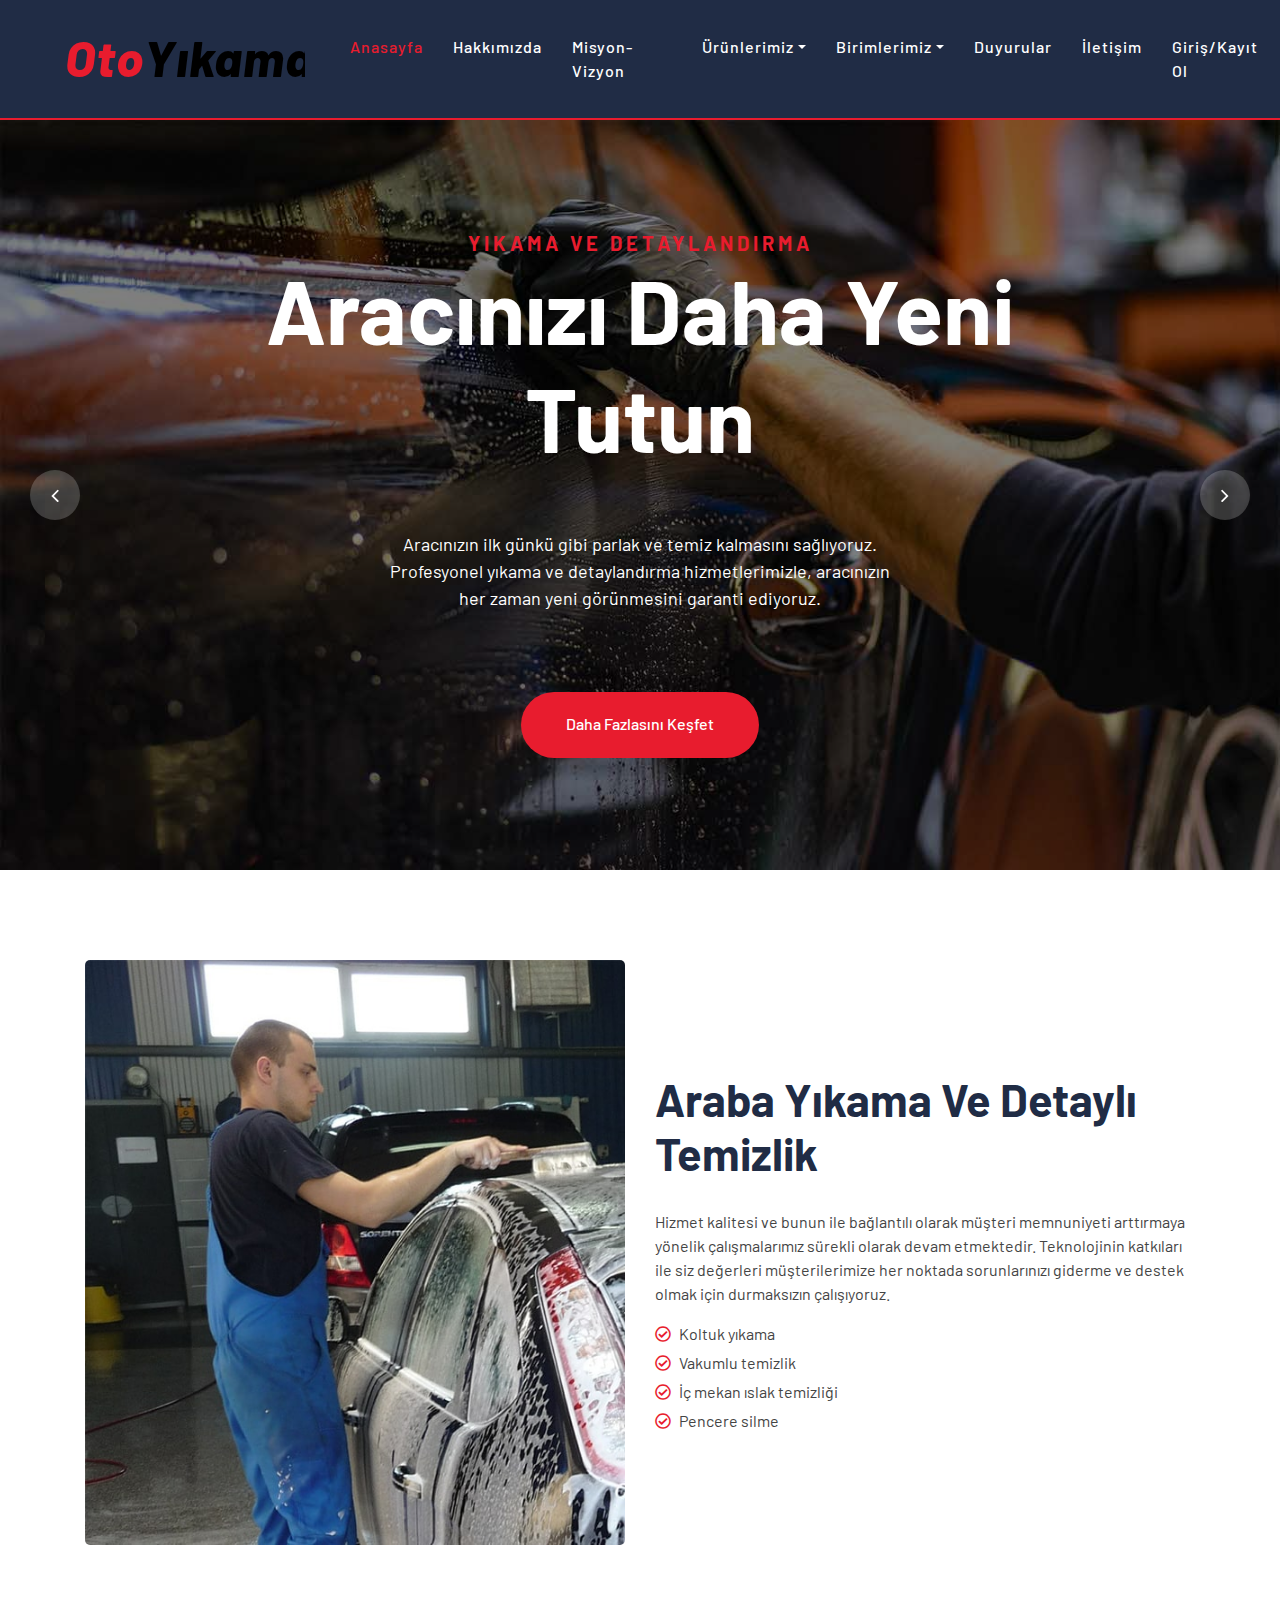
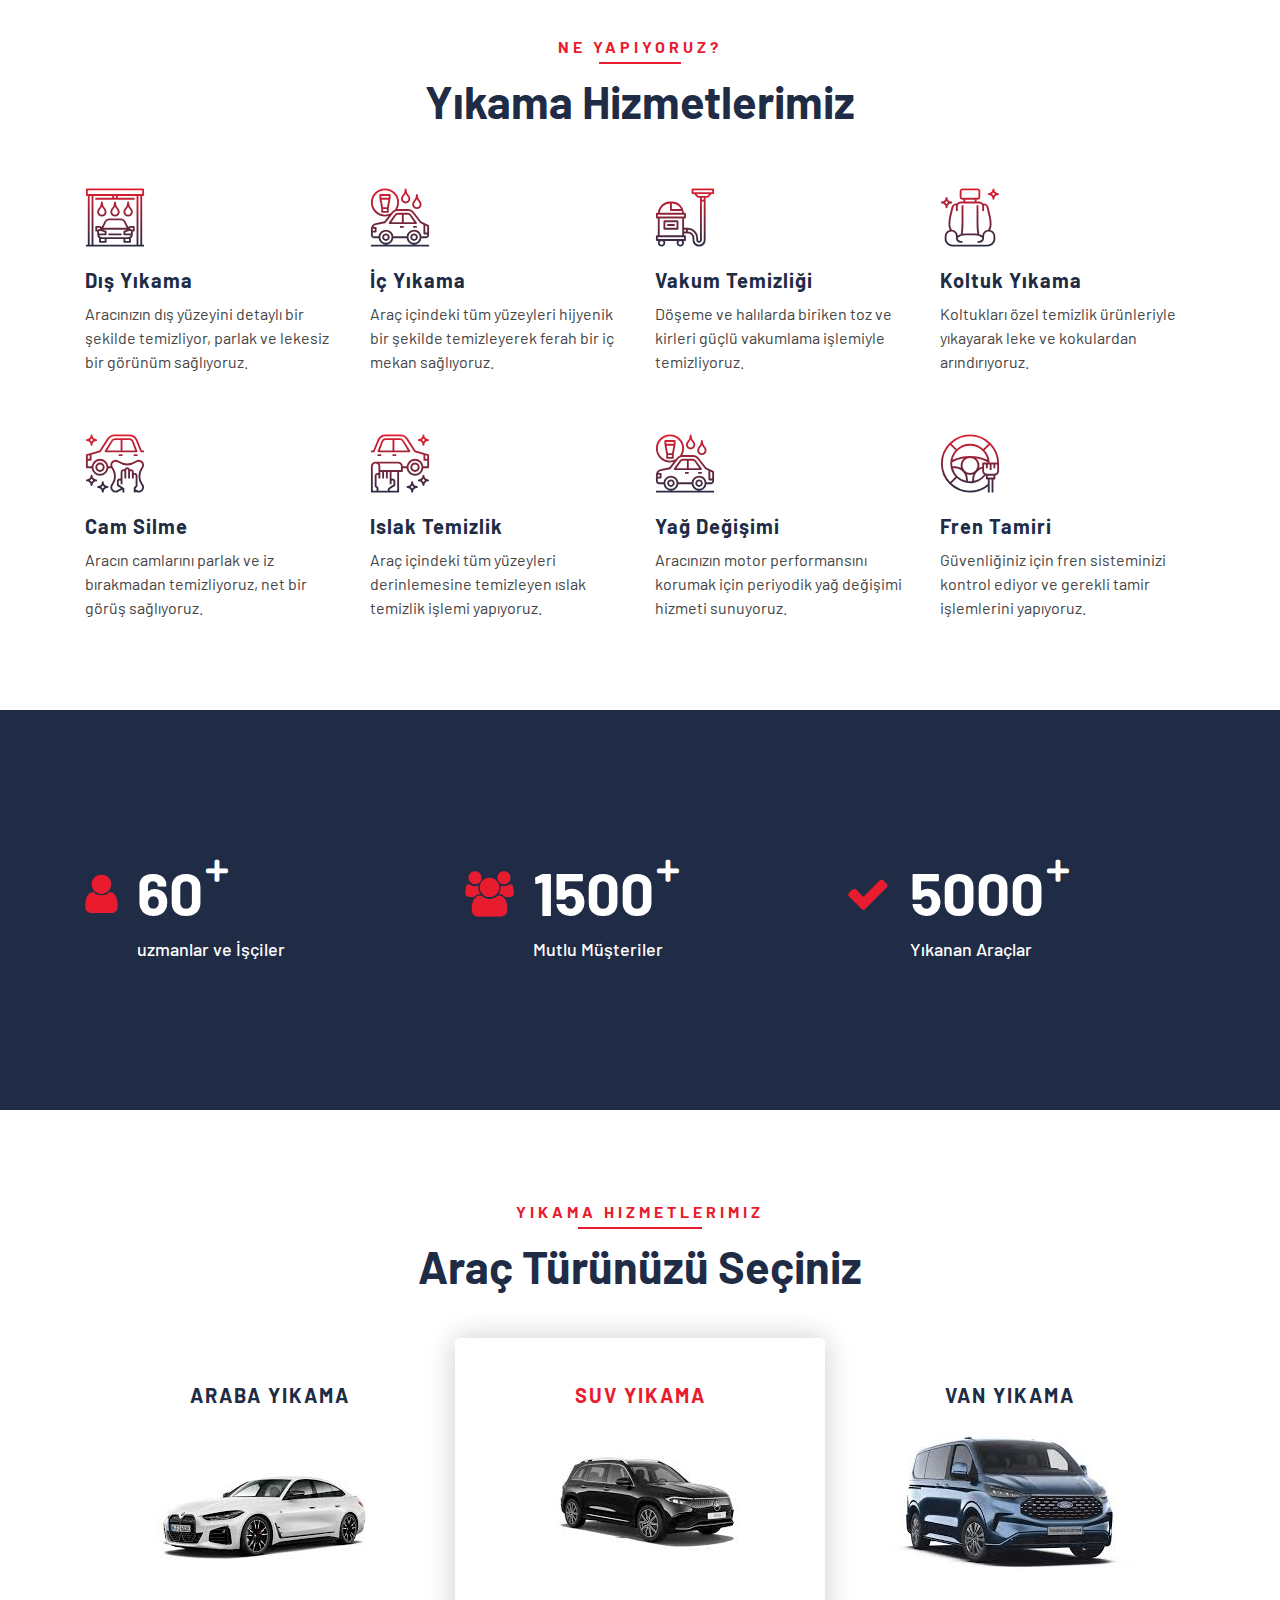
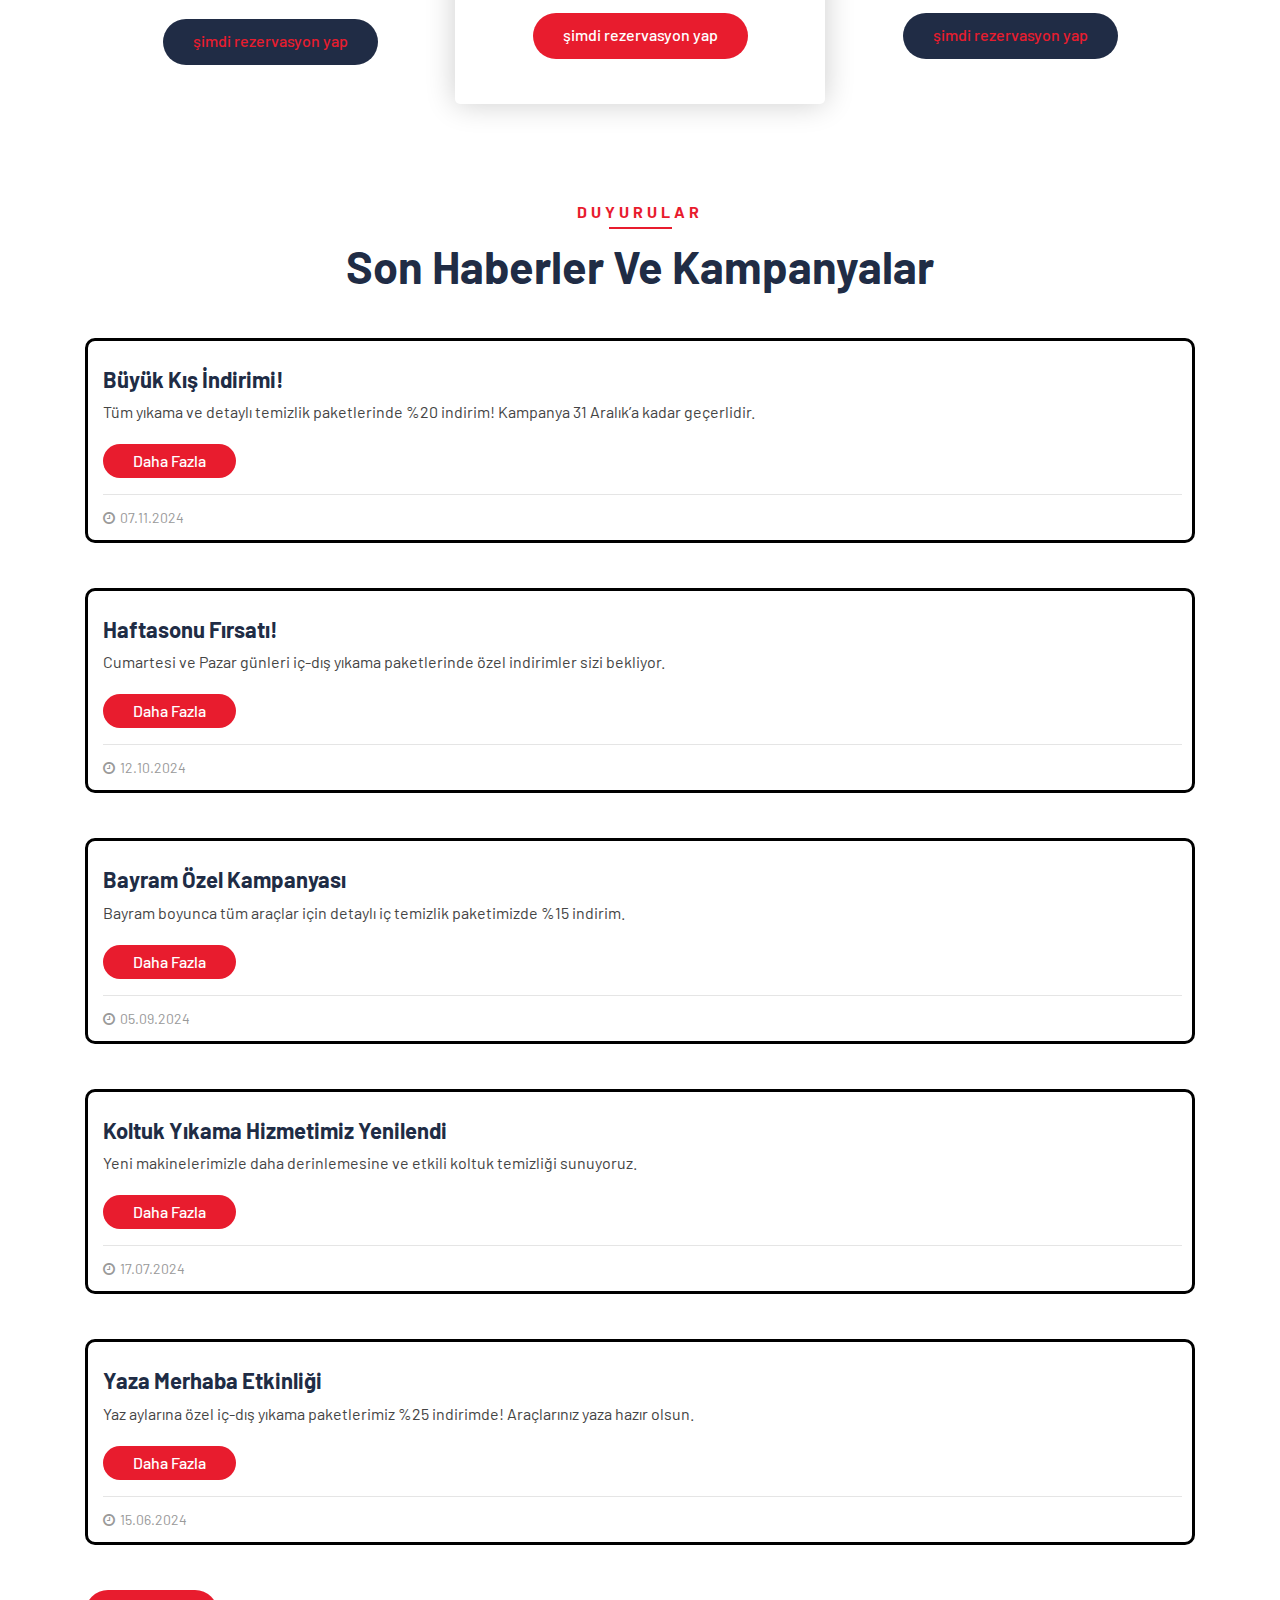
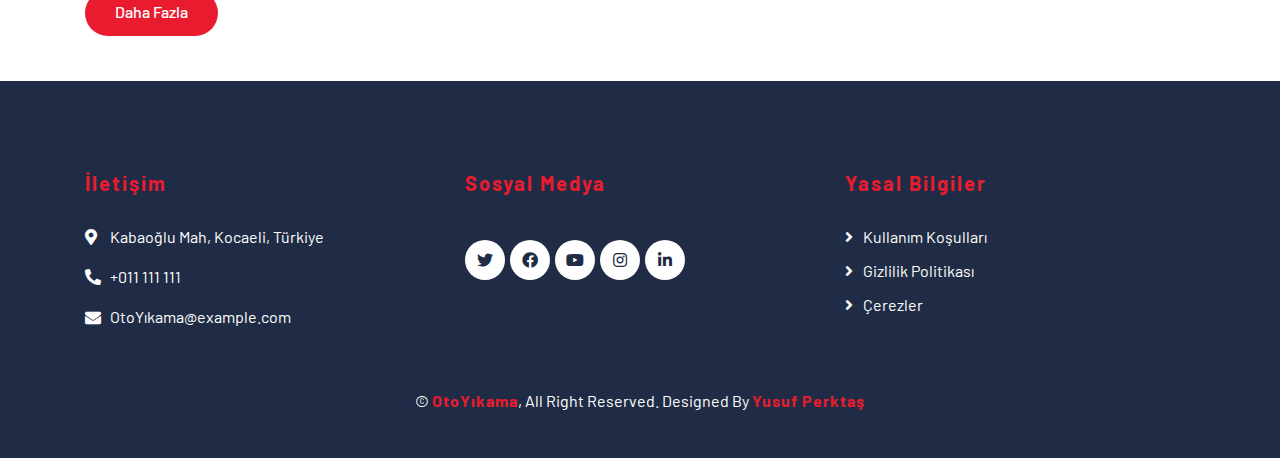
<file: index.html>
<!DOCTYPE html>
<html lang="en">
    <head>
        <meta charset="utf-8">
        <title>OtoYıkama - Araba yıkama sitesi</title>
        <meta content="width=device-width, initial-scale=1.0" name="viewport">
        <meta content="Free Website Template" name="keywords">
        <meta content="Free Website Template" name="description">

        <!-- Favicon -->
        <link href="img/favicon.ico" rel="icon">

        <!-- Google Font -->
        <link href="https://fonts.googleapis.com/css2?family=Barlow:wght@400;500;600;700;800;900&display=swap" rel="stylesheet"> 
        
        <!-- CSS Libraries -->
        <link href="https://stackpath.bootstrapcdn.com/bootstrap/4.4.1/css/bootstrap.min.css" rel="stylesheet">
        <link href="https://cdnjs.cloudflare.com/ajax/libs/font-awesome/5.10.0/css/all.min.css" rel="stylesheet">
        <link href="lib/flaticon/font/flaticon.css" rel="stylesheet">
        <link href="lib/animate/animate.min.css" rel="stylesheet">
        <link href="lib/owlcarousel/assets/owl.carousel.min.css" rel="stylesheet">

        <!--Blog Dosya Icon-->
        <link rel="stylesheet" href="https://cdnjs.cloudflare.com/ajax/libs/font-awesome/4.7.0/css/font-awesome.min.css">

        <!-- Template Stylesheet -->
        <link href="css/style.css" rel="stylesheet">
    </head>

    <body>
        
        <!-- Nav Bar Start -->
        <div class="nav-bar">
            <nav class="navbar navbar-expand-lg bg-dark navbar-dark">
                <div class="col-lg-3 col-md-100">
                    <div class="logo">
                        <button type="button" class="navbar-toggler" data-toggle="collapse" data-target="#navbarCollapse" 
                        style="position: absolute; right: 15px; width: 55px; top: 5px;">
                            <span class="navbar-toggler-icon"></span>
                        </button>
                        <a href="index.html">
                            <h1>Oto<span>Yıkama</span></h1>
                        </a>
                    </div>
                </div>
                <div class="collapse navbar-collapse justify-content-between" id="navbarCollapse">
                    <div class="navbar-nav mr-auto" style="margin-left: 15px;">
                        <a href="index.html" class="nav-item nav-link active">Anasayfa</a>
                        <a href="about.html" class="nav-item nav-link">Hakkımızda</a>
                        <a href="Misyon-Vizyon.html" class="nav-item nav-link">Misyon-Vizyon</a>
                        <div class="nav-item dropdown">
                            <a href="#" class="nav-link dropdown-toggle" data-toggle="dropdown">Ürünlerimiz</a>
                            <div class="dropdown-menu">
                                 <a href="car-price.html" class="dropdown-item">Araba</a>
                                <a href="Suv-price.html" class="dropdown-item">Suv</a>
                                <a href="Van-price.html" class="dropdown-item">Van</a>
                            </div>
                        </div>
                        <div class="nav-item dropdown">
                            <a href="#" class="nav-link dropdown-toggle" data-toggle="dropdown">Birimlerimiz</a>
                            <div class="dropdown-menu">
                                <a href="Yöneticiler.html" class="dropdown-item">Yöneticiler</a>
                                <a href="Çalışanlar.html" class="dropdown-item">Çalışanlar</a>
                            </div>
                        </div>
                        <a href="blog.html" class="nav-item nav-link">Duyurular</a>
                        <a href="contact.html" class="nav-item nav-link">İletişim</a>
                        <a href="Login/login2.html" class="nav-item nav-link">Giriş/Kayıt Ol</a>
                    </div>
                </div>
            </nav>
        </div>
        <!-- Nav Bar End -->


        <!-- Carousel Start -->
        <div class="carousel">
            <div class="container-fluid">
                <div class="owl-carousel">
                    <div class="carousel-item">
                        <div class="carousel-img">
                            <img src="img/carousel-1.jpg" alt="Image">
                        </div>
                        <div class="carousel-text">
                            <h3>Yıkama ve Detaylandırma</h3>
                            <h1>Aracınızı Daha Yeni Tutun</h1>
                            <p>
                                <p>
                                    Aracınızın ilk günkü gibi parlak ve temiz kalmasını sağlıyoruz. Profesyonel yıkama ve detaylandırma hizmetlerimizle, aracınızın her zaman yeni görünmesini garanti ediyoruz.
                                </p>
                            </p>
                            <a class="btn btn-custom" href="about.html">Daha Fazlasını Keşfet</a>
                        </div>
                    </div>
                    <div class="carousel-item">
                        <div class="carousel-img">
                            <img src="img/carousel-2.jpg" alt="Image">
                        </div>
                        <div class="carousel-text">
                            <h3>Yıkama ve Detaylandırma</h3>
                            <h1>Sizin için kaliteli hizmet</h1>
                            <p>
                                <p>
                                    Aracınızın her zaman yeni ve temiz görünmesini sağlıyoruz. Profesyonel yıkama ve detaylandırma hizmetlerimizle, size en kaliteli hizmeti sunuyoruz.
                                </p>
                            </p>
                            <a class="btn btn-custom" href="about.html">Daha Fazlasını Keşfet</a>
                        </div>
                    </div>
                    <div class="carousel-item">
                        <div class="carousel-img">
                            <img src="img/carousel-3.jpg" alt="Image">
                        </div>
                        <div class="carousel-text">
                            <h3>Yıkama ve Detaylandırma</h3>
                            <h1>Dış ve İç Yıkama</h1>
                            <p>
                                Dış ve iç yıkama hizmetimizle aracınızın hem dış yüzeyi hem de iç mekanı detaylı bir şekilde temizlenir, kirlerden arındırılır ve taze bir görünüm kazanır.
                            </p>
                            <a class="btn btn-custom" href="about.html">Daha Fazlasını Keşfet</a>
                        </div>
                    </div>
                </div>
            </div>
        </div>
        <!-- Carousel End -->
        

        <!-- About Start -->
        <div class="about">
            <div class="container">
                <div class="row align-items-center">
                    <div class="col-lg-6">
                        <div class="about-img">
                            <img src="img/about.jpg" alt="Image">
                        </div>
                    </div>
                    <div class="col-lg-6">
                        <div class="section-header text-left">
                            <h2>araba yıkama ve detaylı temizlik</h2>
                        </div>
                        <div class="about-content">
                            <p>
                                Hizmet kalitesi ve bunun ile bağlantılı olarak müşteri memnuniyeti arttırmaya yönelik çalışmalarımız 
                                sürekli olarak devam etmektedir. Teknolojinin katkıları ile siz değerleri müşterilerimize her noktada 
                                sorunlarınızı giderme ve destek olmak için durmaksızın çalışıyoruz.
                            </p>
                            <ul>
                                <li><i class="far fa-check-circle"></i>Koltuk yıkama</li>
                                <li><i class="far fa-check-circle"></i>Vakumlu temizlik</li>
                                <li><i class="far fa-check-circle"></i>İç mekan ıslak temizliği</li>
                                <li><i class="far fa-check-circle"></i>Pencere silme</li>
                            </ul>
                        </div>
                    </div>
                </div>
            </div>
        </div>
        <!-- About End -->


        <!-- Service Start -->
        <div class="service">
            <div class="container">
                <div class="section-header text-center">
                    <p>Ne Yapıyoruz?</p>
                    <h2>Yıkama Hizmetlerimiz</h2>
                </div>
                <div class="row">
                    <div class="col-lg-3 col-md-6">
                        <div class="service-item">
                            <i class="flaticon-car-wash-1"></i>
                            <h3>Dış Yıkama</h3>
                            <p>Aracınızın dış yüzeyini detaylı bir şekilde temizliyor, parlak ve lekesiz bir görünüm sağlıyoruz.</p>
                        </div>
                    </div>
                    <div class="col-lg-3 col-md-6">
                        <div class="service-item">
                            <i class="flaticon-car-wash"></i>
                            <h3>İç Yıkama</h3>
                            <p>Araç içindeki tüm yüzeyleri hijyenik bir şekilde temizleyerek ferah bir iç mekan sağlıyoruz.</p>
                        </div>
                    </div>
                    <div class="col-lg-3 col-md-6">
                        <div class="service-item">
                            <i class="flaticon-vacuum-cleaner"></i>
                            <h3>Vakum Temizliği</h3>
                            <p>Döşeme ve halılarda biriken toz ve kirleri güçlü vakumlama işlemiyle temizliyoruz.</p>
                        </div>
                    </div>
                    <div class="col-lg-3 col-md-6">
                        <div class="service-item">
                            <i class="flaticon-seat"></i>
                            <h3>Koltuk Yıkama</h3>
                            <p>Koltukları özel temizlik ürünleriyle yıkayarak leke ve kokulardan arındırıyoruz.</p>
                        </div>
                    </div>
                    <div class="col-lg-3 col-md-6">
                        <div class="service-item">
                            <i class="flaticon-car-service"></i>
                            <h3>Cam Silme</h3>
                            <p>Aracın camlarını parlak ve iz bırakmadan temizliyoruz, net bir görüş sağlıyoruz.</p>
                        </div>
                    </div>
                    <div class="col-lg-3 col-md-6">
                        <div class="service-item">
                            <i class="flaticon-car-service-2"></i>
                            <h3>Islak Temizlik</h3>
                            <p>Araç içindeki tüm yüzeyleri derinlemesine temizleyen ıslak temizlik işlemi yapıyoruz.</p>
                        </div>
                    </div>
                    <div class="col-lg-3 col-md-6">
                        <div class="service-item">
                            <i class="flaticon-car-wash"></i>
                            <h3>Yağ Değişimi</h3>
                            <p>Aracınızın motor performansını korumak için periyodik yağ değişimi hizmeti sunuyoruz.</p>
                        </div>
                    </div>
                    <div class="col-lg-3 col-md-6">
                        <div class="service-item">
                            <i class="flaticon-brush-1"></i>
                            <h3>Fren Tamiri</h3>
                            <p>Güvenliğiniz için fren sisteminizi kontrol ediyor ve gerekli tamir işlemlerini yapıyoruz.</p>
                        </div>
                    </div>
                </div>
            </div>
        </div>
        <!-- Service End -->
        
        
        <!-- Facts Start -->
        <div class="facts" data-parallax="scroll" data-image-src="img/facts.jpg">
            <div class="container">
                <div class="row">
                    <div class="col-lg-4 col-md-6">
                        <div class="facts-item">
                            <i class="fa fa-user"></i>
                            <div class="facts-text">
                                <h3 data-toggle="counter-up">60</h3>
                                <p>uzmanlar ve İşçiler</p>
                            </div>
                        </div>
                    </div>
                    <div class="col-lg-4 col-md-6">
                        <div class="facts-item">
                            <i class="fa fa-users"></i>
                            <div class="facts-text">
                                <h3 data-toggle="counter-up">1500</h3>
                                <p>Mutlu Müşteriler</p>
                            </div>
                        </div>
                    </div>
                    <div class="col-lg-4 col-md-6">
                        <div class="facts-item">
                            <i class="fa fa-check"></i>
                            <div class="facts-text">
                                <h3 data-toggle="counter-up">5000</h3>
                                <p>Yıkanan Araçlar</p>
                            </div>
                        </div>
                    </div>
                </div>
            </div>
        </div>
        <!-- Facts End -->
        
        
        <!-- Price Start -->
        <div class="price">
            <div class="container">
                <div class="section-header text-center">
                    <p>Yıkama Hizmetlerimiz</p>
                    <h2>Araç Türünüzü Seçiniz</h2>
                </div>
                <div class="row">
                    <div class="col-md-4">
                        <div class="price-item">
                            <div class="price-header">
                                <h3>Araba Yıkama</h3>
                                <img src="img/car.jpeg" alt="Car">
                            </div>
                            <div class="price-footer">
                                <a class="btn btn-custom" href="car-price.html">şimdi rezervasyon yap</a>
                            </div>
                        </div>
                    </div>
                    <div class="col-md-4">
                        <div class="price-item featured-item">
                            <div class="price-header">
                                <h3>Suv Yıkama</h3>
                                <img src="img/suv.jpeg" alt="Suv">
                            </div>
                            <div class="price-footer">
                                <a class="btn btn-custom" href="Suv-price.html">şimdi rezervasyon yap</a>
                            </div>
                        </div>
                    </div>
                    <div class="col-md-4">
                        <div class="price-item">
                            <div class="price-header">
                                <h3>Van Yıkama</h3>
                                <img src="img/van.jpeg" alt="Van">
                            </div>
                            <div class="price-footer">
                                <a class="btn btn-custom" href="Van-price.html">şimdi rezervasyon yap</a>
                            </div>
                        </div>
                    </div>
                </div>
            </div>
        </div>
        <!-- Price End -->
        

        <!-- Blog Start -->
        <div class="blog">
            <div class="container">
                <div class="section-header text-center">
                    <p>Duyurular</p>
                    <h2>Son Haberler ve Kampanyalar</h2>
                </div>
                <div class="section">
                    <div class="blog-item">
                        <div class="blog-text">
                            <h3>Büyük Kış İndirimi!</h3>
                            <p>Tüm yıkama ve detaylı temizlik paketlerinde %20 indirim! Kampanya 31 Aralık’a kadar geçerlidir.</p>
                        </div>
                        <div>
                            <button id="modal-ac-1" class="btn btn-custom btnblog">Daha Fazla</button>
                        </div>
                        <hr>
                        <div class="blog-meta">
                             
                            <p><i class="fa fa-clock"></i><a href="">07.11.2024</a></p>
                        </div>
                        <div id="modal-1" class="modal">
                            <form>
                                <h3 id="modal-kapat">X</h3>
                                <h1>Büyük Kış İndirimi!</h1>
                                <p>Bu kampanya, oto yıkama ve detaylı temizlik hizmetlerinde müşterilere %20 oranında indirim sunarak 
                                    bütçe dostu bir temizlik deneyimi sağlar. 31 Aralık’a kadar geçerli olan bu fırsat, aracınızın 
                                    temizliği ve bakımını daha uygun maliyetle yaptırmak için ideal bir fırsattır. Kampanya, tüm temizlik 
                                    paketlerini kapsar ve yılsonuna kadar geçerli özel bir teklif sunar.
                                </p>
                                <hr>
                                <div class="icon-container">
                                    <a href="#" class="icon"><i class="fa fa-file-pdf-o"></i> </a>
                                    <a href="#" class="icon"><i class="fa fa-file-excel-o"></i> </a>
                                    <a href="#" class="icon"><i class="fa fa-file-word-o"></i> </a>
                                </div>
                            </form>
                        </div>
                    </div>
                    <div class="blog-item">
                        <div class="blog-text">
                            <h3>Haftasonu Fırsatı!</h3>
                            <p>Cumartesi ve Pazar günleri iç-dış yıkama paketlerinde özel indirimler sizi bekliyor.</p>
                        </div>
                        <div>    
                            <button id="modal-ac-2" class="btn btn-custom btnblog">Daha Fazla</button>
                        </div>
                        <hr>
                        <div class="blog-meta">
                             
                            <p><i class="fa fa-clock"></i><a href="">12.10.2024</a></p>
                        </div>
                        <div id="modal-2" class="modal">
                            <form>
                                <h3 id="modal-kapat">X</h3>
                                <h1>Haftasonu Fırsatı!</h1>
                                <p>Hafta sonlarına özel bu kampanya ile aracınızın hem iç hem de dış temizliğini avantajlı 
                                fiyatlarla yaptırabilirsiniz. Cumartesi ve Pazar günleri geçerli olan indirimler, kaliteli 
                                hizmet alırken tasarruf etmenizi sağlar. Aracınızın bakımını aksatmadan, hafta sonlarınızı 
                                daha keyifli hale getirmek için bu fırsatı kaçırmayın!
                                </p>
                                <hr>
                                <div class="icon-container">
                                    <a href="#" class="icon"><i class="fa fa-file-pdf-o"></i> </a>
                                    <a href="#" class="icon"><i class="fa fa-file-excel-o"></i> </a>
                                    <a href="#" class="icon"><i class="fa fa-file-word-o"></i> </a>
                                </div>
                            </form>
                        </div>
                    </div>
                    <div class="blog-item">
                        <div class="blog-text">
                            <h3>Bayram Özel Kampanyası</h3>
                            <p>Bayram boyunca tüm araçlar için detaylı iç temizlik paketimizde %15 indirim.</p>
                        </div>
                        <div>
                            <button id="modal-ac-3" class="btn btn-custom btnblog">Daha Fazla</button>
                        </div>
                        <hr>
                        <div class="blog-meta">
                             
                            <p><i class="fa fa-clock"></i><a href="">05.09.2024</a></p>
                        </div>
                        <div id="modal-3" class="modal">
                            <form>
                                <h3 id="modal-kapat">X</h3>
                                <h1>Bayram Özel Kampanyası</h1>
                                <p>Bayram coşkusunu aracınıza da yansıtın! Bayram süresince tüm araçlar için detaylı iç temizlik 
                                paketimizde %15 indirim fırsatı sunuyoruz. Bu özel kampanya, aracınızın iç mekanını bayram temizliğiyle 
                                tazelemek ve daha hijyenik bir ortam sağlamak için mükemmel bir fırsat. Bayram boyunca geçerli bu 
                                avantajı kaçırmayın!
                                </p>
                                <hr>
                                <div class="icon-container">
                                    <a href="#" class="icon"><i class="fa fa-file-pdf-o"></i> </a>
                                    <a href="#" class="icon"><i class="fa fa-file-excel-o"></i> </a>
                                    <a href="#" class="icon"><i class="fa fa-file-word-o"></i> </a>
                                </div>
                            </form>
                        </div>
                    </div>
                    <div class="blog-item">
                        <div class="blog-text">
                            <h3>Koltuk Yıkama Hizmetimiz Yenilendi</h3>
                            <p>Yeni makinelerimizle daha derinlemesine ve etkili koltuk temizliği sunuyoruz.</p>
                        </div>
                        <div>
                            <button id="modal-ac-4" class="btn btn-custom btnblog">Daha Fazla</button>
                        </div>
                        <hr>
                        <div class="blog-meta">
                             
                            <p><i class="fa fa-clock"></i><a href="">17.07.2024</a></p>
                        </div>
                        <div id="modal-4" class="modal">
                            <form>
                                <h3 id="modal-kapat">X</h3>
                                <h1>Koltuk Yıkama Hizmetimiz Yenilendi</h1>
                                <p>En yeni teknolojilere sahip makinelerimizle koltuk temizliğinde çıtayı yükseltiyoruz! 
                                Daha derinlemesine ve etkili bir temizlik sağlayarak koltuklarınızdaki inatçı lekeleri, 
                                tozları ve mikroorganizmaları ortadan kaldırıyoruz. Yenilikçi yöntemlerimizle hem hijyenik 
                                hem de göz alıcı bir temizlik deneyimi sunuyoruz. Aracınızın iç konforunu artırmak için hizmetinizdeyiz!
                                </p>
                                <hr>
                                <div class="icon-container">
                                    <a href="#" class="icon"><i class="fa fa-file-pdf-o"></i> </a>
                                    <a href="#" class="icon"><i class="fa fa-file-excel-o"></i> </a>
                                    <a href="#" class="icon"><i class="fa fa-file-word-o"></i> </a>
                                </div>
                            </form>
                        </div>
                    </div>
                    <div class="blog-item">
                        <div class="blog-text">
                            <h3>Yaza Merhaba Etkinliği</h3>
                            <p>Yaz aylarına özel iç-dış yıkama paketlerimiz %25 indirimde! Araçlarınız yaza hazır olsun.</p>
                        </div>
                        <div>
                            <button id="modal-ac-5" class="btn btn-custom btnblog">Daha Fazla</button>
                        </div>
                        <hr>
                        <div class="blog-meta">
                             
                            <p><i class="fa fa-clock"></i><a href="">15.06.2024</a></p>
                        </div>
                        <div id="modal-5" class="modal">
                            <form>
                                <h3 id="modal-kapat">X</h3>
                                <h1>Yaza Merhaba Etkinliği</h1>
                                <p>Yaz mevsimine özel büyük indirim fırsatı! İç-dış yıkama paketlerimizde %25 indirimle aracınızı 
                                yaza hazırlıyoruz. Güneşli günlerde aracınızın temiz ve parlak görünmesini sağlamak için bu avantajlı 
                                fırsatı değerlendirin. Yaz boyunca aracınızın hem iç hem de dış temizliğinde kalite ve tasarrufu bir 
                                arada sunuyoruz. 🌞🚗
                                </p>
                                <hr>
                                <div class="icon-container">
                                    <a href="#" class="icon"><i class="fa fa-file-pdf-o"></i> </a>
                                    <a href="#" class="icon"><i class="fa fa-file-excel-o"></i> </a>
                                    <a href="#" class="icon"><i class="fa fa-file-word-o"></i> </a>
                                </div>
                            </form>
                        </div>
                    </div>
                    <div>
                        <a class="btn btn-custom" href="blog.html">Daha Fazla</a>
                    </div>                    
                </div>    
            </div>
        </div>
        <!-- Blog End -->


        <!-- Footer Start -->
        <div class="footer">
            <div class="container">
                <div class="row">
                    <div class="col-lg-4 col-md-6">
                        <div class="footer-contact">
                            <h2>İletişim</h2>
                            <p><i class="fas fa-map-marker-alt"></i>Kabaoğlu Mah, Kocaeli, Türkiye</p>
                            <p><i class="fas fa-phone-alt"></i>+011 111 111</p>
                            <p><i class="fa fa-envelope"></i>OtoYıkama@example.com</p>
                        </div>
                    </div>
                    <div class="col-lg-4 col-md-6">
                        <div class="footer-link">
                            <h2>Sosyal Medya</h2>
                        </div>
                            <div class="footer-social">
                                <a class="btn" href=""><i class="fab fa-twitter"></i></a>
                                <a class="btn" href=""><i class="fab fa-facebook-f"></i></a>
                                <a class="btn" href=""><i class="fab fa-youtube"></i></a>
                                <a class="btn" href=""><i class="fab fa-instagram"></i></a>
                                <a class="btn" href=""><i class="fab fa-linkedin-in"></i></a>
                            </div>
                    </div>
                    <!--<div class="footer__column"><h4 class="footer__title footer__title--orange">Bizi Takip Edin</h4><ul class="footer__list"><li class="footer__list-item"><a href="http://instagram.com/hepsiburada" rel="nofollow" class="footer__link--social" target="_blank"><span class="footer__social-icon"><img loading="lazy" src="https://images.hepsiburada.net/assets/footer/instagram.svg"> </span><span>Instagram</span></a></li><li class="footer__list-item"><a href="https://www.youtube.com/hepsiburada" rel="nofollow" class="footer__link--social" target="_blank"><span class="footer__social-icon"><img loading="lazy" src="https://images.hepsiburada.net/assets/footer/youtube.svg"> </span><span>Youtube</span></a></li><li class="footer__list-item"><a href="https://www.tiktok.com/@hepsiburada?lang=en" rel="nofollow" class="footer__link--social" target="_blank"><span class="footer__social-icon"><img loading="lazy" src="https://images.hepsiburada.net/assets/footer/tiktok.svg"> </span><span>TikTok</span></a></li><li class="footer__list-item"><a href="https://www.facebook.com/Hepsiburada" rel="nofollow" class="footer__link--social" target="_blank"><span class="footer__social-icon"><img loading="lazy" src="https://images.hepsiburada.net/assets/footer/facebook.svg"> </span><span>Facebook</span></a></li><li class="footer__list-item"><a href="https://twitter.com/hepsiburada" rel="nofollow" class="footer__link--social" target="_blank"><span class="footer__social-icon"><img loading="lazy" src="https://images.hepsiburada.net/assets/footer/x.svg"> </span><span>X</span></a></li><li class="footer__list-item"><a href="https://www.linkedin.com/company/hepsiburada" rel="nofollow" class="footer__link--social" target="_blank"><span class="footer__social-icon"><img loading="lazy" src="https://images.hepsiburada.net/assets/footer/linkedin.svg"> </span><span>Linkedin</span></a></li><li class="footer__list-item"><a href="http://www.pinterest.com/hepsiburada" rel="nofollow" class="footer__link--social" target="_blank"><span class="footer__social-icon"><img loading="lazy" src="https://images.hepsiburada.net/assets/footer/pinterest.svg"> </span><span>Pinterest</span></a></li></ul></div>-->
                    <div class="col-lg-4 col-md-6">
                        <div class="footer-link">
                            <h2>Yasal Bilgiler</h2>
                            <a href="">Kullanım Koşulları</a>
                            <a href="">Gizlilik Politikası</a>
                            <a href="">Çerezler</a>
                        </div>
                    </div>
                </div>
            </div>
            <div class="container copyright">
                <p>&copy; <a href="#">OtoYıkama</a>, All Right Reserved. Designed By <a href="https://htmlcodex.com">Yusuf Perktaş</a></p>
            </div>
        </div>
        <!-- Footer End -->
        
        <!-- Back to top button -->
        <a href="#" class="back-to-top"><i class="fa fa-chevron-up"></i></a>
        
        <!-- Pre Loader -->
        <div id="loader" class="show">
            <div class="loader"></div>
        </div>

        <!-- JavaScript Libraries -->
        <script src="https://code.jquery.com/jquery-3.4.1.min.js"></script>
        <script src="https://stackpath.bootstrapcdn.com/bootstrap/4.4.1/js/bootstrap.bundle.min.js"></script>
        <script src="lib/easing/easing.min.js"></script>
        <script src="lib/owlcarousel/owl.carousel.min.js"></script>
        <script src="lib/waypoints/waypoints.min.js"></script>
        <script src="lib/counterup/counterup.min.js"></script>
        
        <!-- Contact Javascript File -->
        <script src="mail/jqBootstrapValidation.min.js"></script>
        <script src="mail/contact.js"></script>

        <!-- Template Javascript -->
        <script src="js/main.js"></script>
    </body>
</html>
</file>
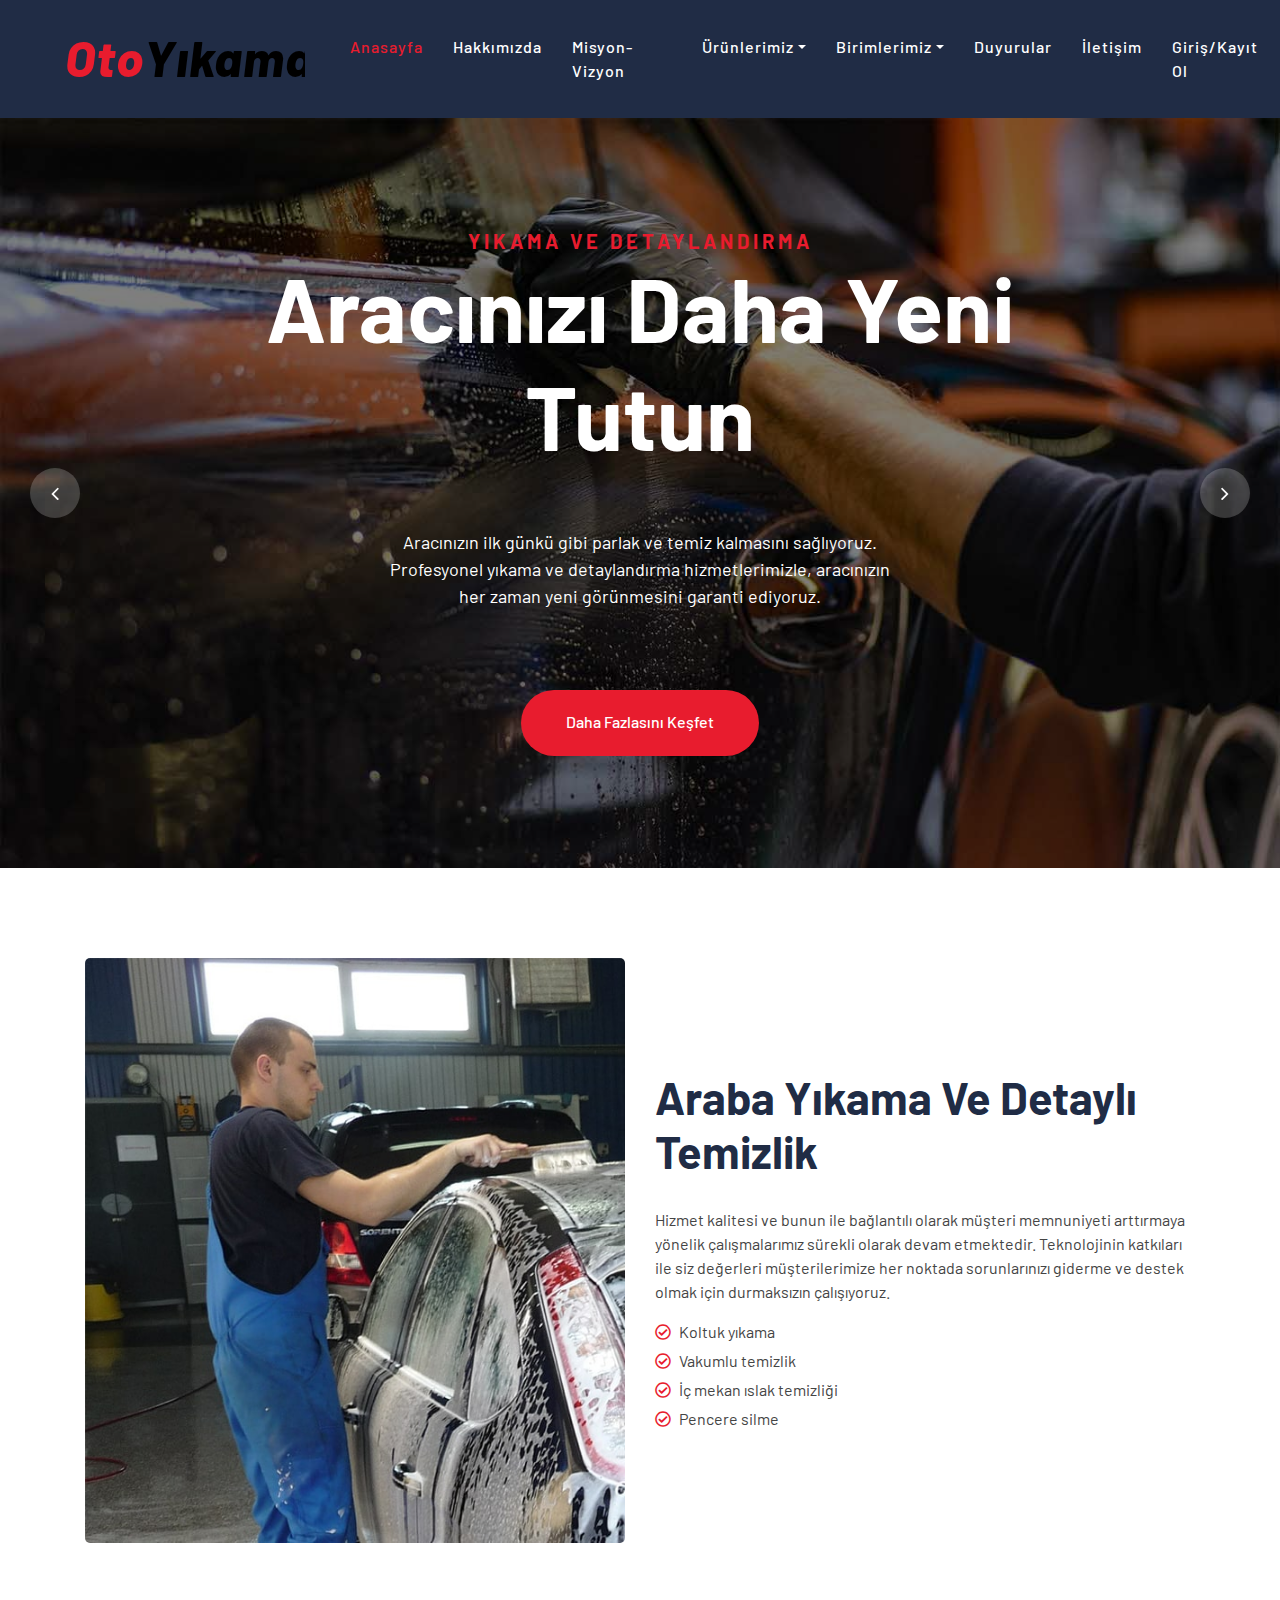
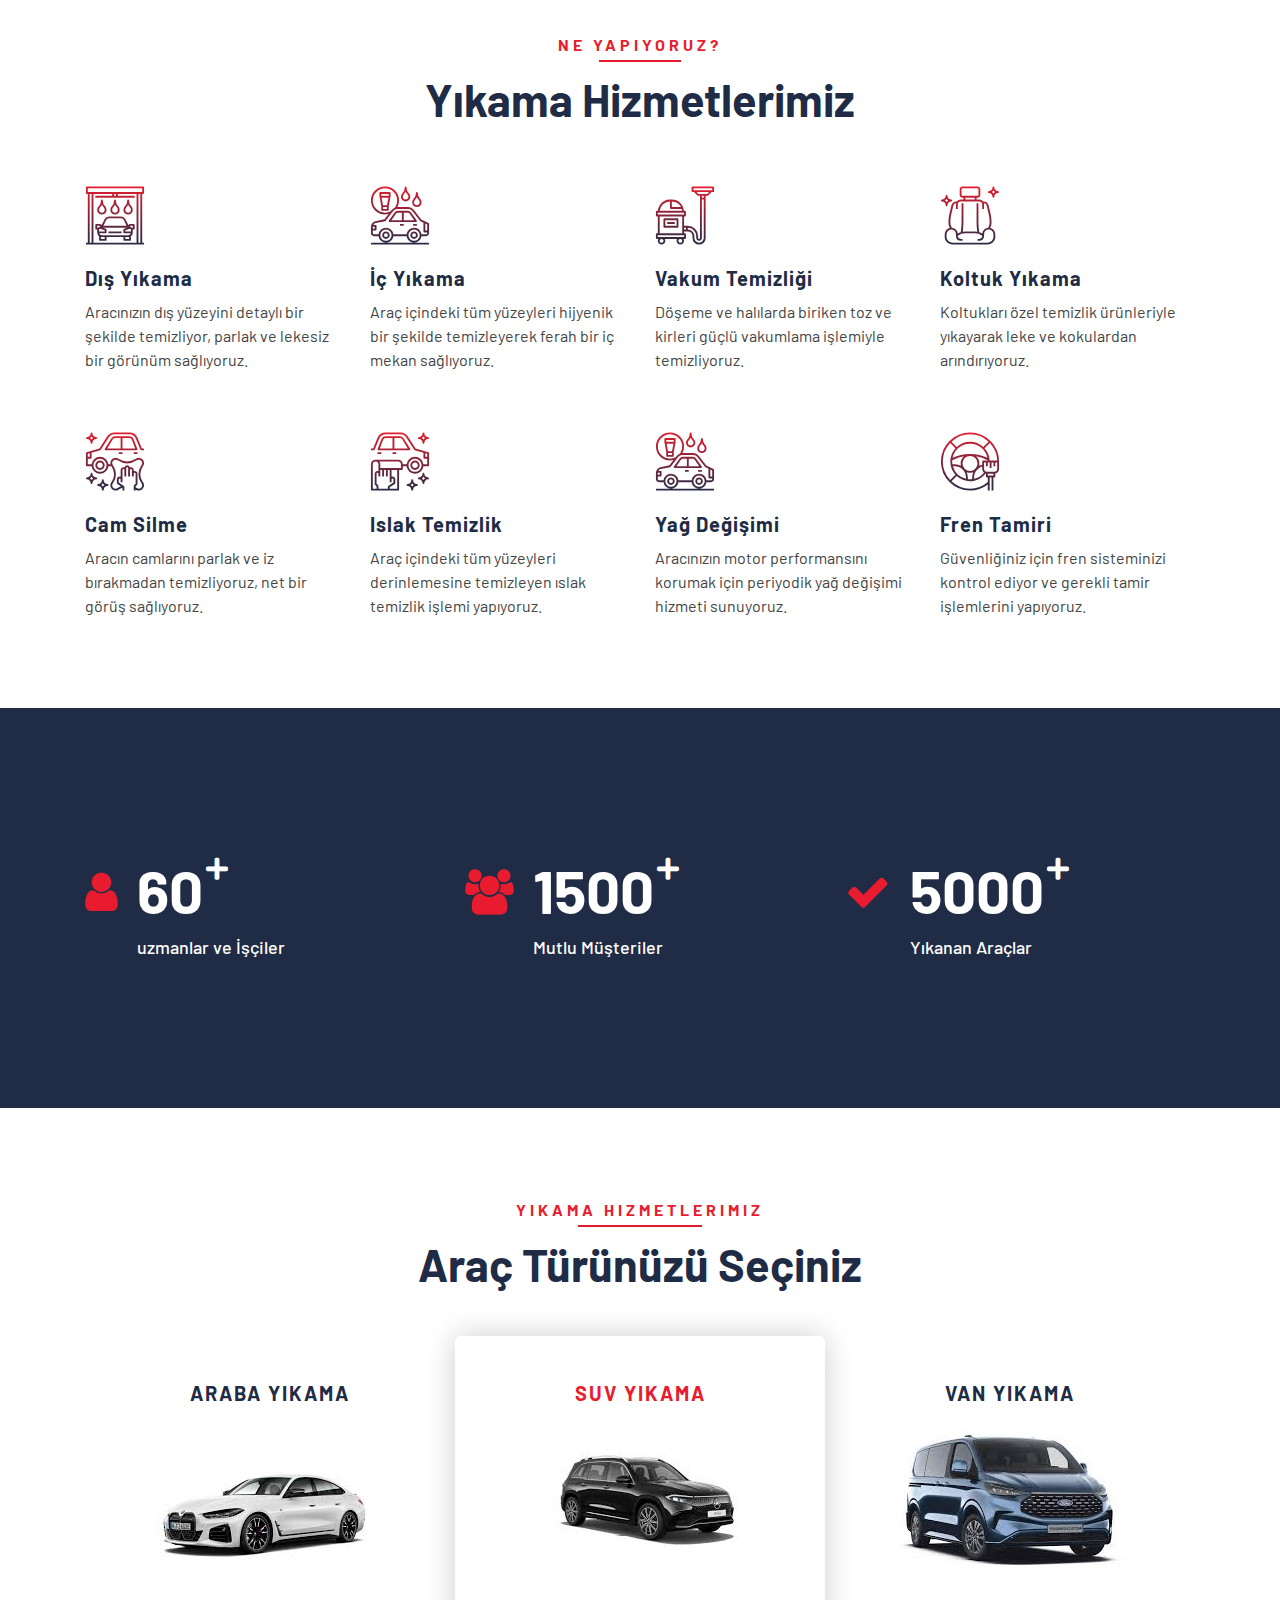
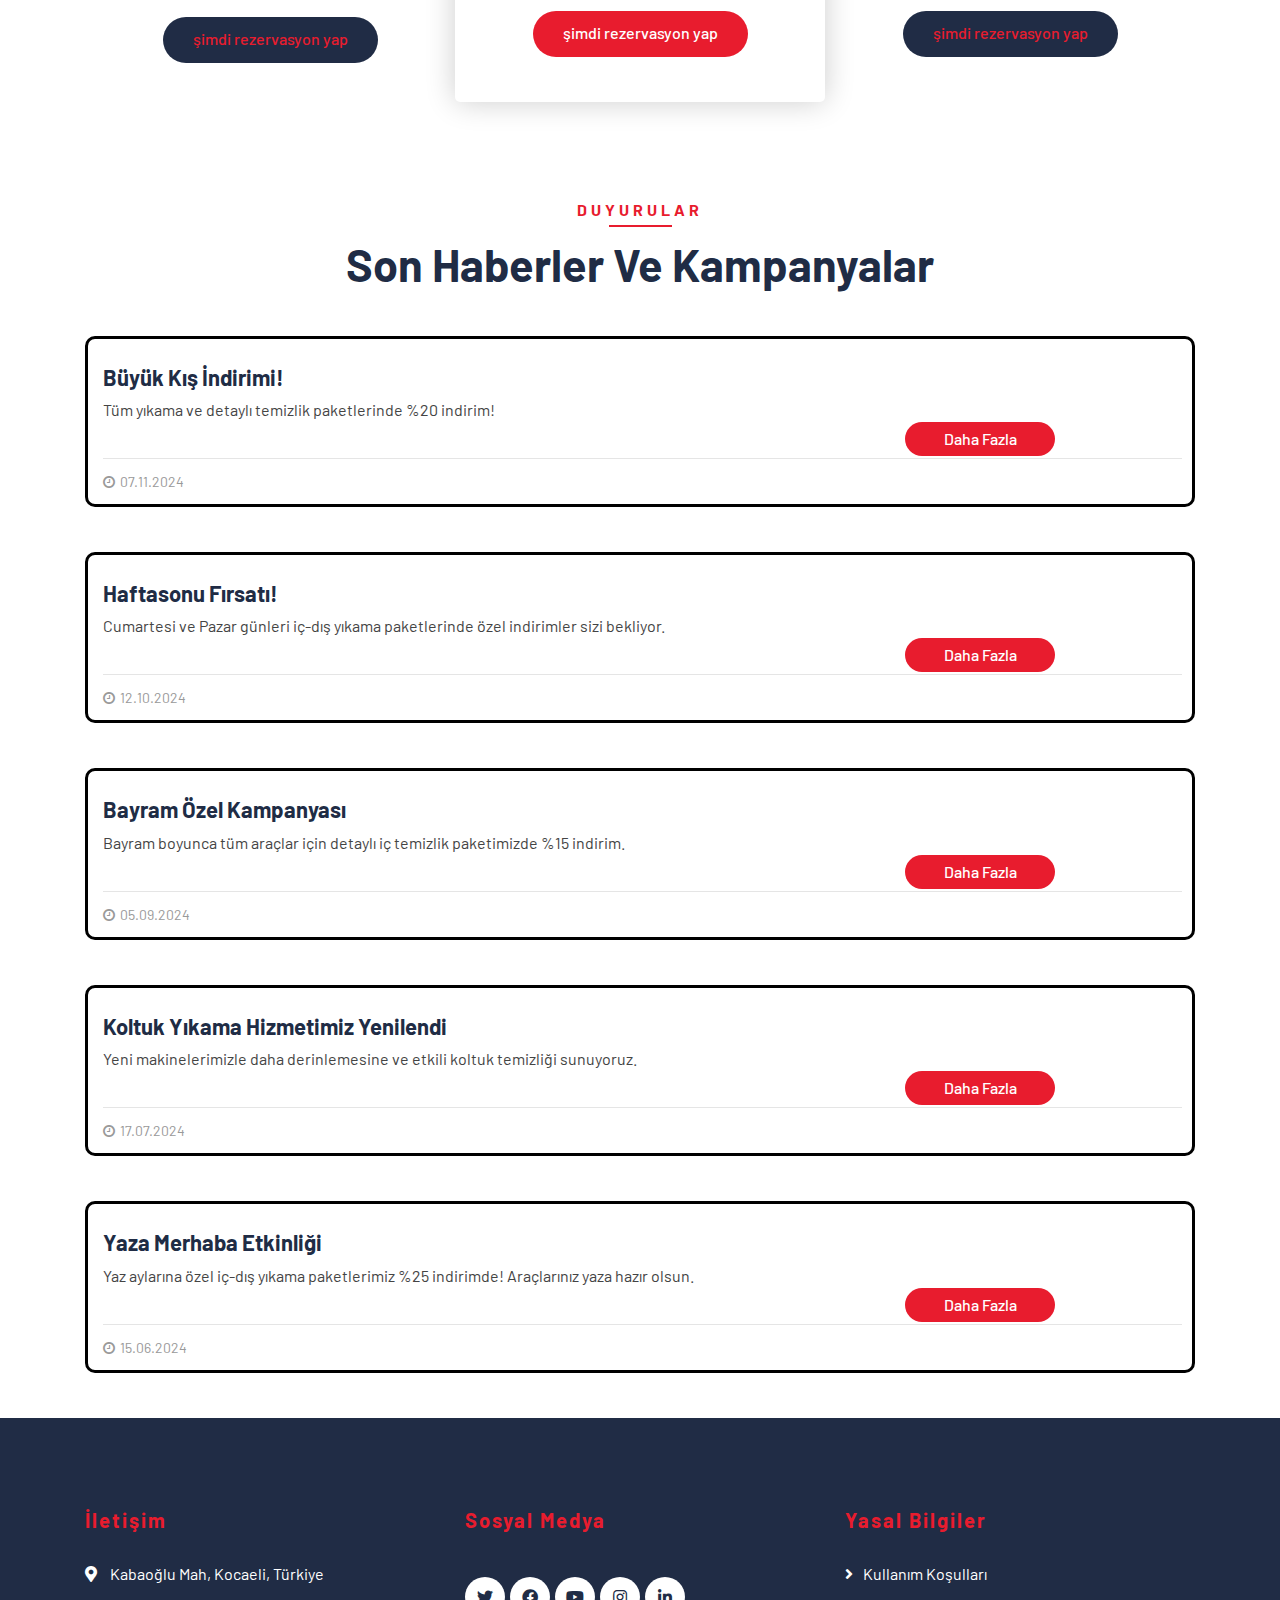
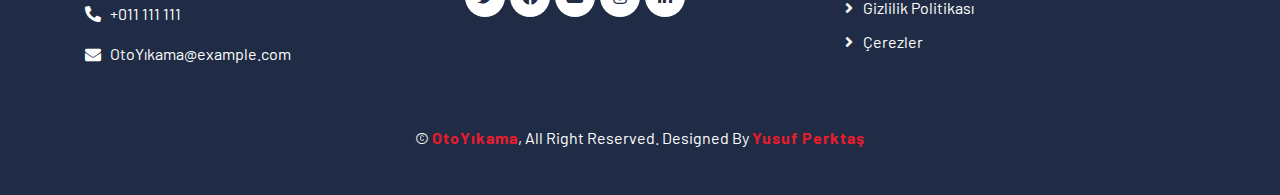
<file: OtoYıkama-Web Projesi/index.html>
<!DOCTYPE html>
<html lang="en">
    <head>
        <meta charset="utf-8">
        <title>OtoYıkama - Araba yıkama sitesi</title>
        <meta content="width=device-width, initial-scale=1.0" name="viewport">
        <meta content="Free Website Template" name="keywords">
        <meta content="Free Website Template" name="description">

        <!-- Favicon -->
        <link href="img/favicon.ico" rel="icon">

        <!-- Google Font -->
        <link href="https://fonts.googleapis.com/css2?family=Barlow:wght@400;500;600;700;800;900&display=swap" rel="stylesheet"> 
        
        <!-- CSS Libraries -->
        <link href="https://stackpath.bootstrapcdn.com/bootstrap/4.4.1/css/bootstrap.min.css" rel="stylesheet">
        <link href="https://cdnjs.cloudflare.com/ajax/libs/font-awesome/5.10.0/css/all.min.css" rel="stylesheet">
        <link href="lib/flaticon/font/flaticon.css" rel="stylesheet">
        <link href="lib/animate/animate.min.css" rel="stylesheet">
        <link href="lib/owlcarousel/assets/owl.carousel.min.css" rel="stylesheet">

        <!--Blog Dosya Icon-->
        <link rel="stylesheet" href="https://cdnjs.cloudflare.com/ajax/libs/font-awesome/4.7.0/css/font-awesome.min.css">

        <!-- Template Stylesheet -->
        <link href="css/style.css" rel="stylesheet">
    </head>

    <body>
        
        <!-- Nav Bar Start -->
        <div class="nav-bar">
            <nav class="navbar navbar-expand-lg bg-dark navbar-dark">
                <div class="col-lg-3 col-md-100">
                    <div class="logo">
                        <button type="button" class="navbar-toggler" data-toggle="collapse" data-target="#navbarCollapse" 
                        style="position: absolute; right: 15px; width: 55px; top: 5px;">
                            <span class="navbar-toggler-icon"></span>
                        </button>
                        <a href="index.html">
                            <h1>Oto<span>Yıkama</span></h1>
                        </a>
                    </div>
                </div>
                <div class="collapse navbar-collapse justify-content-between" id="navbarCollapse">
                    <div class="navbar-nav mr-auto" style="margin-left: 15px;">
                        <a href="index.html" class="nav-item nav-link active">Anasayfa</a>
                        <a href="about.html" class="nav-item nav-link">Hakkımızda</a>
                        <a href="Misyon-Vizyon.html" class="nav-item nav-link">Misyon-Vizyon</a>
                        <div class="nav-item dropdown">
                            <a href="#" class="nav-link dropdown-toggle" data-toggle="dropdown">Ürünlerimiz</a>
                            <div class="dropdown-menu">
                                 <a href="car-price.html" class="dropdown-item">Araba</a>
                                <a href="Suv-price.html" class="dropdown-item">Suv</a>
                                <a href="Van-price.html" class="dropdown-item">Van</a>
                            </div>
                        </div>
                        <div class="nav-item dropdown">
                            <a href="#" class="nav-link dropdown-toggle" data-toggle="dropdown">Birimlerimiz</a>
                            <div class="dropdown-menu">
                                <a href="Yöneticiler.html" class="dropdown-item">Yöneticiler</a>
                                <a href="Çalışanlar.html" class="dropdown-item">Çalışanlar</a>
                            </div>
                        </div>
                        <a href="blog.html" class="nav-item nav-link">Duyurular</a>
                        <a href="contact.html" class="nav-item nav-link">İletişim</a>
                        <a href="Login/login2.html" class="nav-item nav-link">Giriş/Kayıt Ol</a>
                    </div>
                </div>
            </nav>
        </div>
        <!-- Nav Bar End -->


        <!-- Carousel Start -->
        <div class="carousel">
            <div class="container-fluid">
                <div class="owl-carousel">
                    <div class="carousel-item">
                        <div class="carousel-img">
                            <img src="img/carousel-1.jpg" alt="Image">
                        </div>
                        <div class="carousel-text">
                            <h3>Yıkama ve Detaylandırma</h3>
                            <h1>Aracınızı Daha Yeni Tutun</h1>
                            <p>
                                <p>
                                    Aracınızın ilk günkü gibi parlak ve temiz kalmasını sağlıyoruz. Profesyonel yıkama ve detaylandırma hizmetlerimizle, aracınızın her zaman yeni görünmesini garanti ediyoruz.
                                </p>
                            </p>
                            <a class="btn btn-custom" href="">Daha Fazlasını Keşfet</a>
                        </div>
                    </div>
                    <div class="carousel-item">
                        <div class="carousel-img">
                            <img src="img/carousel-2.jpg" alt="Image">
                        </div>
                        <div class="carousel-text">
                            <h3>Yıkama ve Detaylandırma</h3>
                            <h1>Sizin için kaliteli hizmet</h1>
                            <p>
                                <p>
                                    Aracınızın her zaman yeni ve temiz görünmesini sağlıyoruz. Profesyonel yıkama ve detaylandırma hizmetlerimizle, size en kaliteli hizmeti sunuyoruz.
                                </p>
                            </p>
                            <a class="btn btn-custom" href="">Daha Fazlasını Keşfet</a>
                        </div>
                    </div>
                    <div class="carousel-item">
                        <div class="carousel-img">
                            <img src="img/carousel-3.jpg" alt="Image">
                        </div>
                        <div class="carousel-text">
                            <h3>Yıkama ve Detaylandırma</h3>
                            <h1>Dış ve İç Yıkama</h1>
                            <p>
                                Dış ve iç yıkama hizmetimizle aracınızın hem dış yüzeyi hem de iç mekanı detaylı bir şekilde temizlenir, kirlerden arındırılır ve taze bir görünüm kazanır.
                            </p>
                            <a class="btn btn-custom" href="">Daha Fazlasını Keşfet</a>
                        </div>
                    </div>
                </div>
            </div>
        </div>
        <!-- Carousel End -->
        

        <!-- About Start -->
        <div class="about">
            <div class="container">
                <div class="row align-items-center">
                    <div class="col-lg-6">
                        <div class="about-img">
                            <img src="img/about.jpg" alt="Image">
                        </div>
                    </div>
                    <div class="col-lg-6">
                        <div class="section-header text-left">
                            <h2>araba yıkama ve detaylı temizlik</h2>
                        </div>
                        <div class="about-content">
                            <p>
                                Hizmet kalitesi ve bunun ile bağlantılı olarak müşteri memnuniyeti arttırmaya yönelik çalışmalarımız 
                                sürekli olarak devam etmektedir. Teknolojinin katkıları ile siz değerleri müşterilerimize her noktada 
                                sorunlarınızı giderme ve destek olmak için durmaksızın çalışıyoruz.
                            </p>
                            <ul>
                                <li><i class="far fa-check-circle"></i>Koltuk yıkama</li>
                                <li><i class="far fa-check-circle"></i>Vakumlu temizlik</li>
                                <li><i class="far fa-check-circle"></i>İç mekan ıslak temizliği</li>
                                <li><i class="far fa-check-circle"></i>Pencere silme</li>
                            </ul>
                        </div>
                    </div>
                </div>
            </div>
        </div>
        <!-- About End -->


        <!-- Service Start -->
        <div class="service">
            <div class="container">
                <div class="section-header text-center">
                    <p>Ne Yapıyoruz?</p>
                    <h2>Yıkama Hizmetlerimiz</h2>
                </div>
                <div class="row">
                    <div class="col-lg-3 col-md-6">
                        <div class="service-item">
                            <i class="flaticon-car-wash-1"></i>
                            <h3>Dış Yıkama</h3>
                            <p>Aracınızın dış yüzeyini detaylı bir şekilde temizliyor, parlak ve lekesiz bir görünüm sağlıyoruz.</p>
                        </div>
                    </div>
                    <div class="col-lg-3 col-md-6">
                        <div class="service-item">
                            <i class="flaticon-car-wash"></i>
                            <h3>İç Yıkama</h3>
                            <p>Araç içindeki tüm yüzeyleri hijyenik bir şekilde temizleyerek ferah bir iç mekan sağlıyoruz.</p>
                        </div>
                    </div>
                    <div class="col-lg-3 col-md-6">
                        <div class="service-item">
                            <i class="flaticon-vacuum-cleaner"></i>
                            <h3>Vakum Temizliği</h3>
                            <p>Döşeme ve halılarda biriken toz ve kirleri güçlü vakumlama işlemiyle temizliyoruz.</p>
                        </div>
                    </div>
                    <div class="col-lg-3 col-md-6">
                        <div class="service-item">
                            <i class="flaticon-seat"></i>
                            <h3>Koltuk Yıkama</h3>
                            <p>Koltukları özel temizlik ürünleriyle yıkayarak leke ve kokulardan arındırıyoruz.</p>
                        </div>
                    </div>
                    <div class="col-lg-3 col-md-6">
                        <div class="service-item">
                            <i class="flaticon-car-service"></i>
                            <h3>Cam Silme</h3>
                            <p>Aracın camlarını parlak ve iz bırakmadan temizliyoruz, net bir görüş sağlıyoruz.</p>
                        </div>
                    </div>
                    <div class="col-lg-3 col-md-6">
                        <div class="service-item">
                            <i class="flaticon-car-service-2"></i>
                            <h3>Islak Temizlik</h3>
                            <p>Araç içindeki tüm yüzeyleri derinlemesine temizleyen ıslak temizlik işlemi yapıyoruz.</p>
                        </div>
                    </div>
                    <div class="col-lg-3 col-md-6">
                        <div class="service-item">
                            <i class="flaticon-car-wash"></i>
                            <h3>Yağ Değişimi</h3>
                            <p>Aracınızın motor performansını korumak için periyodik yağ değişimi hizmeti sunuyoruz.</p>
                        </div>
                    </div>
                    <div class="col-lg-3 col-md-6">
                        <div class="service-item">
                            <i class="flaticon-brush-1"></i>
                            <h3>Fren Tamiri</h3>
                            <p>Güvenliğiniz için fren sisteminizi kontrol ediyor ve gerekli tamir işlemlerini yapıyoruz.</p>
                        </div>
                    </div>
                </div>
            </div>
        </div>
        <!-- Service End -->
        
        
        <!-- Facts Start -->
        <div class="facts" data-parallax="scroll" data-image-src="img/facts.jpg">
            <div class="container">
                <div class="row">
                    <div class="col-lg-4 col-md-6">
                        <div class="facts-item">
                            <i class="fa fa-user"></i>
                            <div class="facts-text">
                                <h3 data-toggle="counter-up">60</h3>
                                <p>uzmanlar ve İşçiler</p>
                            </div>
                        </div>
                    </div>
                    <div class="col-lg-4 col-md-6">
                        <div class="facts-item">
                            <i class="fa fa-users"></i>
                            <div class="facts-text">
                                <h3 data-toggle="counter-up">1500</h3>
                                <p>Mutlu Müşteriler</p>
                            </div>
                        </div>
                    </div>
                    <div class="col-lg-4 col-md-6">
                        <div class="facts-item">
                            <i class="fa fa-check"></i>
                            <div class="facts-text">
                                <h3 data-toggle="counter-up">5000</h3>
                                <p>Yıkanan Araçlar</p>
                            </div>
                        </div>
                    </div>
                </div>
            </div>
        </div>
        <!-- Facts End -->
        
        
        <!-- Price Start -->
        <div class="price">
            <div class="container">
                <div class="section-header text-center">
                    <p>Yıkama Hizmetlerimiz</p>
                    <h2>Araç Türünüzü Seçiniz</h2>
                </div>
                <div class="row">
                    <div class="col-md-4">
                        <div class="price-item">
                            <div class="price-header">
                                <h3>Araba Yıkama</h3>
                                <img src="img/car.jpeg" alt="Car">
                            </div>
                            <div class="price-footer">
                                <a class="btn btn-custom" href="car-price.html">şimdi rezervasyon yap</a>
                            </div>
                        </div>
                    </div>
                    <div class="col-md-4">
                        <div class="price-item featured-item">
                            <div class="price-header">
                                <h3>Suv Yıkama</h3>
                                <img src="img/suv.jpeg" alt="Suv">
                            </div>
                            <div class="price-footer">
                                <a class="btn btn-custom" href="Suv-price.html">şimdi rezervasyon yap</a>
                            </div>
                        </div>
                    </div>
                    <div class="col-md-4">
                        <div class="price-item">
                            <div class="price-header">
                                <h3>Van Yıkama</h3>
                                <img src="img/van.jpeg" alt="Van">
                            </div>
                            <div class="price-footer">
                                <a class="btn btn-custom" href="Van-price.html">şimdi rezervasyon yap</a>
                            </div>
                        </div>
                    </div>
                </div>
            </div>
        </div>
        <!-- Price End -->
        

        <!-- Blog Start -->
        <div class="blog">
            <div class="container">
                <div class="section-header text-center">
                    <p>Duyurular</p>
                    <h2>Son Haberler ve Kampanyalar</h2>
                </div>
                <div class="section">
                    <div class="blog-item">
                        <div class="blog-text">
                            <h3>Büyük Kış İndirimi!</h3>
                            <p>Tüm yıkama ve detaylı temizlik paketlerinde %20 indirim!</p>
                            <button id="modal-ac-1" class="modalBtn">Daha Fazla</button>
                        </div>
                        <hr>
                        <div class="blog-meta">
                             
                            <p><i class="fa fa-clock"></i><a href="">07.11.2024</a></p>
                        </div>
                        <div id="modal-1" class="modal">
                            <form>
                                <h3 id="modal-kapat">X</h3>
                                <h1>Büyük Kış İndirimi!</h1>
                                <p>Tüm yıkama ve detaylı temizlik paketlerinde %20 indirim! Kampanya 31 Aralık’a kadar geçerlidir.</p>
                                <hr>
                                <div class="icon-container">
                                    <a href="#" class="icon"><i class="fa fa-file-pdf-o"></i> </a>
                                    <a href="#" class="icon"><i class="fa fa-file-excel-o"></i> </a>
                                    <a href="#" class="icon"><i class="fa fa-file-word-o"></i> </a>
                                </div>
                            </form>
                        </div>
                    </div>
                    <div class="blog-item">
                        <div class="blog-text">
                            <h3>Haftasonu Fırsatı!</h3>
                            <p>Cumartesi ve Pazar günleri iç-dış yıkama paketlerinde özel indirimler sizi bekliyor.</p>
                            <button id="modal-ac-2" class="modalBtn">Daha Fazla</button>
                        </div>
                        <hr>
                        <div class="blog-meta">
                             
                            <p><i class="fa fa-clock"></i><a href="">12.10.2024</a></p>
                        </div>
                        <div id="modal-2" class="modal">
                            <form>
                                <h3 id="modal-kapat">X</h3>
                                <h1>Haftasonu Fırsatı!</h1>
                                <p>Cumartesi ve Pazar günleri iç-dış yıkama paketlerinde özel indirimler sizi bekliyor.</p>
                                <hr>
                                <div class="icon-container">
                                    <a href="#" class="icon"><i class="fa fa-file-pdf-o"></i> </a>
                                    <a href="#" class="icon"><i class="fa fa-file-excel-o"></i> </a>
                                    <a href="#" class="icon"><i class="fa fa-file-word-o"></i> </a>
                                </div>
                            </form>
                        </div>
                    </div>
                    <div class="blog-item">
                        <div class="blog-text">
                            <h3>Bayram Özel Kampanyası</h3>
                            <p>Bayram boyunca tüm araçlar için detaylı iç temizlik paketimizde %15 indirim.</p>
                            <button id="modal-ac-3" class="modalBtn">Daha Fazla</button>
                        </div>
                        <hr>
                        <div class="blog-meta">
                             
                            <p><i class="fa fa-clock"></i><a href="">05.09.2024</a></p>
                        </div>
                        <div id="modal-3" class="modal">
                            <form>
                                <h3 id="modal-kapat">X</h3>
                                <h1>Bayram Özel Kampanyası</h1>
                                <p>Bayram boyunca tüm araçlar için detaylı iç temizlik paketimizde %15 indirim.</p>
                                <hr>
                                <div class="icon-container">
                                    <a href="#" class="icon"><i class="fa fa-file-pdf-o"></i> </a>
                                    <a href="#" class="icon"><i class="fa fa-file-excel-o"></i> </a>
                                    <a href="#" class="icon"><i class="fa fa-file-word-o"></i> </a>
                                </div>
                            </form>
                        </div>
                    </div>
                    <div class="blog-item">
                        <div class="blog-text">
                            <h3>Koltuk Yıkama Hizmetimiz Yenilendi</h3>
                            <p>Yeni makinelerimizle daha derinlemesine ve etkili koltuk temizliği sunuyoruz.</p>
                            <button id="modal-ac-4" class="modalBtn">Daha Fazla</button>
                        </div>
                        <hr>
                        <div class="blog-meta">
                             
                            <p><i class="fa fa-clock"></i><a href="">17.07.2024</a></p>
                        </div>
                        <div id="modal-4" class="modal">
                            <form>
                                <h3 id="modal-kapat">X</h3>
                                <h1>Koltuk Yıkama Hizmetimiz Yenilendi</h1>
                                <p>Yeni makinelerimizle daha derinlemesine ve etkili koltuk temizliği sunuyoruz.</p>
                                <hr>
                                <div class="icon-container">
                                    <a href="#" class="icon"><i class="fa fa-file-pdf-o"></i> </a>
                                    <a href="#" class="icon"><i class="fa fa-file-excel-o"></i> </a>
                                    <a href="#" class="icon"><i class="fa fa-file-word-o"></i> </a>
                                </div>
                            </form>
                        </div>
                    </div>
                    <div class="blog-item">
                        <div class="blog-text">
                            <h3>Yaza Merhaba Etkinliği</h3>
                            <p>Yaz aylarına özel iç-dış yıkama paketlerimiz %25 indirimde! Araçlarınız yaza hazır olsun.</p>
                            <button id="modal-ac-5" class="modalBtn">Daha Fazla</button>
                        </div>
                        <hr>
                        <div class="blog-meta">
                             
                            <p><i class="fa fa-clock"></i><a href="">15.06.2024</a></p>
                        </div>
                        <div id="modal-5" class="modal">
                            <form>
                                <h3 id="modal-kapat">X</h3>
                                <h1>Yaza Merhaba Etkinliği</h1>
                                <p>Yaz aylarına özel iç-dış yıkama paketlerimiz %25 indirimde! Araçlarınız yaza hazır olsun.</p>
                                <hr>
                                <div class="icon-container">
                                    <a href="#" class="icon"><i class="fa fa-file-pdf-o"></i> </a>
                                    <a href="#" class="icon"><i class="fa fa-file-excel-o"></i> </a>
                                    <a href="#" class="icon"><i class="fa fa-file-word-o"></i> </a>
                                </div>
                            </form>
                        </div>
                    </div>
                </div>    
            </div>
        </div>
        <!-- Blog End -->


        <!-- Footer Start -->
        <div class="footer">
            <div class="container">
                <div class="row">
                    <div class="col-lg-4 col-md-6">
                        <div class="footer-contact">
                            <h2>İletişim</h2>
                            <p><i class="fas fa-map-marker-alt"></i>Kabaoğlu Mah, Kocaeli, Türkiye</p>
                            <p><i class="fas fa-phone-alt"></i>+011 111 111</p>
                            <p><i class="fa fa-envelope"></i>OtoYıkama@example.com</p>
                        </div>
                    </div>
                    <div class="col-lg-4 col-md-6">
                        <div class="footer-link">
                            <h2>Sosyal Medya</h2>
                        </div>
                            <div class="footer-social">
                                <a class="btn" href=""><i class="fab fa-twitter"></i></a>
                                <a class="btn" href=""><i class="fab fa-facebook-f"></i></a>
                                <a class="btn" href=""><i class="fab fa-youtube"></i></a>
                                <a class="btn" href=""><i class="fab fa-instagram"></i></a>
                                <a class="btn" href=""><i class="fab fa-linkedin-in"></i></a>
                            </div>
                    </div>
                    <!--<div class="footer__column"><h4 class="footer__title footer__title--orange">Bizi Takip Edin</h4><ul class="footer__list"><li class="footer__list-item"><a href="http://instagram.com/hepsiburada" rel="nofollow" class="footer__link--social" target="_blank"><span class="footer__social-icon"><img loading="lazy" src="https://images.hepsiburada.net/assets/footer/instagram.svg"> </span><span>Instagram</span></a></li><li class="footer__list-item"><a href="https://www.youtube.com/hepsiburada" rel="nofollow" class="footer__link--social" target="_blank"><span class="footer__social-icon"><img loading="lazy" src="https://images.hepsiburada.net/assets/footer/youtube.svg"> </span><span>Youtube</span></a></li><li class="footer__list-item"><a href="https://www.tiktok.com/@hepsiburada?lang=en" rel="nofollow" class="footer__link--social" target="_blank"><span class="footer__social-icon"><img loading="lazy" src="https://images.hepsiburada.net/assets/footer/tiktok.svg"> </span><span>TikTok</span></a></li><li class="footer__list-item"><a href="https://www.facebook.com/Hepsiburada" rel="nofollow" class="footer__link--social" target="_blank"><span class="footer__social-icon"><img loading="lazy" src="https://images.hepsiburada.net/assets/footer/facebook.svg"> </span><span>Facebook</span></a></li><li class="footer__list-item"><a href="https://twitter.com/hepsiburada" rel="nofollow" class="footer__link--social" target="_blank"><span class="footer__social-icon"><img loading="lazy" src="https://images.hepsiburada.net/assets/footer/x.svg"> </span><span>X</span></a></li><li class="footer__list-item"><a href="https://www.linkedin.com/company/hepsiburada" rel="nofollow" class="footer__link--social" target="_blank"><span class="footer__social-icon"><img loading="lazy" src="https://images.hepsiburada.net/assets/footer/linkedin.svg"> </span><span>Linkedin</span></a></li><li class="footer__list-item"><a href="http://www.pinterest.com/hepsiburada" rel="nofollow" class="footer__link--social" target="_blank"><span class="footer__social-icon"><img loading="lazy" src="https://images.hepsiburada.net/assets/footer/pinterest.svg"> </span><span>Pinterest</span></a></li></ul></div>-->
                    <div class="col-lg-4 col-md-6">
                        <div class="footer-link">
                            <h2>Yasal Bilgiler</h2>
                            <a href="">Kullanım Koşulları</a>
                            <a href="">Gizlilik Politikası</a>
                            <a href="">Çerezler</a>
                        </div>
                    </div>
                </div>
            </div>
            <div class="container copyright">
                <p>&copy; <a href="#">OtoYıkama</a>, All Right Reserved. Designed By <a href="https://htmlcodex.com">Yusuf Perktaş</a></p>
            </div>
        </div>
        <!-- Footer End -->
        
        <!-- Back to top button -->
        <a href="#" class="back-to-top"><i class="fa fa-chevron-up"></i></a>
        
        <!-- Pre Loader -->
        <div id="loader" class="show">
            <div class="loader"></div>
        </div>

        <!-- JavaScript Libraries -->
        <script src="https://code.jquery.com/jquery-3.4.1.min.js"></script>
        <script src="https://stackpath.bootstrapcdn.com/bootstrap/4.4.1/js/bootstrap.bundle.min.js"></script>
        <script src="lib/easing/easing.min.js"></script>
        <script src="lib/owlcarousel/owl.carousel.min.js"></script>
        <script src="lib/waypoints/waypoints.min.js"></script>
        <script src="lib/counterup/counterup.min.js"></script>
        
        <!-- Contact Javascript File -->
        <script src="mail/jqBootstrapValidation.min.js"></script>
        <script src="mail/contact.js"></script>

        <!-- Template Javascript -->
        <script src="js/main.js"></script>
    </body>
</html>
</file>
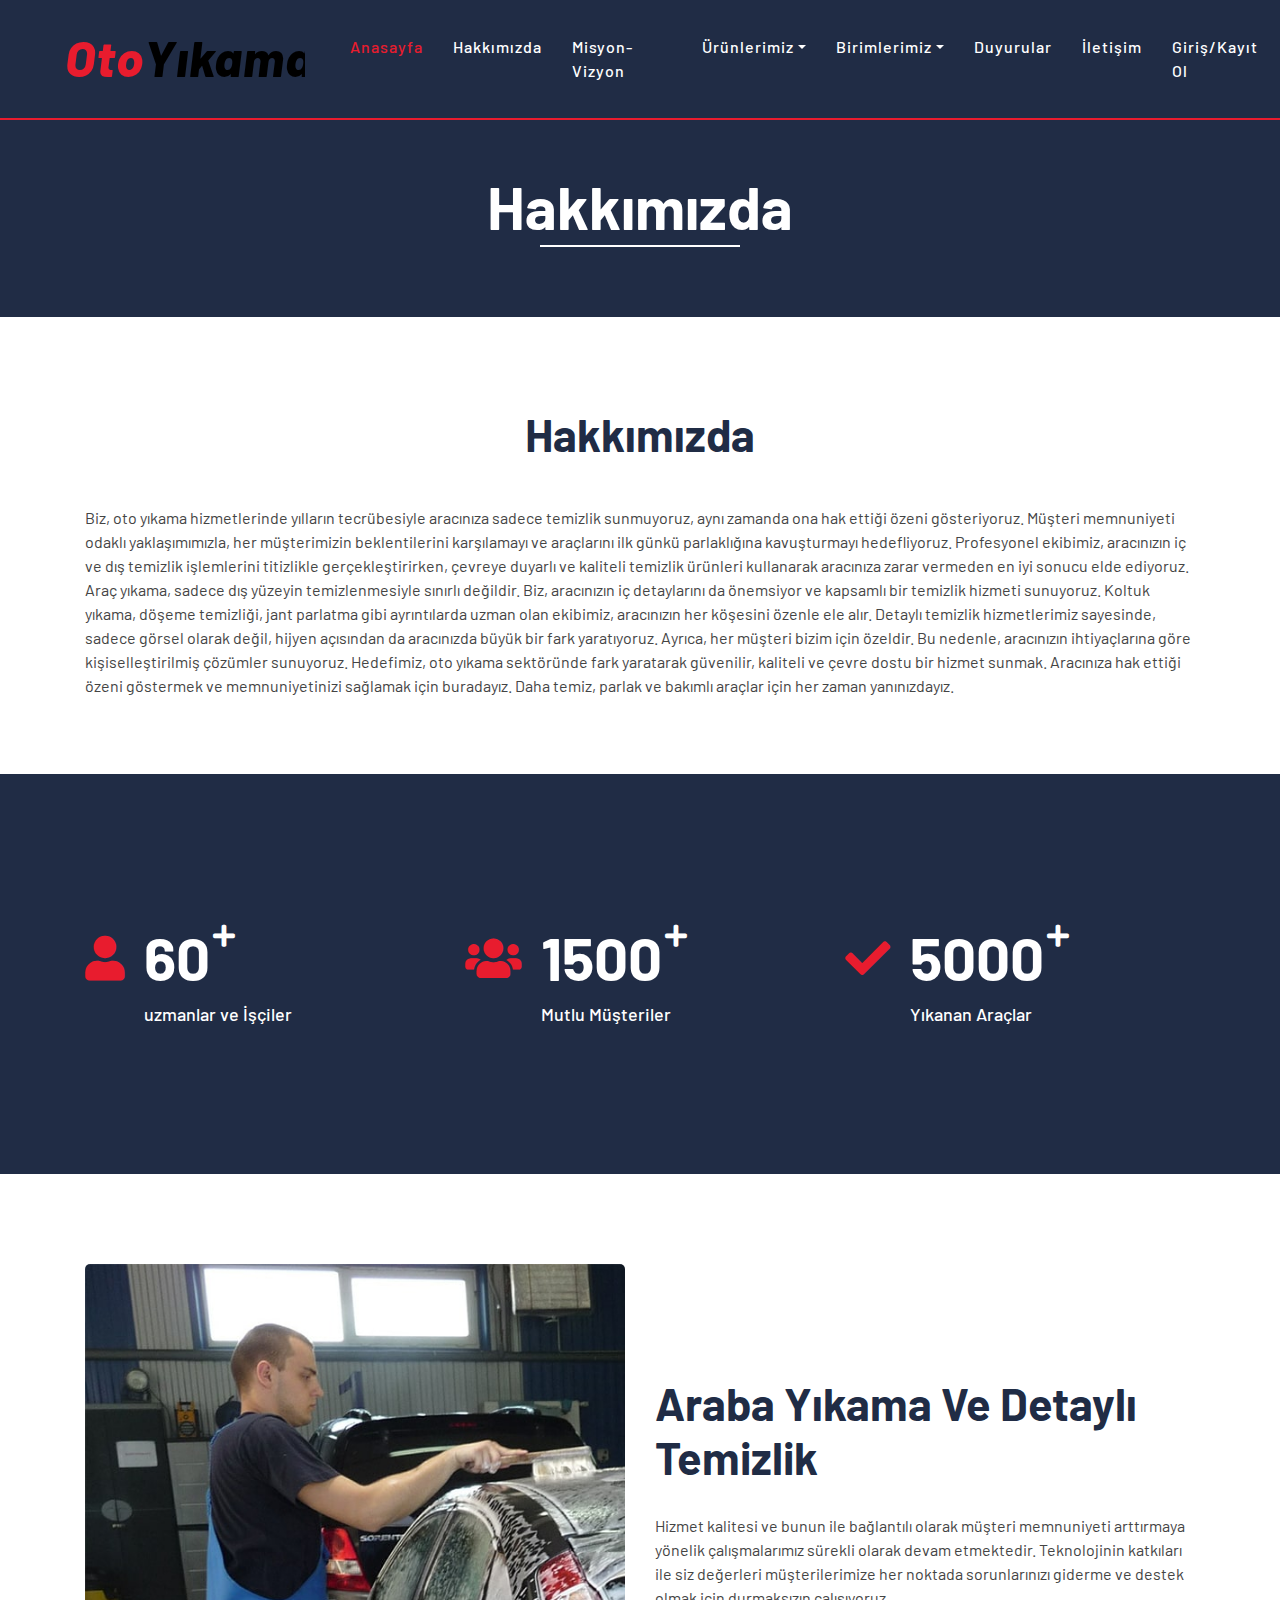
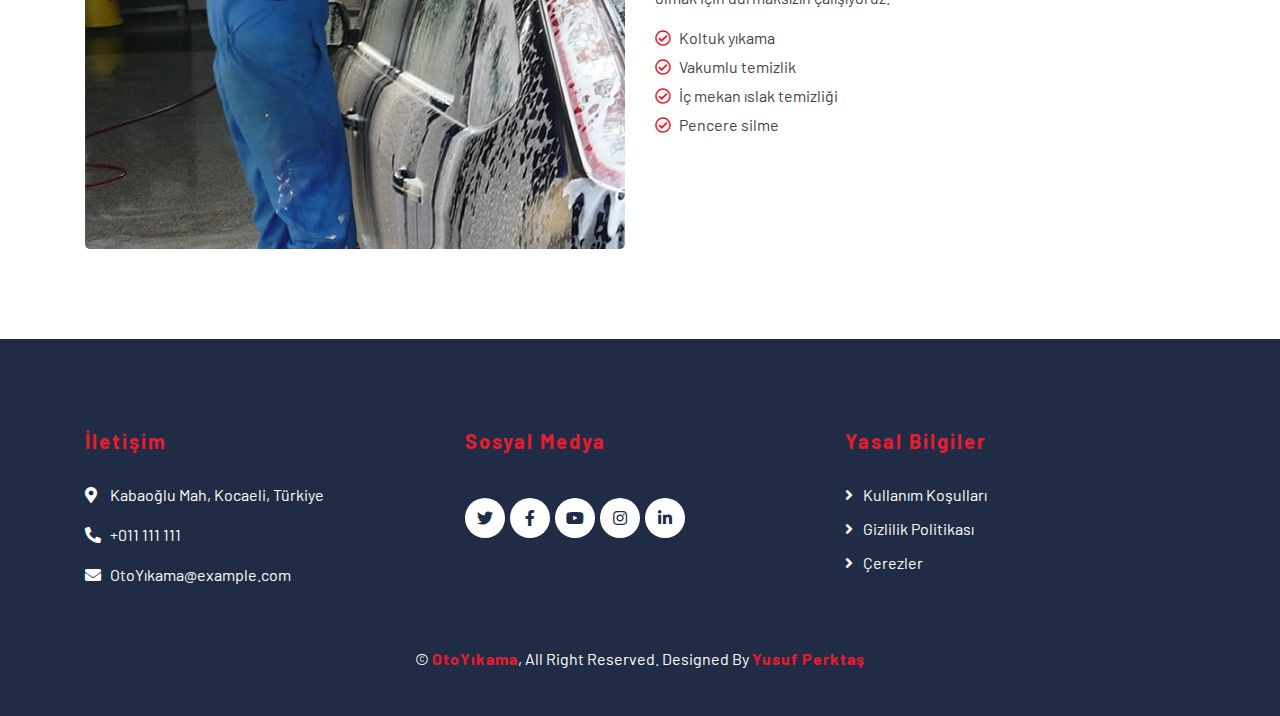
<file: about.html>
<!DOCTYPE html>
<html lang="en">
    <head>
        <meta charset="utf-8">
        <title>OtoYıkama - Araba Yıkama Web Sitesi</title>
        <meta content="width=device-width, initial-scale=1.0" name="viewport">
        <meta content="Free Website Template" name="keywords">
        <meta content="Free Website Template" name="description">

        <!-- Favicon -->
        <link href="img/favicon.ico" rel="icon">

        <!-- Google Font -->
        <link href="https://fonts.googleapis.com/css2?family=Barlow:wght@400;500;600;700;800;900&display=swap" rel="stylesheet"> 
        
        <!-- CSS Libraries -->
        <link href="https://stackpath.bootstrapcdn.com/bootstrap/4.4.1/css/bootstrap.min.css" rel="stylesheet">
        <link href="https://cdnjs.cloudflare.com/ajax/libs/font-awesome/5.10.0/css/all.min.css" rel="stylesheet">
        <link href="lib/flaticon/font/flaticon.css" rel="stylesheet">
        <link href="lib/animate/animate.min.css" rel="stylesheet">
        <link href="lib/owlcarousel/assets/owl.carousel.min.css" rel="stylesheet">

        <!-- Template Stylesheet -->
        <link href="css/style.css" rel="stylesheet">
    </head>

    <body>
 

        <!-- Nav Bar Start -->
        <div class="nav-bar">
            <nav class="navbar navbar-expand-lg bg-dark navbar-dark">
                <div class="col-lg-3 col-md-100">
                    <div class="logo">
                        <button type="button" class="navbar-toggler" data-toggle="collapse" data-target="#navbarCollapse" 
                        style="position: absolute; right: 15px; width: 55px; top: 5px;">
                            <span class="navbar-toggler-icon"></span>
                        </button>
                        <a href="index.html">
                            <h1>Oto<span>Yıkama</span></h1>
                        </a>
                    </div>
                </div>
                <div class="collapse navbar-collapse justify-content-between" id="navbarCollapse">
                    <div class="navbar-nav mr-auto" style="margin-left: 15px;">
                        <a href="index.html" class="nav-item nav-link active">Anasayfa</a>
                        <a href="about.html" class="nav-item nav-link">Hakkımızda</a>
                        <a href="Misyon-Vizyon.html" class="nav-item nav-link">Misyon-Vizyon</a>
                        <div class="nav-item dropdown">
                            <a href="#" class="nav-link dropdown-toggle" data-toggle="dropdown">Ürünlerimiz</a>
                            <div class="dropdown-menu">
                                 <a href="car-price.html" class="dropdown-item">Araba</a>
                                <a href="Suv-price.html" class="dropdown-item">Suv</a>
                                <a href="Van-price.html" class="dropdown-item">Van</a>
                            </div>
                        </div>
                        <div class="nav-item dropdown">
                            <a href="#" class="nav-link dropdown-toggle" data-toggle="dropdown">Birimlerimiz</a>
                            <div class="dropdown-menu">
                                <a href="Yöneticiler.html" class="dropdown-item">Yöneticiler</a>
                                <a href="Çalışanlar.html" class="dropdown-item">Çalışanlar</a>
                            </div>
                        </div>
                        <a href="blog.html" class="nav-item nav-link">Duyurular</a>
                        <a href="contact.html" class="nav-item nav-link">İletişim</a>
                        <a href="Login/login2.html" class="nav-item nav-link">Giriş/Kayıt Ol</a>
                    </div>
                </div>
            </nav>
        </div>
        <!-- Nav Bar End -->
        
        
        <!-- Page Header Start -->
        <div class="page-header">
            <div class="container">
                <div class="row">
                    <div class="col-12">
                        <h2>Hakkımızda</h2>
                    </div>
                </div>
            </div>
        </div>
        <!-- Page Header End -->
              
        <!-- Hakkımızda Start -->
                <div class="team">
                    <div class="container">
                        <div class="section-header text-center">
                            <h2>Hakkımızda</h2>
                        </div>
                        <p>Biz, oto yıkama hizmetlerinde yılların tecrübesiyle aracınıza sadece temizlik sunmuyoruz, aynı zamanda ona hak ettiği özeni gösteriyoruz. Müşteri memnuniyeti odaklı yaklaşımımızla, her müşterimizin beklentilerini karşılamayı ve araçlarını ilk günkü parlaklığına kavuşturmayı hedefliyoruz. Profesyonel ekibimiz, aracınızın iç ve dış temizlik işlemlerini titizlikle gerçekleştirirken, çevreye duyarlı ve kaliteli temizlik ürünleri kullanarak aracınıza zarar vermeden en iyi sonucu elde ediyoruz.
                            Araç yıkama, sadece dış yüzeyin temizlenmesiyle sınırlı değildir. Biz, aracınızın iç detaylarını da önemsiyor ve kapsamlı bir temizlik hizmeti sunuyoruz. Koltuk yıkama, döşeme temizliği, jant parlatma gibi ayrıntılarda uzman olan ekibimiz, aracınızın her köşesini özenle ele alır. Detaylı temizlik hizmetlerimiz sayesinde, sadece görsel olarak değil, hijyen açısından da aracınızda büyük bir fark yaratıyoruz.
                            Ayrıca, her müşteri bizim için özeldir. Bu nedenle, aracınızın ihtiyaçlarına göre kişiselleştirilmiş çözümler sunuyoruz. Hedefimiz, oto yıkama sektöründe fark yaratarak güvenilir, kaliteli ve çevre dostu bir hizmet sunmak. Aracınıza hak ettiği özeni göstermek ve memnuniyetinizi sağlamak için buradayız. Daha temiz, parlak ve bakımlı araçlar için her zaman yanınızdayız.
                            </p>
                    </div>    
                </div>
        <!-- Hakkımızda End -->
        

         <!-- Facts Start -->
        <div class="facts" data-parallax="scroll" data-image-src="img/facts.jpg">
            <div class="container">
                <div class="row">
                    <div class="col-lg-4 col-md-6">
                        <div class="facts-item">
                            <i class="fa fa-user"></i>
                            <div class="facts-text">
                                <h3 data-toggle="counter-up">60</h3>
                                <p>uzmanlar ve İşçiler</p>
                            </div>
                        </div>
                    </div>
                    <div class="col-lg-4 col-md-6">
                        <div class="facts-item">
                            <i class="fa fa-users"></i>
                            <div class="facts-text">
                                <h3 data-toggle="counter-up">1500</h3>
                                <p>Mutlu Müşteriler</p>
                            </div>
                        </div>
                    </div>
                    <div class="col-lg-4 col-md-6">
                        <div class="facts-item">
                            <i class="fa fa-check"></i>
                            <div class="facts-text">
                                <h3 data-toggle="counter-up">5000</h3>
                                <p>Yıkanan Araçlar</p>
                            </div>
                        </div>
                    </div>
                </div>
            </div>
        </div>
        <!-- Facts End -->


        <!-- About Start -->
        <div class="about">
            <div class="container">
                <div class="row align-items-center">
                    <div class="col-lg-6">
                        <div class="about-img">
                            <img src="img/about.jpg" alt="Image">
                        </div>
                    </div>
                    <div class="col-lg-6">
                        <div class="section-header text-left">
                            <h2>araba yıkama ve detaylı temizlik</h2>
                        </div>
                        <div class="about-content">
                            <p>
                                Hizmet kalitesi ve bunun ile bağlantılı olarak müşteri memnuniyeti arttırmaya yönelik çalışmalarımız 
                                sürekli olarak devam etmektedir. Teknolojinin katkıları ile siz değerleri müşterilerimize her noktada 
                                sorunlarınızı giderme ve destek olmak için durmaksızın çalışıyoruz.
                            </p>
                            <ul>
                                <li><i class="far fa-check-circle"></i>Koltuk yıkama</li>
                                <li><i class="far fa-check-circle"></i>Vakumlu temizlik</li>
                                <li><i class="far fa-check-circle"></i>İç mekan ıslak temizliği</li>
                                <li><i class="far fa-check-circle"></i>Pencere silme</li>
                            </ul>
                        </div>
                    </div>
                </div>
            </div>
        </div>
        <!-- About End -->


        <!-- Footer Start -->
        <div class="footer">
            <div class="container">
                <div class="row">
                    <div class="col-lg-4 col-md-6">
                        <div class="footer-contact">
                            <h2>İletişim</h2>
                            <p><i class="fas fa-map-marker-alt"></i>Kabaoğlu Mah, Kocaeli, Türkiye</p>
                            <p><i class="fas fa-phone-alt"></i>+011 111 111</p>
                            <p><i class="fa fa-envelope"></i>OtoYıkama@example.com</p>
                        </div>
                    </div>
                    <div class="col-lg-4 col-md-6">
                        <div class="footer-link">
                            <h2>Sosyal Medya</h2>
                        </div>
                            <div class="footer-social">
                                <a class="btn" href=""><i class="fab fa-twitter"></i></a>
                                <a class="btn" href=""><i class="fab fa-facebook-f"></i></a>
                                <a class="btn" href=""><i class="fab fa-youtube"></i></a>
                                <a class="btn" href=""><i class="fab fa-instagram"></i></a>
                                <a class="btn" href=""><i class="fab fa-linkedin-in"></i></a>
                            </div>
                    </div>
                    <!--<div class="footer__column"><h4 class="footer__title footer__title--orange">Bizi Takip Edin</h4><ul class="footer__list"><li class="footer__list-item"><a href="http://instagram.com/hepsiburada" rel="nofollow" class="footer__link--social" target="_blank"><span class="footer__social-icon"><img loading="lazy" src="https://images.hepsiburada.net/assets/footer/instagram.svg"> </span><span>Instagram</span></a></li><li class="footer__list-item"><a href="https://www.youtube.com/hepsiburada" rel="nofollow" class="footer__link--social" target="_blank"><span class="footer__social-icon"><img loading="lazy" src="https://images.hepsiburada.net/assets/footer/youtube.svg"> </span><span>Youtube</span></a></li><li class="footer__list-item"><a href="https://www.tiktok.com/@hepsiburada?lang=en" rel="nofollow" class="footer__link--social" target="_blank"><span class="footer__social-icon"><img loading="lazy" src="https://images.hepsiburada.net/assets/footer/tiktok.svg"> </span><span>TikTok</span></a></li><li class="footer__list-item"><a href="https://www.facebook.com/Hepsiburada" rel="nofollow" class="footer__link--social" target="_blank"><span class="footer__social-icon"><img loading="lazy" src="https://images.hepsiburada.net/assets/footer/facebook.svg"> </span><span>Facebook</span></a></li><li class="footer__list-item"><a href="https://twitter.com/hepsiburada" rel="nofollow" class="footer__link--social" target="_blank"><span class="footer__social-icon"><img loading="lazy" src="https://images.hepsiburada.net/assets/footer/x.svg"> </span><span>X</span></a></li><li class="footer__list-item"><a href="https://www.linkedin.com/company/hepsiburada" rel="nofollow" class="footer__link--social" target="_blank"><span class="footer__social-icon"><img loading="lazy" src="https://images.hepsiburada.net/assets/footer/linkedin.svg"> </span><span>Linkedin</span></a></li><li class="footer__list-item"><a href="http://www.pinterest.com/hepsiburada" rel="nofollow" class="footer__link--social" target="_blank"><span class="footer__social-icon"><img loading="lazy" src="https://images.hepsiburada.net/assets/footer/pinterest.svg"> </span><span>Pinterest</span></a></li></ul></div>-->
                    <div class="col-lg-4 col-md-6">
                        <div class="footer-link">
                            <h2>Yasal Bilgiler</h2>
                            <a href="">Kullanım Koşulları</a>
                            <a href="">Gizlilik Politikası</a>
                            <a href="">Çerezler</a>
                        </div>
                    </div>
                </div>
            </div>
            <div class="container copyright">
                <p>&copy; <a href="#">OtoYıkama</a>, All Right Reserved. Designed By <a href="https://htmlcodex.com">Yusuf Perktaş</a></p>
            </div>
        </div>
        <!-- Footer End -->
        
        <!-- Back to top button -->
        <a href="#" class="back-to-top"><i class="fa fa-chevron-up"></i></a>
        
        <!-- Pre Loader -->
        <div id="loader" class="show">
            <div class="loader"></div>
        </div>

        <!-- JavaScript Libraries -->
        <script src="https://code.jquery.com/jquery-3.4.1.min.js"></script>
        <script src="https://stackpath.bootstrapcdn.com/bootstrap/4.4.1/js/bootstrap.bundle.min.js"></script>
        <script src="lib/easing/easing.min.js"></script>
        <script src="lib/owlcarousel/owl.carousel.min.js"></script>
        <script src="lib/waypoints/waypoints.min.js"></script>
        <script src="lib/counterup/counterup.min.js"></script>
        
        <!-- Contact Javascript File -->
        <script src="mail/jqBootstrapValidation.min.js"></script>
        <script src="mail/contact.js"></script>

        <!-- Template Javascript -->
        <script src="js/main.js"></script>
    </body>
</html>
</file>
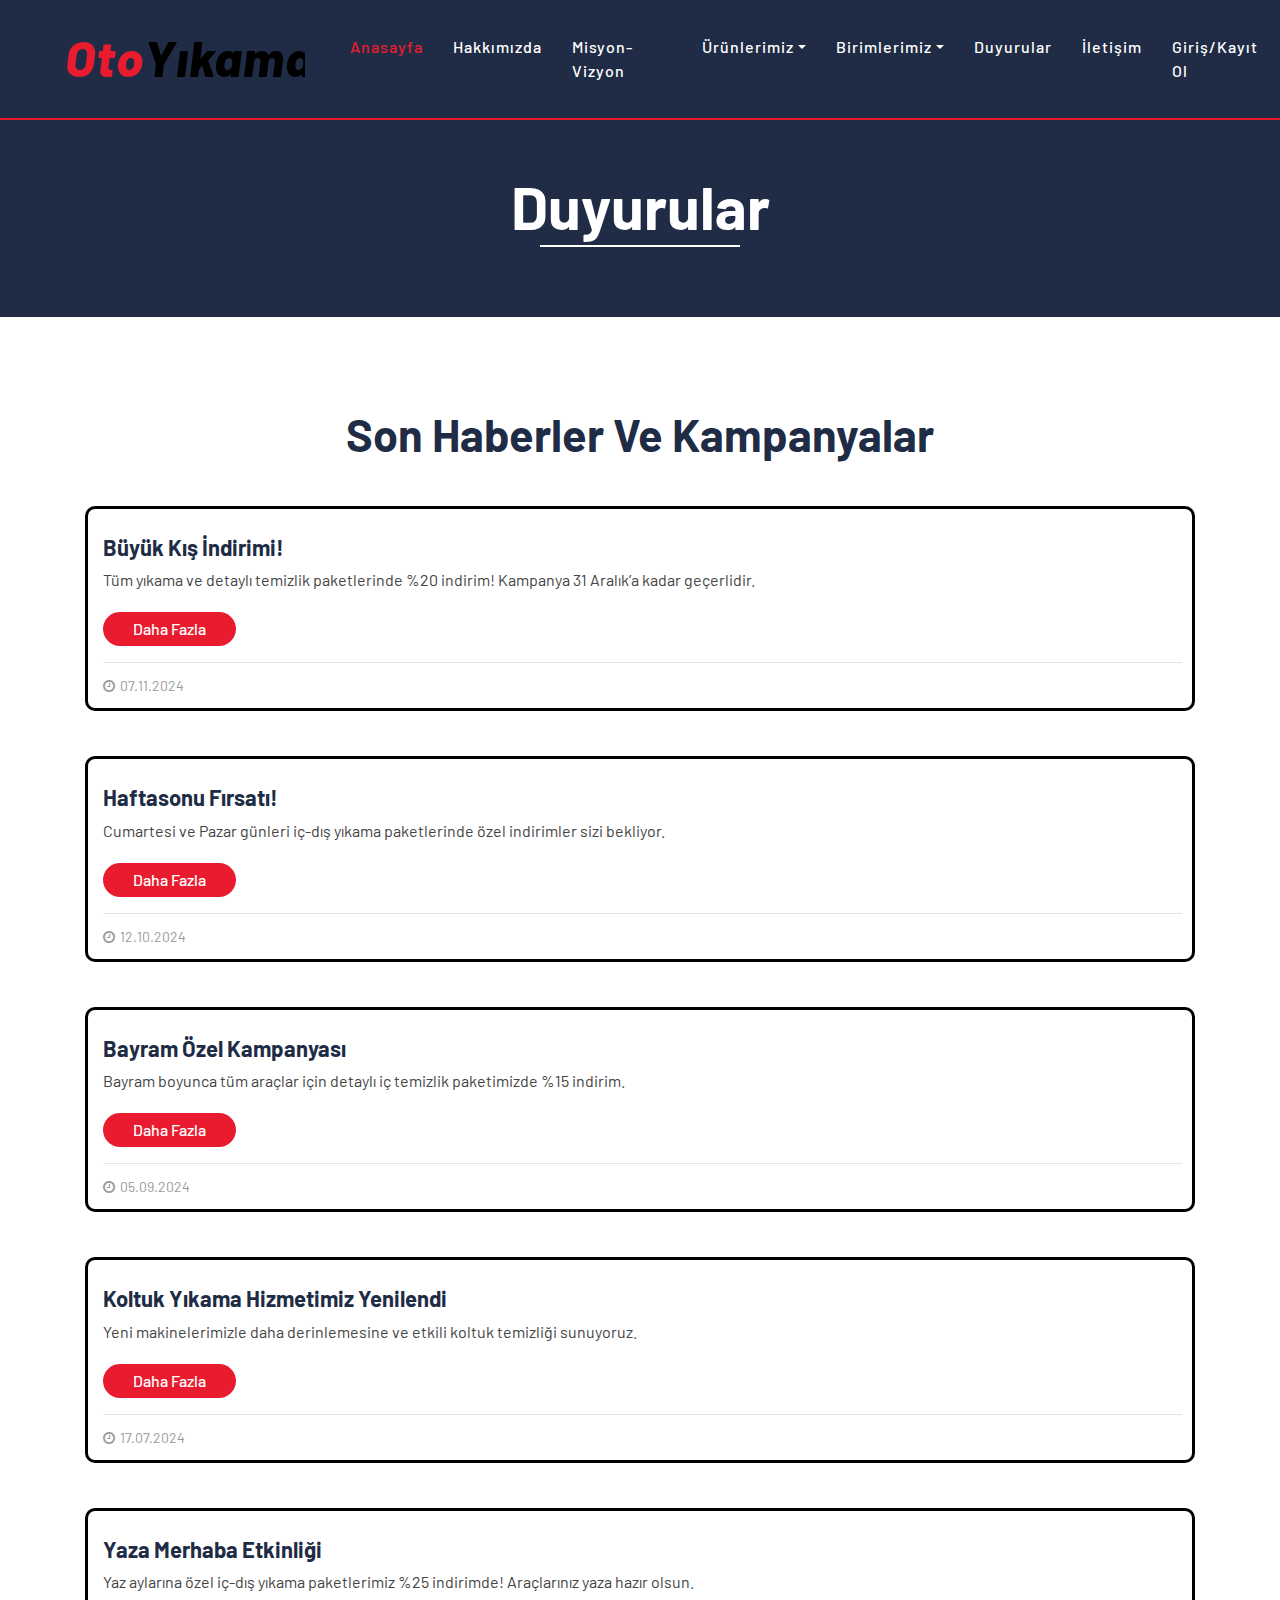
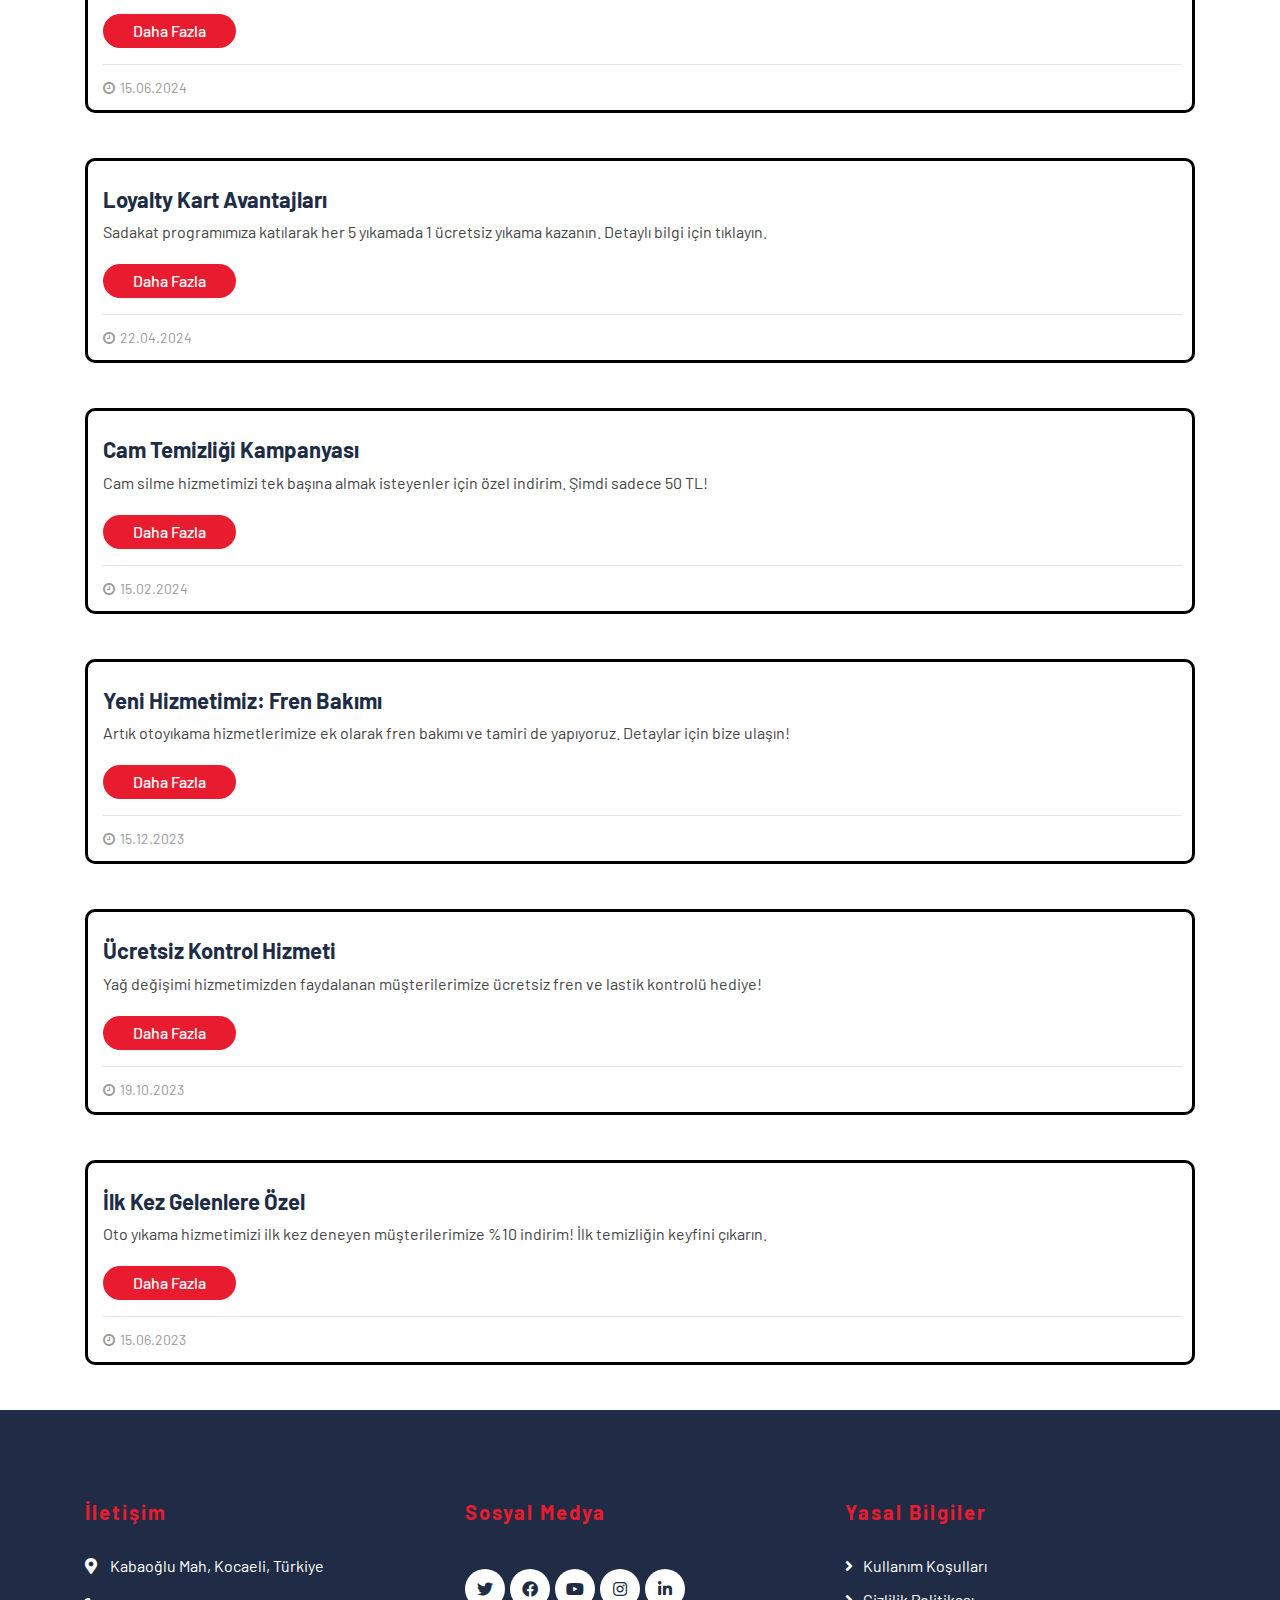
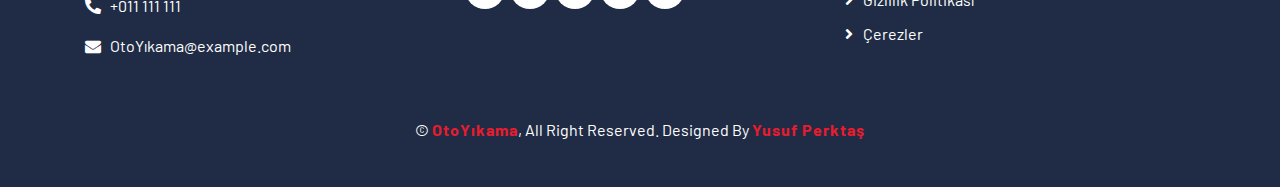
<file: blog.html>
<!DOCTYPE html>
<html lang="en">
    <head>
        <meta charset="utf-8">
        <title>OtoYıkama - Araba Yıkama Web Sitesi</title>
        <meta content="width=device-width, initial-scale=1.0" name="viewport">
        <meta content="Free Website Template" name="keywords">
        <meta content="Free Website Template" name="description">

        <!-- Favicon -->
        <link href="img/favicon.ico" rel="icon">

        <!-- Google Font -->
        <link href="https://fonts.googleapis.com/css2?family=Barlow:wght@400;500;600;700;800;900&display=swap" rel="stylesheet"> 
        
        <!-- CSS Libraries -->
        <link href="https://stackpath.bootstrapcdn.com/bootstrap/4.4.1/css/bootstrap.min.css" rel="stylesheet">
        <link href="https://cdnjs.cloudflare.com/ajax/libs/font-awesome/5.10.0/css/all.min.css" rel="stylesheet">
        <link href="lib/flaticon/font/flaticon.css" rel="stylesheet">
        <link href="lib/animate/animate.min.css" rel="stylesheet">
        <link href="lib/owlcarousel/assets/owl.carousel.min.css" rel="stylesheet">

        <link rel="stylesheet" href="https://cdnjs.cloudflare.com/ajax/libs/font-awesome/4.7.0/css/font-awesome.min.css">

        <!-- Template Stylesheet -->
        <link href="css/style.css" rel="stylesheet">
    </head>

    <body>
 

        <!-- Nav Bar Start -->
        <div class="nav-bar">
            <nav class="navbar navbar-expand-lg bg-dark navbar-dark">
                <div class="col-lg-3 col-md-100">
                    <div class="logo">
                        <button type="button" class="navbar-toggler" data-toggle="collapse" data-target="#navbarCollapse" 
                        style="position: absolute; right: 15px; width: 55px; top: 5px;">
                            <span class="navbar-toggler-icon"></span>
                        </button>
                        <a href="index.html">
                            <h1>Oto<span>Yıkama</span></h1>
                        </a>
                    </div>
                </div>
                <div class="collapse navbar-collapse justify-content-between" id="navbarCollapse">
                    <div class="navbar-nav mr-auto" style="margin-left: 15px;">
                        <a href="index.html" class="nav-item nav-link active">Anasayfa</a>
                        <a href="about.html" class="nav-item nav-link">Hakkımızda</a>
                        <a href="Misyon-Vizyon.html" class="nav-item nav-link">Misyon-Vizyon</a>
                        <div class="nav-item dropdown">
                            <a href="#" class="nav-link dropdown-toggle" data-toggle="dropdown">Ürünlerimiz</a>
                            <div class="dropdown-menu">
                                <a href="car-price.html" class="dropdown-item">Araba</a>
                                <a href="Suv-price.html" class="dropdown-item">Suv</a>
                                <a href="Van-price.html" class="dropdown-item">Van</a>
                            </div>
                        </div>
                        <div class="nav-item dropdown">
                            <a href="#" class="nav-link dropdown-toggle" data-toggle="dropdown">Birimlerimiz</a>
                            <div class="dropdown-menu">
                                <a href="Yöneticiler.html" class="dropdown-item">Yöneticiler</a>
                                <a href="Çalışanlar.html" class="dropdown-item">Çalışanlar</a>
                            </div>
                        </div>
                        <a href="blog.html" class="nav-item nav-link">Duyurular</a>
                        <a href="contact.html" class="nav-item nav-link">İletişim</a>
                        <a href="Login/login2.html" class="nav-item nav-link">Giriş/Kayıt Ol</a>
                    </div>
                </div>
            </nav>
        </div>
        <!-- Nav Bar End -->
        
        
        <!-- Page Header Start -->
        <div class="page-header">
            <div class="container">
                <div class="row">
                    <div class="col-12">
                        <h2>Duyurular</h2>
                    </div>
                </div>
            </div>
        </div>
        <!-- Page Header End -->
        
        
        <!-- Blog Start -->
        <div class="blog">
            <div class="container">
                <div class="section-header text-center">
                    <h2>Son Haberler ve Kampanyalar</h2>
                </div>
                <div class="section">
                    <div class="blog-item">
                            <div class="blog-text">
                                <h3>Büyük Kış İndirimi!</h3>
                                <p>Tüm yıkama ve detaylı temizlik paketlerinde %20 indirim! Kampanya 31 Aralık’a kadar geçerlidir.</p>
                            </div>
                            <div>
                                <button id="modal-ac-1" class="btn btn-custom btnblog">Daha Fazla</button>
                            </div>
                            <hr>
                            <div class="blog-meta">
                                 
                                <p><i class="fa fa-clock"></i><a href="">07.11.2024</a></p>
                            </div>
                            <div id="modal-1" class="modal">
                                <form>
                                    <h3 id="modal-kapat">X</h3>
                                    <h1>Büyük Kış İndirimi!</h1>
                                    <p>Bu kampanya, oto yıkama ve detaylı temizlik hizmetlerinde müşterilere %20 oranında indirim sunarak 
                                    bütçe dostu bir temizlik deneyimi sağlar. 31 Aralık’a kadar geçerli olan bu fırsat, aracınızın 
                                    temizliği ve bakımını daha uygun maliyetle yaptırmak için ideal bir fırsattır. Kampanya, tüm temizlik 
                                    paketlerini kapsar ve yılsonuna kadar geçerli özel bir teklif sunar.
                                    </p>
                                    <hr>
                                    <div class="icon-container">
                                        <a href="#" class="icon"><i class="fa fa-file-pdf-o"></i> </a>
                                        <a href="#" class="icon"><i class="fa fa-file-excel-o"></i> </a>
                                        <a href="#" class="icon"><i class="fa fa-file-word-o"></i> </a>
                                    </div>
                                </form>
                            </div>
                       </div>
                        <div class="blog-item">
                            <div class="blog-text">
                                <h3>Haftasonu Fırsatı!</h3>
                                <p>Cumartesi ve Pazar günleri iç-dış yıkama paketlerinde özel indirimler sizi bekliyor.</p>
                            </div>
                            <div>    
                                <button id="modal-ac-2" class="btn btn-custom btnblog">Daha Fazla</button>
                            </div>
                            <hr>
                            <div class="blog-meta">
                                 
                                <p><i class="fa fa-clock"></i><a href="">12.10.2024</a></p>
                            </div>
                            <div id="modal-2" class="modal">
                                <form>
                                    <h3 id="modal-kapat">X</h3>
                                    <h1>Haftasonu Fırsatı!</h1>
                                    <p>Hafta sonlarına özel bu kampanya ile aracınızın hem iç hem de dış temizliğini avantajlı 
                                    fiyatlarla yaptırabilirsiniz. Cumartesi ve Pazar günleri geçerli olan indirimler, kaliteli 
                                    hizmet alırken tasarruf etmenizi sağlar. Aracınızın bakımını aksatmadan, hafta sonlarınızı 
                                    daha keyifli hale getirmek için bu fırsatı kaçırmayın!
                                    </p>
                                    <hr>
                                    <div class="icon-container">
                                        <a href="#" class="icon"><i class="fa fa-file-pdf-o"></i> </a>
                                        <a href="#" class="icon"><i class="fa fa-file-excel-o"></i> </a>
                                        <a href="#" class="icon"><i class="fa fa-file-word-o"></i> </a>
                                    </div>
                                </form>
                            </div>
                        </div>
                        <div class="blog-item">
                            <div class="blog-text">
                                <h3>Bayram Özel Kampanyası</h3>
                                <p>Bayram boyunca tüm araçlar için detaylı iç temizlik paketimizde %15 indirim.</p>
                            </div>
                            <div>
                                <button id="modal-ac-3" class="btn btn-custom btnblog">Daha Fazla</button>
                            </div>
                            <hr>
                            <div class="blog-meta">
                                 
                                <p><i class="fa fa-clock"></i><a href="">05.09.2024</a></p>
                            </div>
                            <div id="modal-3" class="modal">
                                <form>
                                    <h3 id="modal-kapat">X</h3>
                                    <h1>Bayram Özel Kampanyası</h1>
                                    <p>Bayram coşkusunu aracınıza da yansıtın! Bayram süresince tüm araçlar için detaylı iç temizlik 
                                    paketimizde %15 indirim fırsatı sunuyoruz. Bu özel kampanya, aracınızın iç mekanını bayram temizliğiyle 
                                    tazelemek ve daha hijyenik bir ortam sağlamak için mükemmel bir fırsat. Bayram boyunca geçerli bu 
                                    avantajı kaçırmayın!
                                    </p>
                                    <hr>
                                    <div class="icon-container">
                                        <a href="#" class="icon"><i class="fa fa-file-pdf-o"></i> </a>
                                        <a href="#" class="icon"><i class="fa fa-file-excel-o"></i> </a>
                                        <a href="#" class="icon"><i class="fa fa-file-word-o"></i> </a>
                                    </div>
                                </form>
                            </div>
                        </div>
                        <div class="blog-item">
                            <div class="blog-text">
                                <h3>Koltuk Yıkama Hizmetimiz Yenilendi</h3>
                                <p>Yeni makinelerimizle daha derinlemesine ve etkili koltuk temizliği sunuyoruz.</p>
                            </div>
                            <div>
                                <button id="modal-ac-4" class="btn btn-custom btnblog">Daha Fazla</button>
                            </div>
                            <hr>
                            <div class="blog-meta">
                                 
                                <p><i class="fa fa-clock"></i><a href="">17.07.2024</a></p>
                            </div>
                            <div id="modal-4" class="modal">
                                <form>
                                    <h3 id="modal-kapat">X</h3>
                                    <h1>Koltuk Yıkama Hizmetimiz Yenilendi</h1>
                                    <p>En yeni teknolojilere sahip makinelerimizle koltuk temizliğinde çıtayı yükseltiyoruz! 
                                    Daha derinlemesine ve etkili bir temizlik sağlayarak koltuklarınızdaki inatçı lekeleri, 
                                    tozları ve mikroorganizmaları ortadan kaldırıyoruz. Yenilikçi yöntemlerimizle hem hijyenik 
                                    hem de göz alıcı bir temizlik deneyimi sunuyoruz. Aracınızın iç konforunu artırmak için hizmetinizdeyiz!
                                    </p>
                                    <hr>
                                    <div class="icon-container">
                                        <a href="#" class="icon"><i class="fa fa-file-pdf-o"></i> </a>
                                        <a href="#" class="icon"><i class="fa fa-file-excel-o"></i> </a>
                                        <a href="#" class="icon"><i class="fa fa-file-word-o"></i> </a>
                                    </div>
                                </form>
                            </div>
                        </div>
                        <div class="blog-item">
                            <div class="blog-text">
                                <h3>Yaza Merhaba Etkinliği</h3>
                                <p>Yaz aylarına özel iç-dış yıkama paketlerimiz %25 indirimde! Araçlarınız yaza hazır olsun.</p>
                            </div>
                            <div>
                                <button id="modal-ac-5" class="btn btn-custom btnblog">Daha Fazla</button>
                            </div>
                            <hr>
                            <div class="blog-meta">
                                 
                                <p><i class="fa fa-clock"></i><a href="">15.06.2024</a></p>
                            </div>
                            <div id="modal-5" class="modal">
                                <form>
                                    <h3 id="modal-kapat">X</h3>
                                    <h1>Yaza Merhaba Etkinliği</h1>
                                    <p>Yaz mevsimine özel büyük indirim fırsatı! İç-dış yıkama paketlerimizde %25 indirimle aracınızı 
                                    yaza hazırlıyoruz. Güneşli günlerde aracınızın temiz ve parlak görünmesini sağlamak için bu avantajlı 
                                    fırsatı değerlendirin. Yaz boyunca aracınızın hem iç hem de dış temizliğinde kalite ve tasarrufu bir 
                                    arada sunuyoruz. 🌞🚗
                                    </p>
                                    <hr>
                                    <div class="icon-container">
                                        <a href="#" class="icon"><i class="fa fa-file-pdf-o"></i> </a>
                                        <a href="#" class="icon"><i class="fa fa-file-excel-o"></i> </a>
                                        <a href="#" class="icon"><i class="fa fa-file-word-o"></i> </a>
                                    </div>
                                </form>
                            </div>
                        </div>
                        <div class="blog-item">
                            <div class="blog-text">
                                <h3>Loyalty Kart Avantajları</h3>
                                <p>Sadakat programımıza katılarak her 5 yıkamada 1 ücretsiz yıkama kazanın. Detaylı bilgi için tıklayın.</p>
                            </div>
                            <div>
                                <button id="modal-ac-6" class="btn btn-custom btnblog">Daha Fazla</button>
                            </div>
                            <hr>
                            <div class="blog-meta">
                                 
                                <p><i class="fa fa-clock"></i><a href="">22.04.2024</a></p>
                            </div>
                            <div id="modal-6" class="modal">
                                <form>
                                    <h3 id="modal-kapat">X</h3>
                                    <h1>Loyalty Kart Avantajları</h1>
                                    <p>Sadakat programımıza katılarak, her 5 yıkamada bir ücretsiz yıkama kazanma fırsatını yakalayın! Araç 
                                    bakımınızı düzenli olarak yaparken, bir yıkamayı tamamen ücretsiz alabilirsiniz. Hem aracınızın 
                                    bakımını sürdürüyor, hem de avantajlı tekliflerimizden faydalanıyorsunuz. Detaylı bilgi için 
                                    tıklayarak programımıza katılın ve bu fırsatı kaçırmayın!
                                    </p>
                                    <hr>
                                    <div class="icon-container">
                                        <a href="#" class="icon"><i class="fa fa-file-pdf-o"></i> </a>
                                        <a href="#" class="icon"><i class="fa fa-file-excel-o"></i> </a>
                                        <a href="#" class="icon"><i class="fa fa-file-word-o"></i> </a>
                                    </div>
                                </form>
                            </div>
                        </div>
                        <div class="blog-item">
                        <div class="blog-text">
                            <h3>Cam Temizliği Kampanyası</h3>
                            <p>Cam silme hizmetimizi tek başına almak isteyenler için özel indirim. Şimdi sadece 50 TL!</p>
                            </div>
                            <div>
                            <button id="modal-ac-7" class="btn btn-custom btnblog">Daha Fazla</button>
                        </div>
                        <hr>
                        <div class="blog-meta">
                             
                            <p><i class="fa fa-clock"></i><a href="">15.02.2024</a></p>
                        </div>
                        <div id="modal-7" class="modal">
                            <form>
                                <h3 id="modal-kapat">X</h3>
                                <h1>Cam Temizliği Kampanyası</h1>
                                <p>Cam silme hizmetimizde şimdi özel bir fırsat! Aracınızın camlarını pırıl pırıl yapmak için sadece 
                                50 TL ödemeniz yeterli. Tek başına cam silme hizmetimizde sunduğumuz bu indirimle aracınızın görüş 
                                açısını iyileştirirken, uygun fiyat avantajından faydalanabilirsiniz. Hem kaliteli hem ekonomik bir 
                                hizmet için hemen şimdi rezervasyon yapın!
                                </p>
                                <hr>
                                <div class="icon-container">
                                    <a href="#" class="icon"><i class="fa fa-file-pdf-o"></i> </a>
                                    <a href="#" class="icon"><i class="fa fa-file-excel-o"></i> </a>
                                    <a href="#" class="icon"><i class="fa fa-file-word-o"></i> </a>
                                </div>
                            </form>
                        </div>
                        </div>
                        <div class="blog-item">
                        <div class="blog-text">
                            <h3>Yeni Hizmetimiz: Fren Bakımı</h3>
                            <p>Artık otoyıkama hizmetlerimize ek olarak fren bakımı ve tamiri de yapıyoruz. Detaylar için bize ulaşın!</p>
                        </div>
                        <div>
                            <button id="modal-ac-8" class="btn btn-custom btnblog">Daha Fazla</button>
                        </div>
                        <hr>
                        <div class="blog-meta">
                             
                            <p><i class="fa fa-clock"></i><a href="">15.12.2023</a></p>
                        </div>
                        <div id="modal-8" class="modal">
                            <form>
                                <h3 id="modal-kapat">X</h3>
                                <h1>Yeni Hizmetimiz: Fren Bakımı</h1>
                                <p>Aracınızın sadece temizliğini değil, güvenliğini de önemsiyoruz! Otoyıkama hizmetlerimize şimdi fren 
                                bakımı ve tamiri de ekledik. Fren sisteminizi uzman ekibimizle kontrol ettirip, gerektiğinde tamirini 
                                yaptırarak aracınızın güvenliğini artırabilirsiniz. Detaylar ve randevu için bize ulaşın!
                                </p>
                                <hr>
                                <div class="icon-container">
                                    <a href="#" class="icon"><i class="fa fa-file-pdf-o"></i> </a>
                                    <a href="#" class="icon"><i class="fa fa-file-excel-o"></i> </a>
                                    <a href="#" class="icon"><i class="fa fa-file-word-o"></i> </a>
                                </div>
                            </form>
                        </div>
                        </div>
                        <div class="blog-item">
                        <div class="blog-text">
                            <h3>Ücretsiz Kontrol Hizmeti</h3>
                            <p>Yağ değişimi hizmetimizden faydalanan müşterilerimize ücretsiz fren ve lastik kontrolü hediye!</p>
                        </div>
                        <div>
                            <button id="modal-ac-9" class="btn btn-custom btnblog">Daha Fazla</button>
                        </div>
                        <hr>
                        <div class="blog-meta">
                             
                            <p><i class="fa fa-clock"></i><a href="">19.10.2023</a></p>
                        </div>
                        <div id="modal-9" class="modal">
                            <form>
                                <h3 id="modal-kapat">X</h3>
                                <h1>Ücretsiz Kontrol Hizmeti</h1>
                                <p>Yağ değişimi hizmetimizden faydalanan tüm müşterilerimize ücretsiz fren ve lastik kontrolü hediye! 
                                Aracınızın performansını artırırken, güvenliğini de ön planda tutuyoruz. Bu fırsattan yararlanarak, 
                                aracınızın kritik parçalarını ücretsiz kontrol ettirip, olası sorunları önceden tespit edebilirsiniz. 
                                Sağlıklı ve güvenli bir yolculuk için hemen randevunuzu alın!
                                </p>
                                <hr>
                                <div class="icon-container">
                                    <a href="#" class="icon"><i class="fa fa-file-pdf-o"></i> </a>
                                    <a href="#" class="icon"><i class="fa fa-file-excel-o"></i> </a>
                                    <a href="#" class="icon"><i class="fa fa-file-word-o"></i> </a>
                                </div>
                            </form>
                        </div>
                        </div>
                        <div class="blog-item">
                        <div class="blog-text">
                            <h3>İlk Kez Gelenlere Özel</h3>
                            <p>Oto yıkama hizmetimizi ilk kez deneyen müşterilerimize %10 indirim! İlk temizliğin keyfini çıkarın.</p>
                        </div>
                        <div>
                            <button id="modal-ac-10" class="btn btn-custom btnblog">Daha Fazla</button>
                        </div>
                        <hr>
                        <div class="blog-meta">
                             
                            <p><i class="fa fa-clock"></i><a href="">15.06.2023</a></p>
                        </div>
                        <div id="modal-10" class="modal">
                            <form>
                                <h3 id="modal-kapat">X</h3>
                                <h1>İlk Kez Gelenlere Özel</h1>
                                <p>Oto yıkama hizmetimizi ilk kez deneyen müşterilerimize özel %10 indirim! Aracınızın ilk temizliğini 
                                hem kaliteli hem de avantajlı fiyatlarla yaptırabilirsiniz. İlk kez deneyeceğiniz bu hizmetle aracınız 
                                pırıl pırıl olacak, hem de %10 indirim fırsatından yararlanarak keyifli bir başlangıç yapacaksınız. 
                                Hemen randevunuzu alın ve farkı keşfedin!
                                </p>
                                <hr>
                                <div class="icon-container">
                                    <a href="#" class="icon"><i class="fa fa-file-pdf-o"></i> </a>
                                    <a href="#" class="icon"><i class="fa fa-file-excel-o"></i> </a>
                                    <a href="#" class="icon"><i class="fa fa-file-word-o"></i> </a>
                                </div>
                            </form>
                        </div>
                        </div>
                </div>
            </div>
        </div>
        <!-- Blog End -->


        <!-- Footer Start -->
        <div class="footer">
            <div class="container">
                <div class="row">
                    <div class="col-lg-4 col-md-6">
                        <div class="footer-contact">
                            <h2>İletişim</h2>
                            <p><i class="fas fa-map-marker-alt"></i>Kabaoğlu Mah, Kocaeli, Türkiye</p>
                            <p><i class="fas fa-phone-alt"></i>+011 111 111</p>
                            <p><i class="fa fa-envelope"></i>OtoYıkama@example.com</p>
                        </div>
                    </div>
                    <div class="col-lg-4 col-md-6">
                        <div class="footer-link">
                            <h2>Sosyal Medya</h2>
                        </div>
                            <div class="footer-social">
                                <a class="btn" href=""><i class="fab fa-twitter"></i></a>
                                <a class="btn" href=""><i class="fab fa-facebook-f"></i></a>
                                <a class="btn" href=""><i class="fab fa-youtube"></i></a>
                                <a class="btn" href=""><i class="fab fa-instagram"></i></a>
                                <a class="btn" href=""><i class="fab fa-linkedin-in"></i></a>
                            </div>
                    </div>
                    <!--<div class="footer__column"><h4 class="footer__title footer__title--orange">Bizi Takip Edin</h4><ul class="footer__list"><li class="footer__list-item"><a href="http://instagram.com/hepsiburada" rel="nofollow" class="footer__link--social" target="_blank"><span class="footer__social-icon"><img loading="lazy" src="https://images.hepsiburada.net/assets/footer/instagram.svg"> </span><span>Instagram</span></a></li><li class="footer__list-item"><a href="https://www.youtube.com/hepsiburada" rel="nofollow" class="footer__link--social" target="_blank"><span class="footer__social-icon"><img loading="lazy" src="https://images.hepsiburada.net/assets/footer/youtube.svg"> </span><span>Youtube</span></a></li><li class="footer__list-item"><a href="https://www.tiktok.com/@hepsiburada?lang=en" rel="nofollow" class="footer__link--social" target="_blank"><span class="footer__social-icon"><img loading="lazy" src="https://images.hepsiburada.net/assets/footer/tiktok.svg"> </span><span>TikTok</span></a></li><li class="footer__list-item"><a href="https://www.facebook.com/Hepsiburada" rel="nofollow" class="footer__link--social" target="_blank"><span class="footer__social-icon"><img loading="lazy" src="https://images.hepsiburada.net/assets/footer/facebook.svg"> </span><span>Facebook</span></a></li><li class="footer__list-item"><a href="https://twitter.com/hepsiburada" rel="nofollow" class="footer__link--social" target="_blank"><span class="footer__social-icon"><img loading="lazy" src="https://images.hepsiburada.net/assets/footer/x.svg"> </span><span>X</span></a></li><li class="footer__list-item"><a href="https://www.linkedin.com/company/hepsiburada" rel="nofollow" class="footer__link--social" target="_blank"><span class="footer__social-icon"><img loading="lazy" src="https://images.hepsiburada.net/assets/footer/linkedin.svg"> </span><span>Linkedin</span></a></li><li class="footer__list-item"><a href="http://www.pinterest.com/hepsiburada" rel="nofollow" class="footer__link--social" target="_blank"><span class="footer__social-icon"><img loading="lazy" src="https://images.hepsiburada.net/assets/footer/pinterest.svg"> </span><span>Pinterest</span></a></li></ul></div>-->
                    <div class="col-lg-4 col-md-6">
                        <div class="footer-link">
                            <h2>Yasal Bilgiler</h2>
                            <a href="">Kullanım Koşulları</a>
                            <a href="">Gizlilik Politikası</a>
                            <a href="">Çerezler</a>
                        </div>
                    </div>
                </div>
            </div>
            <div class="container copyright">
                <p>&copy; <a href="#">OtoYıkama</a>, All Right Reserved. Designed By <a href="https://htmlcodex.com">Yusuf Perktaş</a></p>
            </div>
        </div>
        <!-- Footer End -->
        
        <!-- Back to top button -->
        <a href="#" class="back-to-top"><i class="fa fa-chevron-up"></i></a>
        
        <!-- Pre Loader -->
        <div id="loader" class="show">
            <div class="loader"></div>
        </div>

        <!-- JavaScript Libraries -->
        <script src="https://code.jquery.com/jquery-3.4.1.min.js"></script>
        <script src="https://stackpath.bootstrapcdn.com/bootstrap/4.4.1/js/bootstrap.bundle.min.js"></script>
        <script src="lib/easing/easing.min.js"></script>
        <script src="lib/owlcarousel/owl.carousel.min.js"></script>
        <script src="lib/waypoints/waypoints.min.js"></script>
        <script src="lib/counterup/counterup.min.js"></script>
        
        <!-- Contact Javascript File -->
        <script src="mail/jqBootstrapValidation.min.js"></script>
        <script src="mail/contact.js"></script>

        <!-- Template Javascript -->
        <script src="js/main.js"></script>
    </body>
</html>
</file>
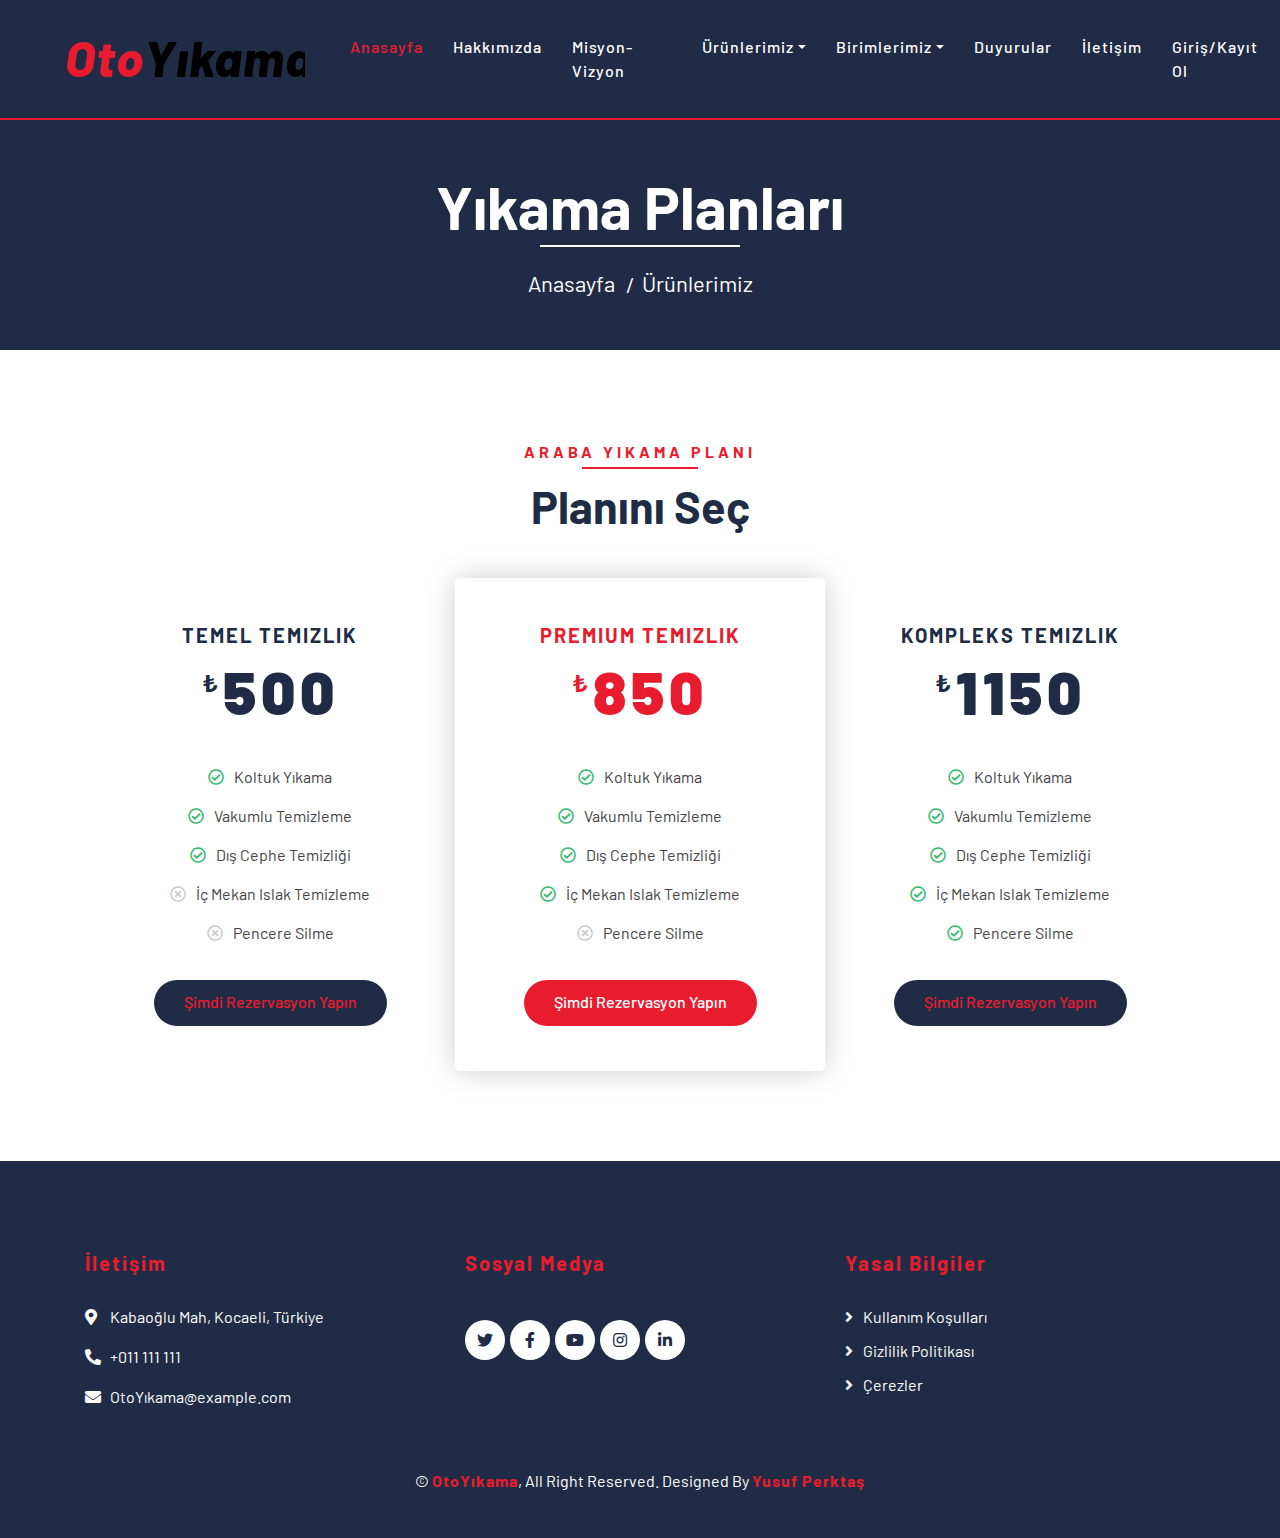
<file: car-price.html>
<!DOCTYPE html>
<html lang="en">
    <head>
        <meta charset="utf-8">
        <title>OtoYıkama - Araba Yıkama Web Sitesi</title>
        <meta content="width=device-width, initial-scale=1.0" name="viewport">
        <meta content="Free Website Template" name="keywords">
        <meta content="Free Website Template" name="description">

        <!-- Favicon -->
        <link href="img/favicon.ico" rel="icon">

        <!-- Google Font -->
        <link href="https://fonts.googleapis.com/css2?family=Barlow:wght@400;500;600;700;800;900&display=swap" rel="stylesheet"> 
        
        <!-- CSS Libraries -->
        <link href="https://stackpath.bootstrapcdn.com/bootstrap/4.4.1/css/bootstrap.min.css" rel="stylesheet">
        <link href="https://cdnjs.cloudflare.com/ajax/libs/font-awesome/5.10.0/css/all.min.css" rel="stylesheet">
        <link href="lib/flaticon/font/flaticon.css" rel="stylesheet">
        <link href="lib/animate/animate.min.css" rel="stylesheet">
        <link href="lib/owlcarousel/assets/owl.carousel.min.css" rel="stylesheet">

        <!-- Template Stylesheet -->
        <link href="css/style.css" rel="stylesheet">
    </head>

    <body>
 

        <!-- Nav Bar Start -->
        <div class="nav-bar">
            <nav class="navbar navbar-expand-lg bg-dark navbar-dark">
                <div class="col-lg-3 col-md-100">
                    <div class="logo">
                        <button type="button" class="navbar-toggler" data-toggle="collapse" data-target="#navbarCollapse" 
                        style="position: absolute; right: 15px; width: 55px; top: 5px;">
                            <span class="navbar-toggler-icon"></span>
                        </button>
                        <a href="index.html">
                            <h1>Oto<span>Yıkama</span></h1>
                        </a>
                    </div>
                </div>
                <div class="collapse navbar-collapse justify-content-between" id="navbarCollapse">
                    <div class="navbar-nav mr-auto" style="margin-left: 15px;">
                        <a href="index.html" class="nav-item nav-link active">Anasayfa</a>
                        <a href="about.html" class="nav-item nav-link">Hakkımızda</a>
                        <a href="Misyon-Vizyon.html" class="nav-item nav-link">Misyon-Vizyon</a>
                        <div class="nav-item dropdown">
                            <a href="#" class="nav-link dropdown-toggle" data-toggle="dropdown">Ürünlerimiz</a>
                            <div class="dropdown-menu">
                                 <a href="car-price.html" class="dropdown-item">Araba</a>
                                <a href="Suv-price.html" class="dropdown-item">Suv</a>
                                <a href="Van-price.html" class="dropdown-item">Van</a>
                            </div>
                        </div>
                        <div class="nav-item dropdown">
                            <a href="#" class="nav-link dropdown-toggle" data-toggle="dropdown">Birimlerimiz</a>
                            <div class="dropdown-menu">
                                <a href="Yöneticiler.html" class="dropdown-item">Yöneticiler</a>
                                <a href="Çalışanlar.html" class="dropdown-item">Çalışanlar</a>
                            </div>
                        </div>
                        <a href="blog.html" class="nav-item nav-link">Duyurular</a>
                        <a href="contact.html" class="nav-item nav-link">İletişim</a>
                        <a href="Login/login2.html" class="nav-item nav-link">Giriş/Kayıt Ol</a>
                    </div>
                </div>
            </nav>
        </div>
        <!-- Nav Bar End -->
        
        
        <!-- Page Header Start -->
        <div class="page-header">
            <div class="container">
                <div class="row">
                    <div class="col-12">
                        <h2>Yıkama Planları</h2>
                    </div>
                    <div class="col-12">
                        <a href="">Anasayfa</a>
                        <a href="">Ürünlerimiz</a>
                    </div>
                </div>
            </div>
        </div>
        <!-- Page Header End -->
        
        
        <!-- Price Start -->
        <div class="price">
            <div class="container">
                <div class="section-header text-center">
                    <p>Araba Yıkama Planı</p>
                    <h2>Planını Seç</h2>
                </div>
                <div class="row">
                    <div class="col-md-4">
                        <div class="price-item">
                            <div class="price-header">
                                <h3>Temel Temizlik</h3>
                                <h2><span>₺</span><strong>500</strong></h2>
                            </div>
                            <div class="price-body">
                                <ul>
                                    <li><i class="far fa-check-circle"></i>Koltuk Yıkama</li>
                                    <li><i class="far fa-check-circle"></i>Vakumlu Temizleme</li>
                                    <li><i class="far fa-check-circle"></i>Dış Cephe Temizliği</li>
                                    <li><i class="far fa-times-circle"></i>İç Mekan Islak Temizleme</li>
                                    <li><i class="far fa-times-circle"></i>Pencere Silme</li>
                                </ul>
                            </div>
                            <div class="price-footer">
                                <a class="btn btn-custom" href="">Şimdi Rezervasyon Yapın</a>
                            </div>
                        </div>
                    </div>
                    <div class="col-md-4">
                        <div class="price-item featured-item">
                            <div class="price-header">
                                <h3>Premium Temizlik</h3>
                                <h2><span>₺</span><strong>850</strong></h2>
                            </div>
                            <div class="price-body">
                                <ul>
                                    <li><i class="far fa-check-circle"></i>Koltuk Yıkama</li>
                                    <li><i class="far fa-check-circle"></i>Vakumlu Temizleme</li>
                                    <li><i class="far fa-check-circle"></i>Dış Cephe Temizliği</li>
                                    <li><i class="far fa-check-circle"></i>İç Mekan Islak Temizleme</li>
                                    <li><i class="far fa-times-circle"></i>Pencere Silme</li>
                                </ul>
                            </div>
                            <div class="price-footer">
                                <a class="btn btn-custom" href="">Şimdi Rezervasyon Yapın</a>
                            </div>
                        </div>
                    </div>
                    <div class="col-md-4">
                        <div class="price-item">
                            <div class="price-header">
                                <h3>Kompleks Temizlik</h3>
                                <h2><span>₺</span><strong>1150</strong></h2>
                            </div>
                            <div class="price-body">
                                <ul>
                                    <li><i class="far fa-check-circle"></i>Koltuk Yıkama</li>
                                    <li><i class="far fa-check-circle"></i>Vakumlu Temizleme</li>
                                    <li><i class="far fa-check-circle"></i>Dış Cephe Temizliği</li>
                                    <li><i class="far fa-check-circle"></i>İç Mekan Islak Temizleme</li>
                                    <li><i class="far fa-check-circle"></i>Pencere Silme</li>
                                </ul>
                            </div>
                            <div class="price-footer">
                                <a class="btn btn-custom" href="">Şimdi Rezervasyon Yapın</a>
                            </div>
                        </div>
                    </div>
                </div>
            </div>
        </div>
        <!-- Price End -->
        
        
        <!-- Footer Start -->
        <div class="footer">
            <div class="container">
                <div class="row">
                    <div class="col-lg-4 col-md-6">
                        <div class="footer-contact">
                            <h2>İletişim</h2>
                            <p><i class="fas fa-map-marker-alt"></i>Kabaoğlu Mah, Kocaeli, Türkiye</p>
                            <p><i class="fas fa-phone-alt"></i>+011 111 111</p>
                            <p><i class="fa fa-envelope"></i>OtoYıkama@example.com</p>
                        </div>
                    </div>
                    <div class="col-lg-4 col-md-6">
                        <div class="footer-link">
                            <h2>Sosyal Medya</h2>
                        </div>
                            <div class="footer-social">
                                <a class="btn" href=""><i class="fab fa-twitter"></i></a>
                                <a class="btn" href=""><i class="fab fa-facebook-f"></i></a>
                                <a class="btn" href=""><i class="fab fa-youtube"></i></a>
                                <a class="btn" href=""><i class="fab fa-instagram"></i></a>
                                <a class="btn" href=""><i class="fab fa-linkedin-in"></i></a>
                            </div>
                    </div>
                    <!--<div class="footer__column"><h4 class="footer__title footer__title--orange">Bizi Takip Edin</h4><ul class="footer__list"><li class="footer__list-item"><a href="http://instagram.com/hepsiburada" rel="nofollow" class="footer__link--social" target="_blank"><span class="footer__social-icon"><img loading="lazy" src="https://images.hepsiburada.net/assets/footer/instagram.svg"> </span><span>Instagram</span></a></li><li class="footer__list-item"><a href="https://www.youtube.com/hepsiburada" rel="nofollow" class="footer__link--social" target="_blank"><span class="footer__social-icon"><img loading="lazy" src="https://images.hepsiburada.net/assets/footer/youtube.svg"> </span><span>Youtube</span></a></li><li class="footer__list-item"><a href="https://www.tiktok.com/@hepsiburada?lang=en" rel="nofollow" class="footer__link--social" target="_blank"><span class="footer__social-icon"><img loading="lazy" src="https://images.hepsiburada.net/assets/footer/tiktok.svg"> </span><span>TikTok</span></a></li><li class="footer__list-item"><a href="https://www.facebook.com/Hepsiburada" rel="nofollow" class="footer__link--social" target="_blank"><span class="footer__social-icon"><img loading="lazy" src="https://images.hepsiburada.net/assets/footer/facebook.svg"> </span><span>Facebook</span></a></li><li class="footer__list-item"><a href="https://twitter.com/hepsiburada" rel="nofollow" class="footer__link--social" target="_blank"><span class="footer__social-icon"><img loading="lazy" src="https://images.hepsiburada.net/assets/footer/x.svg"> </span><span>X</span></a></li><li class="footer__list-item"><a href="https://www.linkedin.com/company/hepsiburada" rel="nofollow" class="footer__link--social" target="_blank"><span class="footer__social-icon"><img loading="lazy" src="https://images.hepsiburada.net/assets/footer/linkedin.svg"> </span><span>Linkedin</span></a></li><li class="footer__list-item"><a href="http://www.pinterest.com/hepsiburada" rel="nofollow" class="footer__link--social" target="_blank"><span class="footer__social-icon"><img loading="lazy" src="https://images.hepsiburada.net/assets/footer/pinterest.svg"> </span><span>Pinterest</span></a></li></ul></div>-->
                    <div class="col-lg-4 col-md-6">
                        <div class="footer-link">
                            <h2>Yasal Bilgiler</h2>
                            <a href="">Kullanım Koşulları</a>
                            <a href="">Gizlilik Politikası</a>
                            <a href="">Çerezler</a>
                        </div>
                    </div>
                </div>
            </div>
            <div class="container copyright">
                <p>&copy; <a href="#">OtoYıkama</a>, All Right Reserved. Designed By <a href="https://htmlcodex.com">Yusuf Perktaş</a></p>
            </div>
        </div>
        <!-- Footer End -->
        
        <!-- Back to top button -->
        <a href="#" class="back-to-top"><i class="fa fa-chevron-up"></i></a>
        
        <!-- Pre Loader -->
        <div id="loader" class="show">
            <div class="loader"></div>
        </div>

        <!-- JavaScript Libraries -->
        <script src="https://code.jquery.com/jquery-3.4.1.min.js"></script>
        <script src="https://stackpath.bootstrapcdn.com/bootstrap/4.4.1/js/bootstrap.bundle.min.js"></script>
        <script src="lib/easing/easing.min.js"></script>
        <script src="lib/owlcarousel/owl.carousel.min.js"></script>
        <script src="lib/waypoints/waypoints.min.js"></script>
        <script src="lib/counterup/counterup.min.js"></script>
        
        <!-- Contact Javascript File -->
        <script src="mail/jqBootstrapValidation.min.js"></script>
        <script src="mail/contact.js"></script>

        <!-- Template Javascript -->
        <script src="js/main.js"></script>
    </body>
</html>
</file>
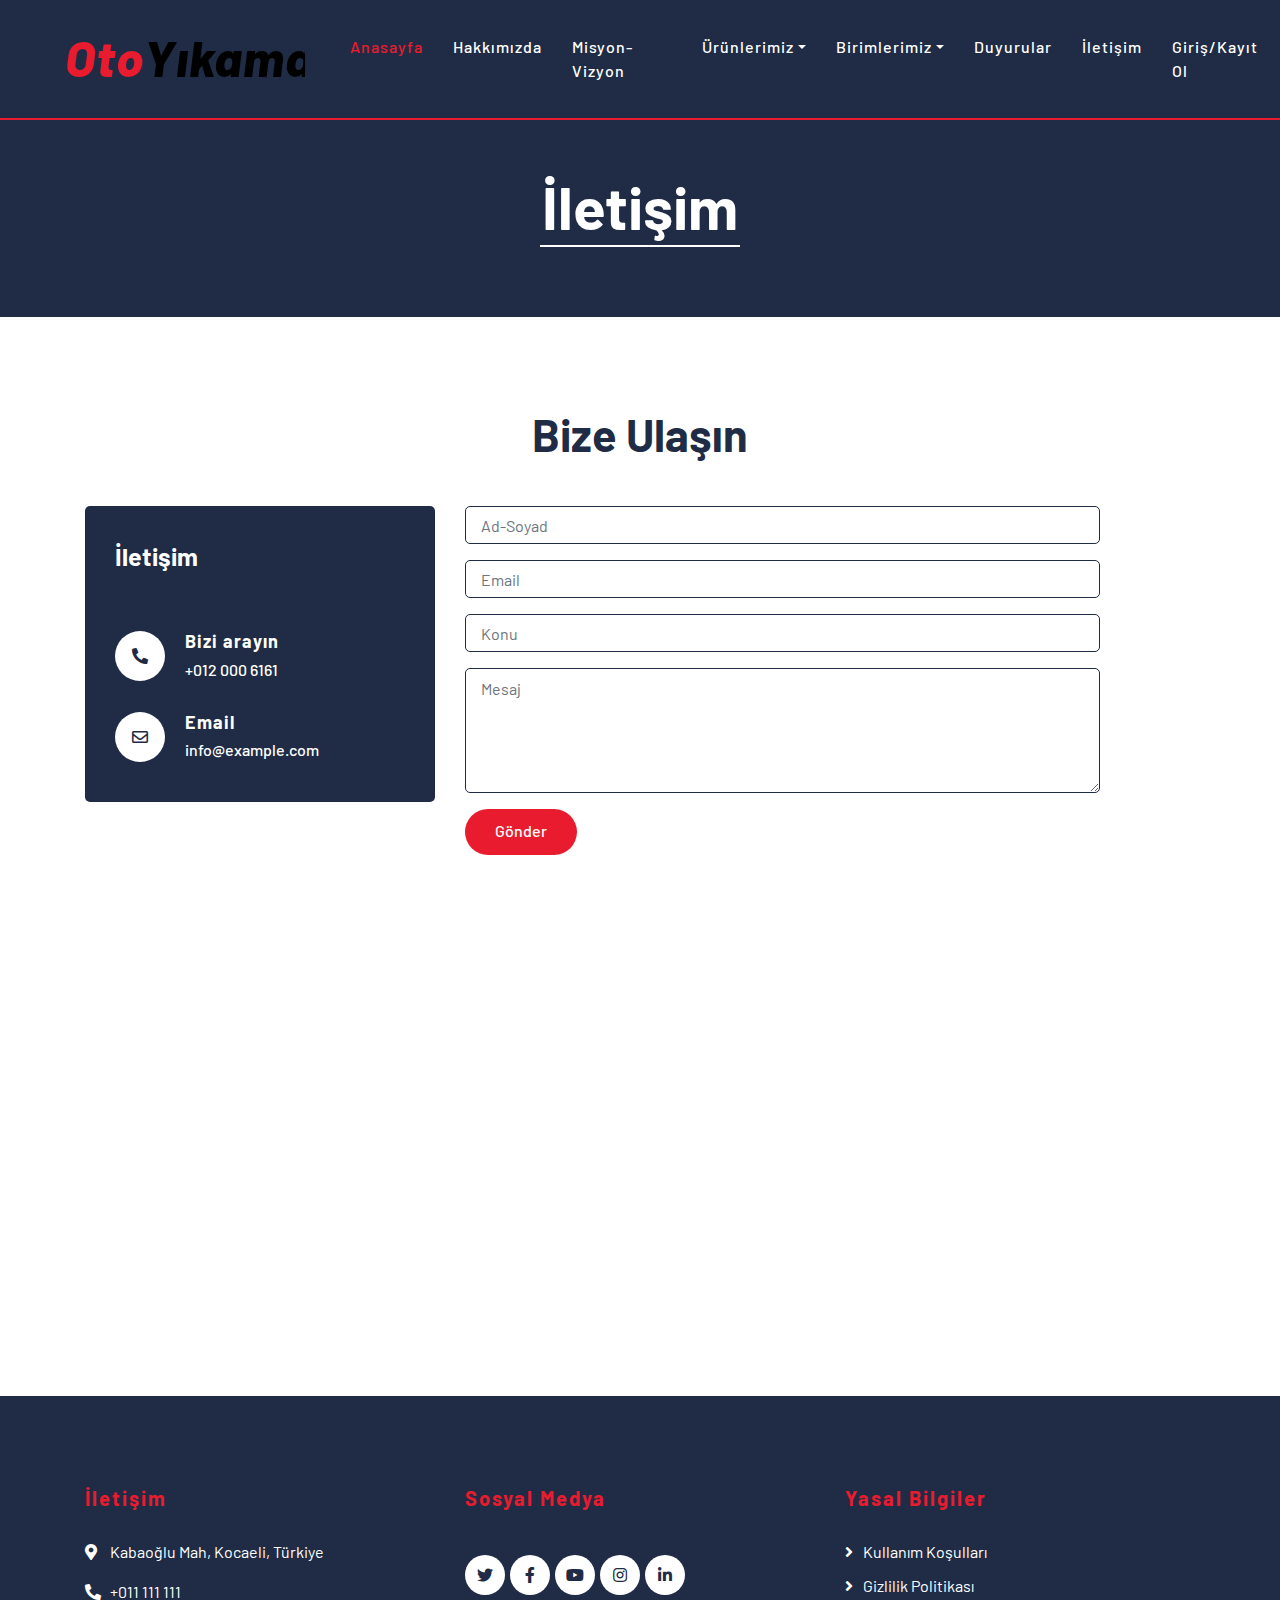
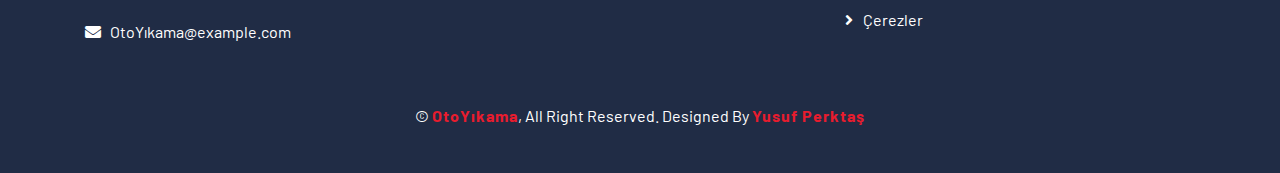
<file: contact.html>
<!DOCTYPE html>
<html lang="en">
    <head>
        <meta charset="utf-8">
        <title>OtoYıkama - Araba Yıkama Web Sitesi</title>
        <meta content="width=device-width, initial-scale=1.0" name="viewport">
        <meta content="Free Website Template" name="keywords">
        <meta content="Free Website Template" name="description">

        <!-- Favicon -->
        <link href="img/favicon.ico" rel="icon">

        <!-- Google Font -->
        <link href="https://fonts.googleapis.com/css2?family=Barlow:wght@400;500;600;700;800;900&display=swap" rel="stylesheet"> 
        
        <!-- CSS Libraries -->
        <link href="https://stackpath.bootstrapcdn.com/bootstrap/4.4.1/css/bootstrap.min.css" rel="stylesheet">
        <link href="https://cdnjs.cloudflare.com/ajax/libs/font-awesome/5.10.0/css/all.min.css" rel="stylesheet">
        <link href="lib/flaticon/font/flaticon.css" rel="stylesheet">
        <link href="lib/animate/animate.min.css" rel="stylesheet">
        <link href="lib/owlcarousel/assets/owl.carousel.min.css" rel="stylesheet">

        <!-- Template Stylesheet -->
        <link href="css/style.css" rel="stylesheet">
    </head>

    <body>
 

        <!-- Nav Bar Start -->
        <div class="nav-bar">
            <nav class="navbar navbar-expand-lg bg-dark navbar-dark">
                <div class="col-lg-3 col-md-100">
                    <div class="logo">
                        <button type="button" class="navbar-toggler" data-toggle="collapse" data-target="#navbarCollapse" 
                        style="position: absolute; right: 15px; width: 55px; top: 5px;">
                            <span class="navbar-toggler-icon"></span>
                        </button>
                        <a href="index.html">
                            <h1>Oto<span>Yıkama</span></h1>
                        </a>
                    </div>
                </div>
                <div class="collapse navbar-collapse justify-content-between" id="navbarCollapse">
                    <div class="navbar-nav mr-auto" style="margin-left: 15px;">
                        <a href="index.html" class="nav-item nav-link active">Anasayfa</a>
                        <a href="about.html" class="nav-item nav-link">Hakkımızda</a>
                        <a href="Misyon-Vizyon.html" class="nav-item nav-link">Misyon-Vizyon</a>
                        <div class="nav-item dropdown">
                            <a href="#" class="nav-link dropdown-toggle" data-toggle="dropdown">Ürünlerimiz</a>
                            <div class="dropdown-menu">
                                 <a href="car-price.html" class="dropdown-item">Araba</a>
                                <a href="Suv-price.html" class="dropdown-item">Suv</a>
                                <a href="Van-price.html" class="dropdown-item">Van</a>
                            </div>
                        </div>
                        <div class="nav-item dropdown">
                            <a href="#" class="nav-link dropdown-toggle" data-toggle="dropdown">Birimlerimiz</a>
                            <div class="dropdown-menu">
                                <a href="Yöneticiler.html" class="dropdown-item">Yöneticiler</a>
                                <a href="Çalışanlar.html" class="dropdown-item">Çalışanlar</a>
                            </div>
                        </div>
                        <a href="blog.html" class="nav-item nav-link">Duyurular</a>
                        <a href="contact.html" class="nav-item nav-link">İletişim</a>
                        <a href="Login/login2.html" class="nav-item nav-link">Giriş/Kayıt Ol</a>
                    </div>
                </div>
            </nav>
        </div>
        <!-- Nav Bar End -->
        
        
        <!-- Page Header Start -->
        <div class="page-header">
            <div class="container">
                <div class="row">
                    <div class="col-12">
                        <h2>İletişim</h2>
                    </div>
                </div>
            </div>
        </div>
        <!-- Page Header End -->
        
        
        <!-- Contact Start -->
        <div class="contact">
            <div class="container">
                <div class="section-header text-center">
                    <h2>Bize Ulaşın</h2>
                </div>
                <div class="row">
                    <div class="col-md-4">
                        <div class="contact-info">
                            <h2>İletişim</h2>
                            <div class="contact-info-item">

                            </div>
                            <div class="contact-info-item">
                                <div class="contact-info-icon">
                                    <i class="fa fa-phone-alt"></i>
                                </div>
                                <div class="contact-info-text">
                                    <h3>Bizi arayın</h3>
                                    <p>+012 000 6161</p>
                                </div>
                            </div>
                            <div class="contact-info-item">
                                <div class="contact-info-icon">
                                    <i class="far fa-envelope"></i>
                                </div>
                                <div class="contact-info-text">
                                    <h3>Email</h3>
                                    <p>info@example.com</p>
                                </div>
                            </div>
                        </div>
                    </div>
                    <div class="col-md-7">
                        <div class="contact-form">
                            <div id="success"></div>
                            <form name="sentMessage" id="contactForm" novalidate="novalidate">
                                <div class="control-group">
                                    <input type="text" class="form-control" id="name" placeholder="Ad-Soyad" required="required" data-validation-required-message="Lütfen adınızı giriniz" />
                                    <p class="help-block text-danger"></p>
                                </div>
                                <div class="control-group">
                                    <input type="email" class="form-control" id="email" placeholder="Email" required="required" data-validation-required-message="Lütfen mailinizi giriniz" />
                                    <p class="help-block text-danger"></p>
                                </div>
                                <div class="control-group">
                                    <input type="text" class="form-control" id="subject" placeholder="Konu" required="required" data-validation-required-message="Lütfen konu giriniz" />
                                    <p class="help-block text-danger"></p>
                                </div>
                                <div class="control-group">
                                    <textarea class="form-control" id="message" placeholder="Mesaj" required="required" data-validation-required-message="Lütfen mesajınızı giriniz"></textarea>
                                    <p class="help-block text-danger"></p>
                                </div>
                                <div>
                                    <button class="btn btn-custom" type="submit" id="sendMessageButton">Gönder</button>
                                </div>
                            </form>
                        </div>
                    </div>
                    <div class="col-md-12">
                        <iframe src="https://www.google.com/maps/embed?pb=!1m18!1m12!1m3!1d48345.345340146836!2d29.893301336297892!3d40.77117167734085!2m3!1f0!2f0!3f0!3m2!1i1024!2i768!4f13.1!3m3!1m2!1s0x14cb4f66644bfb9d%3A0x82690ee7586b7eb9!2zxLB6bWl0LCBLb2NhZWxp!5e0!3m2!1str!2str!4v1727858480738!5m2!1str!2str" width="600" height="450" style="border:0;" allowfullscreen="" loading="lazy" referrerpolicy="no-referrer-when-downgrade"></iframe>                    </div>
                </div>
            </div>
        </div>
        <!-- Contact End -->


        <!-- Footer Start -->
        <div class="footer">
            <div class="container">
                <div class="row">
                    <div class="col-lg-4 col-md-6">
                        <div class="footer-contact">
                            <h2>İletişim</h2>
                            <p><i class="fas fa-map-marker-alt"></i>Kabaoğlu Mah, Kocaeli, Türkiye</p>
                            <p><i class="fas fa-phone-alt"></i>+011 111 111</p>
                            <p><i class="fa fa-envelope"></i>OtoYıkama@example.com</p>
                        </div>
                    </div>
                    <div class="col-lg-4 col-md-6">
                        <div class="footer-link">
                            <h2>Sosyal Medya</h2>
                        </div>
                            <div class="footer-social">
                                <a class="btn" href=""><i class="fab fa-twitter"></i></a>
                                <a class="btn" href=""><i class="fab fa-facebook-f"></i></a>
                                <a class="btn" href=""><i class="fab fa-youtube"></i></a>
                                <a class="btn" href=""><i class="fab fa-instagram"></i></a>
                                <a class="btn" href=""><i class="fab fa-linkedin-in"></i></a>
                            </div>
                    </div>
                    <!--<div class="footer__column"><h4 class="footer__title footer__title--orange">Bizi Takip Edin</h4><ul class="footer__list"><li class="footer__list-item"><a href="http://instagram.com/hepsiburada" rel="nofollow" class="footer__link--social" target="_blank"><span class="footer__social-icon"><img loading="lazy" src="https://images.hepsiburada.net/assets/footer/instagram.svg"> </span><span>Instagram</span></a></li><li class="footer__list-item"><a href="https://www.youtube.com/hepsiburada" rel="nofollow" class="footer__link--social" target="_blank"><span class="footer__social-icon"><img loading="lazy" src="https://images.hepsiburada.net/assets/footer/youtube.svg"> </span><span>Youtube</span></a></li><li class="footer__list-item"><a href="https://www.tiktok.com/@hepsiburada?lang=en" rel="nofollow" class="footer__link--social" target="_blank"><span class="footer__social-icon"><img loading="lazy" src="https://images.hepsiburada.net/assets/footer/tiktok.svg"> </span><span>TikTok</span></a></li><li class="footer__list-item"><a href="https://www.facebook.com/Hepsiburada" rel="nofollow" class="footer__link--social" target="_blank"><span class="footer__social-icon"><img loading="lazy" src="https://images.hepsiburada.net/assets/footer/facebook.svg"> </span><span>Facebook</span></a></li><li class="footer__list-item"><a href="https://twitter.com/hepsiburada" rel="nofollow" class="footer__link--social" target="_blank"><span class="footer__social-icon"><img loading="lazy" src="https://images.hepsiburada.net/assets/footer/x.svg"> </span><span>X</span></a></li><li class="footer__list-item"><a href="https://www.linkedin.com/company/hepsiburada" rel="nofollow" class="footer__link--social" target="_blank"><span class="footer__social-icon"><img loading="lazy" src="https://images.hepsiburada.net/assets/footer/linkedin.svg"> </span><span>Linkedin</span></a></li><li class="footer__list-item"><a href="http://www.pinterest.com/hepsiburada" rel="nofollow" class="footer__link--social" target="_blank"><span class="footer__social-icon"><img loading="lazy" src="https://images.hepsiburada.net/assets/footer/pinterest.svg"> </span><span>Pinterest</span></a></li></ul></div>-->
                    <div class="col-lg-4 col-md-6">
                        <div class="footer-link">
                            <h2>Yasal Bilgiler</h2>
                            <a href="">Kullanım Koşulları</a>
                            <a href="">Gizlilik Politikası</a>
                            <a href="">Çerezler</a>
                        </div>
                    </div>
                </div>
            </div>
            <div class="container copyright">
                <p>&copy; <a href="#">OtoYıkama</a>, All Right Reserved. Designed By <a href="https://htmlcodex.com">Yusuf Perktaş</a></p>
            </div>
        </div>
        <!-- Footer End -->
        
        <!-- Back to top button -->
        <a href="#" class="back-to-top"><i class="fa fa-chevron-up"></i></a>
        
        <!-- Pre Loader -->
        <div id="loader" class="show">
            <div class="loader"></div>
        </div>

        <!-- JavaScript Libraries -->
        <script src="https://code.jquery.com/jquery-3.4.1.min.js"></script>
        <script src="https://stackpath.bootstrapcdn.com/bootstrap/4.4.1/js/bootstrap.bundle.min.js"></script>
        <script src="lib/easing/easing.min.js"></script>
        <script src="lib/owlcarousel/owl.carousel.min.js"></script>
        <script src="lib/waypoints/waypoints.min.js"></script>
        <script src="lib/counterup/counterup.min.js"></script>
        
        <!-- Contact Javascript File -->
        <script src="mail/jqBootstrapValidation.min.js"></script>
        <script src="mail/contact.js"></script>

        <!-- Template Javascript -->
        <script src="js/main.js"></script>
    </body>
</html>
</file>
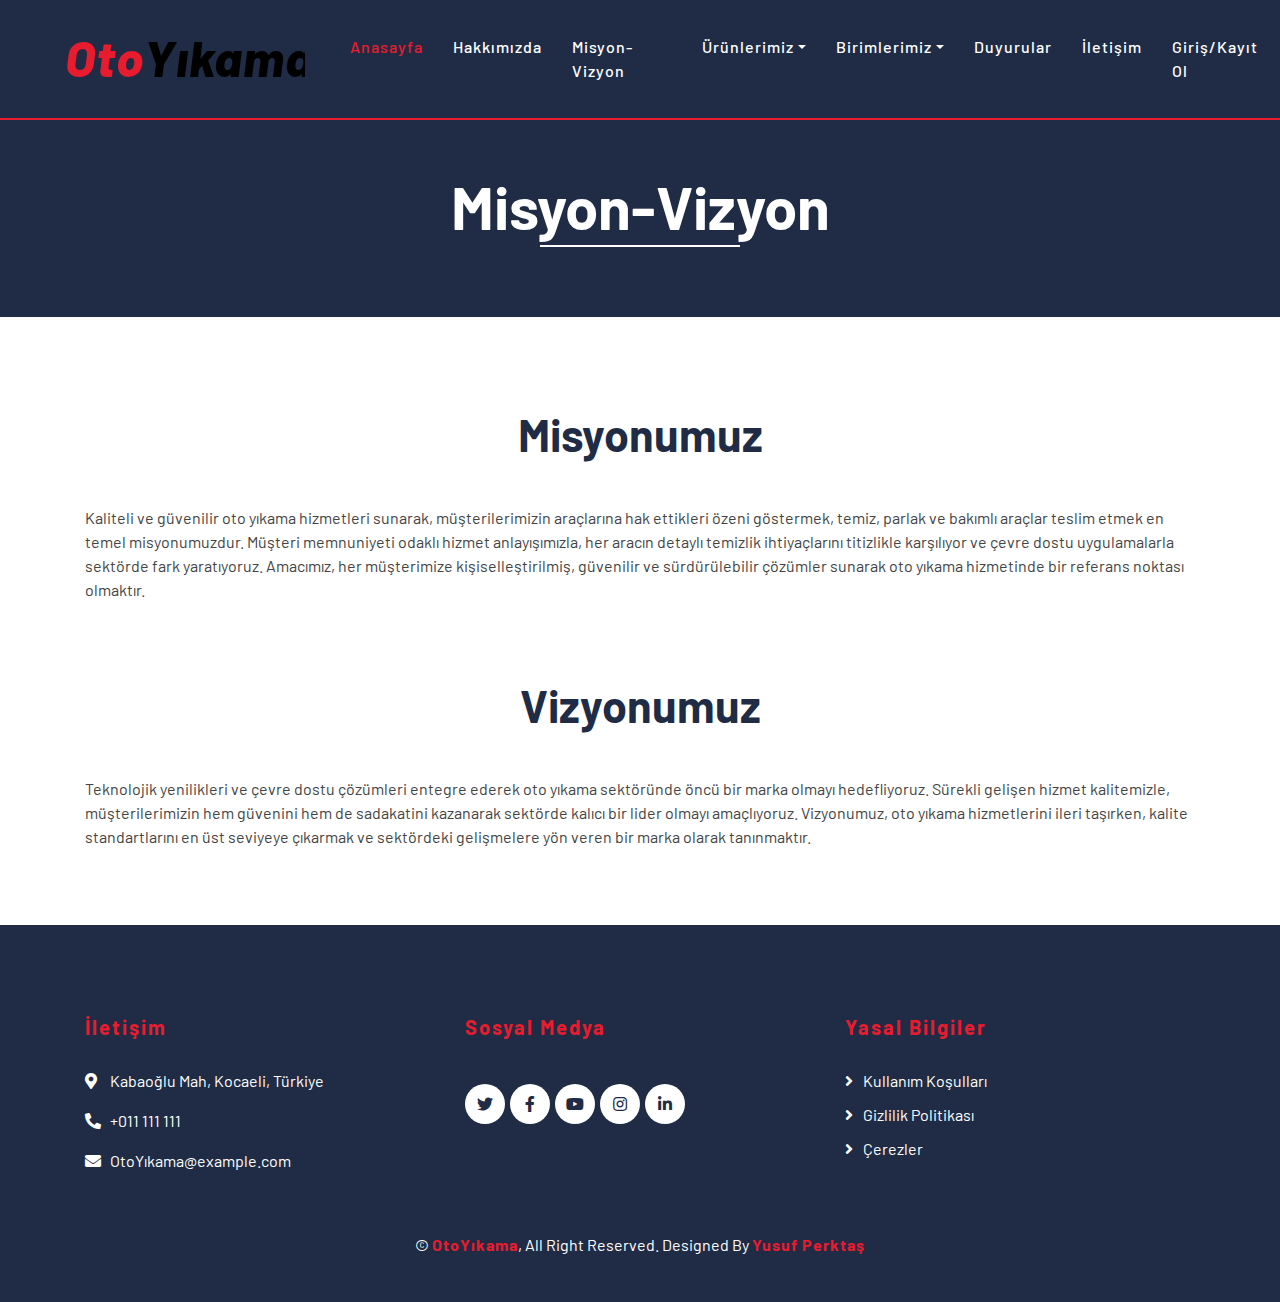
<file: Misyon-Vizyon.html>
<!DOCTYPE html>
<html lang="en">
    <head>
        <meta charset="utf-8">
        <title>OtoYıkama - Araba Yıkama Web Sitesi</title>
        <meta content="width=device-width, initial-scale=1.0" name="viewport">
        <meta content="Free Website Template" name="keywords">
        <meta content="Free Website Template" name="description">

        <!-- Favicon -->
        <link href="img/favicon.ico" rel="icon">

        <!-- Google Font -->
        <link href="https://fonts.googleapis.com/css2?family=Barlow:wght@400;500;600;700;800;900&display=swap" rel="stylesheet"> 
        
        <!-- CSS Libraries -->
        <link href="https://stackpath.bootstrapcdn.com/bootstrap/4.4.1/css/bootstrap.min.css" rel="stylesheet">
        <link href="https://cdnjs.cloudflare.com/ajax/libs/font-awesome/5.10.0/css/all.min.css" rel="stylesheet">
        <link href="lib/flaticon/font/flaticon.css" rel="stylesheet">
        <link href="lib/animate/animate.min.css" rel="stylesheet">
        <link href="lib/owlcarousel/assets/owl.carousel.min.css" rel="stylesheet">

        <!-- Template Stylesheet -->
        <link href="css/style.css" rel="stylesheet">
    </head>

    <body>
 

        <!-- Nav Bar Start -->
        <div class="nav-bar">
            <nav class="navbar navbar-expand-lg bg-dark navbar-dark">
                <div class="col-lg-3 col-md-100">
                    <div class="logo">
                        <button type="button" class="navbar-toggler" data-toggle="collapse" data-target="#navbarCollapse" 
                        style="position: absolute; right: 15px; width: 55px; top: 5px;">
                            <span class="navbar-toggler-icon"></span>
                        </button>
                        <a href="index.html">
                            <h1>Oto<span>Yıkama</span></h1>
                        </a>
                    </div>
                </div>
                <div class="collapse navbar-collapse justify-content-between" id="navbarCollapse">
                    <div class="navbar-nav mr-auto" style="margin-left: 15px;">
                        <a href="index.html" class="nav-item nav-link active">Anasayfa</a>
                        <a href="about.html" class="nav-item nav-link">Hakkımızda</a>
                        <a href="Misyon-Vizyon.html" class="nav-item nav-link">Misyon-Vizyon</a>
                        <div class="nav-item dropdown">
                            <a href="#" class="nav-link dropdown-toggle" data-toggle="dropdown">Ürünlerimiz</a>
                            <div class="dropdown-menu">
                                 <a href="car-price.html" class="dropdown-item">Araba</a>
                                <a href="Suv-price.html" class="dropdown-item">Suv</a>
                                <a href="Van-price.html" class="dropdown-item">Van</a>
                            </div>
                        </div>
                        <div class="nav-item dropdown">
                            <a href="#" class="nav-link dropdown-toggle" data-toggle="dropdown">Birimlerimiz</a>
                            <div class="dropdown-menu">
                                <a href="Yöneticiler.html" class="dropdown-item">Yöneticiler</a>
                                <a href="Çalışanlar.html" class="dropdown-item">Çalışanlar</a>
                            </div>
                        </div>
                        <a href="blog.html" class="nav-item nav-link">Duyurular</a>
                        <a href="contact.html" class="nav-item nav-link">İletişim</a>
                        <a href="Login/login2.html" class="nav-item nav-link">Giriş/Kayıt Ol</a>
                    </div>
                </div>
            </nav>
        </div>
        <!-- Nav Bar End -->
        
        
        <!-- Page Header Start -->
        <div class="page-header">
            <div class="container">
                <div class="row">
                    <div class="col-12">
                        <h2>Misyon-Vizyon</h2>
                    </div>
                </div>
            </div>
        </div>
        <!-- Page Header End -->
    
        
        <!-- Misyonumuz Start -->
        <div class="team">
            <div class="container">
                <div class="section-header text-center">
                    <h2>Misyonumuz</h2>
                </div>
                    <p> Kaliteli ve güvenilir oto yıkama hizmetleri sunarak, müşterilerimizin araçlarına hak ettikleri özeni göstermek, 
                        temiz, parlak ve bakımlı araçlar teslim etmek en temel misyonumuzdur. Müşteri memnuniyeti odaklı hizmet anlayışımızla, 
                        her aracın detaylı temizlik ihtiyaçlarını titizlikle karşılıyor ve çevre dostu uygulamalarla sektörde fark yaratıyoruz. 
                        Amacımız, her müşterimize kişiselleştirilmiş, güvenilir ve sürdürülebilir çözümler sunarak oto yıkama hizmetinde bir 
                        referans noktası olmaktır.
                    </p>
            </div>    
        </div>
        <!-- Misyonumuz End -->


        <!-- Vizyonumuz Start -->
        <div class="team">
            <div class="container">
                <div class="section-header text-center">
                    <h2>Vizyonumuz</h2>
                </div>
                    <p>Teknolojik yenilikleri ve çevre dostu çözümleri entegre ederek oto yıkama sektöründe öncü bir marka olmayı hedefliyoruz. 
                        Sürekli gelişen hizmet kalitemizle, müşterilerimizin hem güvenini hem de sadakatini kazanarak sektörde kalıcı bir lider 
                        olmayı amaçlıyoruz. Vizyonumuz, oto yıkama hizmetlerini ileri taşırken, kalite standartlarını en üst seviyeye çıkarmak 
                        ve sektördeki gelişmelere yön veren bir marka olarak tanınmaktır.
                    </p>
            </div>    
        </div>
        <!-- Vizyonumuz End -->
        

        <!-- Footer Start -->
        <div class="footer">
            <div class="container">
                <div class="row">
                    <div class="col-lg-4 col-md-6">
                        <div class="footer-contact">
                            <h2>İletişim</h2>
                            <p><i class="fas fa-map-marker-alt"></i>Kabaoğlu Mah, Kocaeli, Türkiye</p>
                            <p><i class="fas fa-phone-alt"></i>+011 111 111</p>
                            <p><i class="fa fa-envelope"></i>OtoYıkama@example.com</p>
                        </div>
                    </div>
                    <div class="col-lg-4 col-md-6">
                        <div class="footer-link">
                            <h2>Sosyal Medya</h2>
                        </div>
                            <div class="footer-social">
                                <a class="btn" href=""><i class="fab fa-twitter"></i></a>
                                <a class="btn" href=""><i class="fab fa-facebook-f"></i></a>
                                <a class="btn" href=""><i class="fab fa-youtube"></i></a>
                                <a class="btn" href=""><i class="fab fa-instagram"></i></a>
                                <a class="btn" href=""><i class="fab fa-linkedin-in"></i></a>
                            </div>
                    </div>
                    <!--<div class="footer__column"><h4 class="footer__title footer__title--orange">Bizi Takip Edin</h4><ul class="footer__list"><li class="footer__list-item"><a href="http://instagram.com/hepsiburada" rel="nofollow" class="footer__link--social" target="_blank"><span class="footer__social-icon"><img loading="lazy" src="https://images.hepsiburada.net/assets/footer/instagram.svg"> </span><span>Instagram</span></a></li><li class="footer__list-item"><a href="https://www.youtube.com/hepsiburada" rel="nofollow" class="footer__link--social" target="_blank"><span class="footer__social-icon"><img loading="lazy" src="https://images.hepsiburada.net/assets/footer/youtube.svg"> </span><span>Youtube</span></a></li><li class="footer__list-item"><a href="https://www.tiktok.com/@hepsiburada?lang=en" rel="nofollow" class="footer__link--social" target="_blank"><span class="footer__social-icon"><img loading="lazy" src="https://images.hepsiburada.net/assets/footer/tiktok.svg"> </span><span>TikTok</span></a></li><li class="footer__list-item"><a href="https://www.facebook.com/Hepsiburada" rel="nofollow" class="footer__link--social" target="_blank"><span class="footer__social-icon"><img loading="lazy" src="https://images.hepsiburada.net/assets/footer/facebook.svg"> </span><span>Facebook</span></a></li><li class="footer__list-item"><a href="https://twitter.com/hepsiburada" rel="nofollow" class="footer__link--social" target="_blank"><span class="footer__social-icon"><img loading="lazy" src="https://images.hepsiburada.net/assets/footer/x.svg"> </span><span>X</span></a></li><li class="footer__list-item"><a href="https://www.linkedin.com/company/hepsiburada" rel="nofollow" class="footer__link--social" target="_blank"><span class="footer__social-icon"><img loading="lazy" src="https://images.hepsiburada.net/assets/footer/linkedin.svg"> </span><span>Linkedin</span></a></li><li class="footer__list-item"><a href="http://www.pinterest.com/hepsiburada" rel="nofollow" class="footer__link--social" target="_blank"><span class="footer__social-icon"><img loading="lazy" src="https://images.hepsiburada.net/assets/footer/pinterest.svg"> </span><span>Pinterest</span></a></li></ul></div>-->
                    <div class="col-lg-4 col-md-6">
                        <div class="footer-link">
                            <h2>Yasal Bilgiler</h2>
                            <a href="">Kullanım Koşulları</a>
                            <a href="">Gizlilik Politikası</a>
                            <a href="">Çerezler</a>
                        </div>
                    </div>
                </div>
            </div>
            <div class="container copyright">
                <p>&copy; <a href="#">OtoYıkama</a>, All Right Reserved. Designed By <a href="https://htmlcodex.com">Yusuf Perktaş</a></p>
            </div>
        </div>
        <!-- Footer End -->
        
        <!-- Back to top button -->
        <a href="#" class="back-to-top"><i class="fa fa-chevron-up"></i></a>
        
        <!-- Pre Loader -->
        <div id="loader" class="show">
            <div class="loader"></div>
        </div>

        <!-- JavaScript Libraries -->
        <script src="https://code.jquery.com/jquery-3.4.1.min.js"></script>
        <script src="https://stackpath.bootstrapcdn.com/bootstrap/4.4.1/js/bootstrap.bundle.min.js"></script>
        <script src="lib/easing/easing.min.js"></script>
        <script src="lib/owlcarousel/owl.carousel.min.js"></script>
        <script src="lib/waypoints/waypoints.min.js"></script>
        <script src="lib/counterup/counterup.min.js"></script>
        
        <!-- Contact Javascript File -->
        <script src="mail/jqBootstrapValidation.min.js"></script>
        <script src="mail/contact.js"></script>

        <!-- Template Javascript -->
        <script src="js/main.js"></script>
    </body>
</html>
</file>
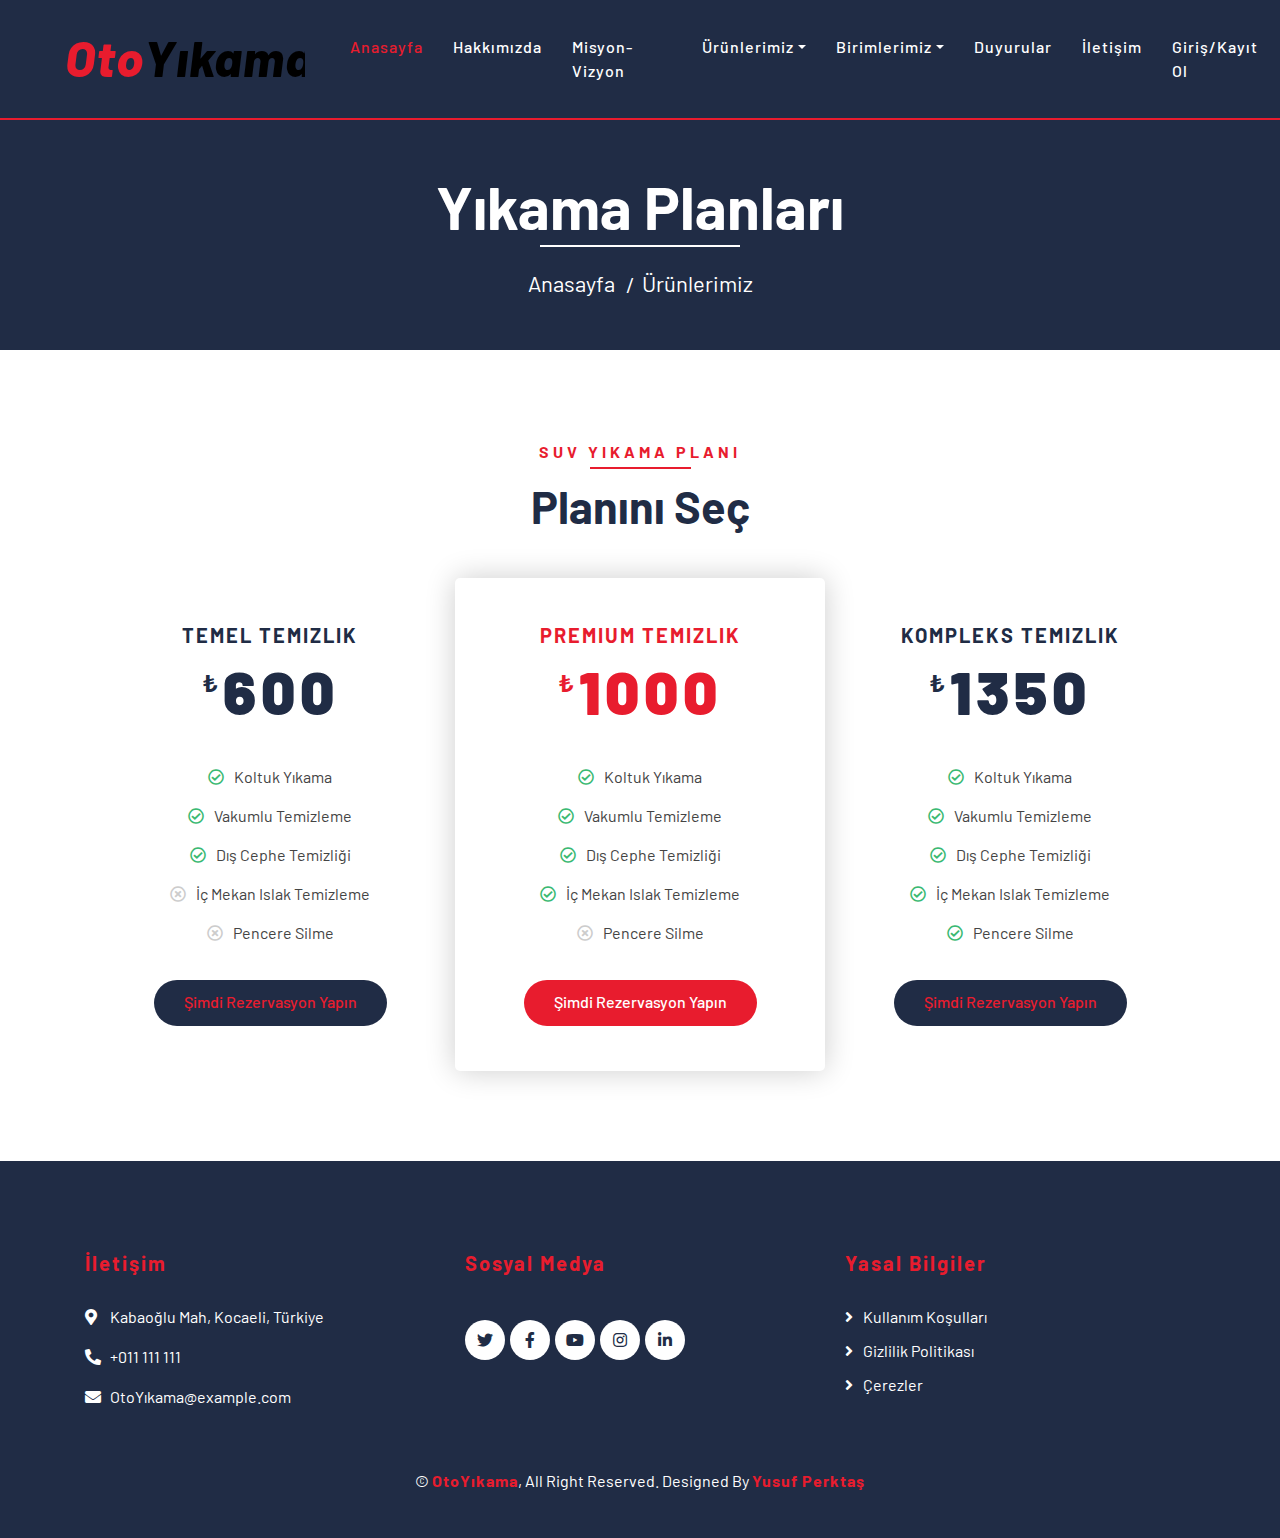
<file: Suv-price.html>
<!DOCTYPE html>
<html lang="en">
    <head>
        <meta charset="utf-8">
        <title>OtoYıkama - Araba Yıkama Web Sitesi</title>
        <meta content="width=device-width, initial-scale=1.0" name="viewport">
        <meta content="Free Website Template" name="keywords">
        <meta content="Free Website Template" name="description">

        <!-- Favicon -->
        <link href="img/favicon.ico" rel="icon">

        <!-- Google Font -->
        <link href="https://fonts.googleapis.com/css2?family=Barlow:wght@400;500;600;700;800;900&display=swap" rel="stylesheet"> 
        
        <!-- CSS Libraries -->
        <link href="https://stackpath.bootstrapcdn.com/bootstrap/4.4.1/css/bootstrap.min.css" rel="stylesheet">
        <link href="https://cdnjs.cloudflare.com/ajax/libs/font-awesome/5.10.0/css/all.min.css" rel="stylesheet">
        <link href="lib/flaticon/font/flaticon.css" rel="stylesheet">
        <link href="lib/animate/animate.min.css" rel="stylesheet">
        <link href="lib/owlcarousel/assets/owl.carousel.min.css" rel="stylesheet">

        <!-- Template Stylesheet -->
        <link href="css/style.css" rel="stylesheet">
    </head>

    <body>
 

        <!-- Nav Bar Start -->
        <div class="nav-bar">
            <nav class="navbar navbar-expand-lg bg-dark navbar-dark">
                <div class="col-lg-3 col-md-100">
                    <div class="logo">
                        <button type="button" class="navbar-toggler" data-toggle="collapse" data-target="#navbarCollapse" 
                        style="position: absolute; right: 15px; width: 55px; top: 5px;">
                            <span class="navbar-toggler-icon"></span>
                        </button>
                        <a href="index.html">
                            <h1>Oto<span>Yıkama</span></h1>
                        </a>
                    </div>
                </div>
                <div class="collapse navbar-collapse justify-content-between" id="navbarCollapse">
                    <div class="navbar-nav mr-auto" style="margin-left: 15px;">
                        <a href="index.html" class="nav-item nav-link active">Anasayfa</a>
                        <a href="about.html" class="nav-item nav-link">Hakkımızda</a>
                        <a href="Misyon-Vizyon.html" class="nav-item nav-link">Misyon-Vizyon</a>
                        <div class="nav-item dropdown">
                            <a href="#" class="nav-link dropdown-toggle" data-toggle="dropdown">Ürünlerimiz</a>
                            <div class="dropdown-menu">
                                 <a href="car-price.html" class="dropdown-item">Araba</a>
                                <a href="Suv-price.html" class="dropdown-item">Suv</a>
                                <a href="Van-price.html" class="dropdown-item">Van</a>
                            </div>
                        </div>
                        <div class="nav-item dropdown">
                            <a href="#" class="nav-link dropdown-toggle" data-toggle="dropdown">Birimlerimiz</a>
                            <div class="dropdown-menu">
                                <a href="Yöneticiler.html" class="dropdown-item">Yöneticiler</a>
                                <a href="Çalışanlar.html" class="dropdown-item">Çalışanlar</a>
                            </div>
                        </div>
                        <a href="blog.html" class="nav-item nav-link">Duyurular</a>
                        <a href="contact.html" class="nav-item nav-link">İletişim</a>
                        <a href="Login/login2.html" class="nav-item nav-link">Giriş/Kayıt Ol</a>
                    </div>
                </div>
            </nav>
        </div>
        <!-- Nav Bar End -->
        
        
        <!-- Page Header Start -->
        <div class="page-header">
            <div class="container">
                <div class="row">
                    <div class="col-12">
                        <h2>Yıkama Planları</h2>
                    </div>
                    <div class="col-12">
                        <a href="">Anasayfa</a>
                        <a href="">Ürünlerimiz</a>
                    </div>
                </div>
            </div>
        </div>
        <!-- Page Header End -->
        
        
        <!-- Price Start -->
        <div class="price">
            <div class="container">
                <div class="section-header text-center">
                    <p>Suv Yıkama Planı</p>
                    <h2>Planını Seç</h2>
                </div>
                <div class="row">
                    <div class="col-md-4">
                        <div class="price-item">
                            <div class="price-header">
                                <h3>Temel Temizlik</h3>
                                <h2><span>₺</span><strong>600</strong></h2>
                            </div>
                            <div class="price-body">
                                <ul>
                                    <li><i class="far fa-check-circle"></i>Koltuk Yıkama</li>
                                    <li><i class="far fa-check-circle"></i>Vakumlu Temizleme</li>
                                    <li><i class="far fa-check-circle"></i>Dış Cephe Temizliği</li>
                                    <li><i class="far fa-times-circle"></i>İç Mekan Islak Temizleme</li>
                                    <li><i class="far fa-times-circle"></i>Pencere Silme</li>
                                </ul>
                            </div>
                            <div class="price-footer">
                                <a class="btn btn-custom" href="">Şimdi Rezervasyon Yapın</a>
                            </div>
                        </div>
                    </div>
                    <div class="col-md-4">
                        <div class="price-item featured-item">
                            <div class="price-header">
                                <h3>Premium Temizlik</h3>
                                <h2><span>₺</span><strong>1000</strong></h2>
                            </div>
                            <div class="price-body">
                                <ul>
                                    <li><i class="far fa-check-circle"></i>Koltuk Yıkama</li>
                                    <li><i class="far fa-check-circle"></i>Vakumlu Temizleme</li>
                                    <li><i class="far fa-check-circle"></i>Dış Cephe Temizliği</li>
                                    <li><i class="far fa-check-circle"></i>İç Mekan Islak Temizleme</li>
                                    <li><i class="far fa-times-circle"></i>Pencere Silme</li>
                                </ul>
                            </div>
                            <div class="price-footer">
                                <a class="btn btn-custom" href="">Şimdi Rezervasyon Yapın</a>
                            </div>
                        </div>
                    </div>
                    <div class="col-md-4">
                        <div class="price-item">
                            <div class="price-header">
                                <h3>Kompleks Temizlik</h3>
                                <h2><span>₺</span><strong>1350</strong></h2>
                            </div>
                            <div class="price-body">
                                <ul>
                                    <li><i class="far fa-check-circle"></i>Koltuk Yıkama</li>
                                    <li><i class="far fa-check-circle"></i>Vakumlu Temizleme</li>
                                    <li><i class="far fa-check-circle"></i>Dış Cephe Temizliği</li>
                                    <li><i class="far fa-check-circle"></i>İç Mekan Islak Temizleme</li>
                                    <li><i class="far fa-check-circle"></i>Pencere Silme</li>
                                </ul>
                            </div>
                            <div class="price-footer">
                                <a class="btn btn-custom" href="">Şimdi Rezervasyon Yapın</a>
                            </div>
                        </div>
                    </div>
                </div>
            </div>
        </div>
        <!-- Price End -->
        
        
        <!-- Footer Start -->
        <div class="footer">
            <div class="container">
                <div class="row">
                    <div class="col-lg-4 col-md-6">
                        <div class="footer-contact">
                            <h2>İletişim</h2>
                            <p><i class="fas fa-map-marker-alt"></i>Kabaoğlu Mah, Kocaeli, Türkiye</p>
                            <p><i class="fas fa-phone-alt"></i>+011 111 111</p>
                            <p><i class="fa fa-envelope"></i>OtoYıkama@example.com</p>
                        </div>
                    </div>
                    <div class="col-lg-4 col-md-6">
                        <div class="footer-link">
                            <h2>Sosyal Medya</h2>
                        </div>
                            <div class="footer-social">
                                <a class="btn" href=""><i class="fab fa-twitter"></i></a>
                                <a class="btn" href=""><i class="fab fa-facebook-f"></i></a>
                                <a class="btn" href=""><i class="fab fa-youtube"></i></a>
                                <a class="btn" href=""><i class="fab fa-instagram"></i></a>
                                <a class="btn" href=""><i class="fab fa-linkedin-in"></i></a>
                            </div>
                    </div>
                    <!--<div class="footer__column"><h4 class="footer__title footer__title--orange">Bizi Takip Edin</h4><ul class="footer__list"><li class="footer__list-item"><a href="http://instagram.com/hepsiburada" rel="nofollow" class="footer__link--social" target="_blank"><span class="footer__social-icon"><img loading="lazy" src="https://images.hepsiburada.net/assets/footer/instagram.svg"> </span><span>Instagram</span></a></li><li class="footer__list-item"><a href="https://www.youtube.com/hepsiburada" rel="nofollow" class="footer__link--social" target="_blank"><span class="footer__social-icon"><img loading="lazy" src="https://images.hepsiburada.net/assets/footer/youtube.svg"> </span><span>Youtube</span></a></li><li class="footer__list-item"><a href="https://www.tiktok.com/@hepsiburada?lang=en" rel="nofollow" class="footer__link--social" target="_blank"><span class="footer__social-icon"><img loading="lazy" src="https://images.hepsiburada.net/assets/footer/tiktok.svg"> </span><span>TikTok</span></a></li><li class="footer__list-item"><a href="https://www.facebook.com/Hepsiburada" rel="nofollow" class="footer__link--social" target="_blank"><span class="footer__social-icon"><img loading="lazy" src="https://images.hepsiburada.net/assets/footer/facebook.svg"> </span><span>Facebook</span></a></li><li class="footer__list-item"><a href="https://twitter.com/hepsiburada" rel="nofollow" class="footer__link--social" target="_blank"><span class="footer__social-icon"><img loading="lazy" src="https://images.hepsiburada.net/assets/footer/x.svg"> </span><span>X</span></a></li><li class="footer__list-item"><a href="https://www.linkedin.com/company/hepsiburada" rel="nofollow" class="footer__link--social" target="_blank"><span class="footer__social-icon"><img loading="lazy" src="https://images.hepsiburada.net/assets/footer/linkedin.svg"> </span><span>Linkedin</span></a></li><li class="footer__list-item"><a href="http://www.pinterest.com/hepsiburada" rel="nofollow" class="footer__link--social" target="_blank"><span class="footer__social-icon"><img loading="lazy" src="https://images.hepsiburada.net/assets/footer/pinterest.svg"> </span><span>Pinterest</span></a></li></ul></div>-->
                    <div class="col-lg-4 col-md-6">
                        <div class="footer-link">
                            <h2>Yasal Bilgiler</h2>
                            <a href="">Kullanım Koşulları</a>
                            <a href="">Gizlilik Politikası</a>
                            <a href="">Çerezler</a>
                        </div>
                    </div>
                </div>
            </div>
            <div class="container copyright">
                <p>&copy; <a href="#">OtoYıkama</a>, All Right Reserved. Designed By <a href="https://htmlcodex.com">Yusuf Perktaş</a></p>
            </div>
        </div>
        <!-- Footer End -->
        
        <!-- Back to top button -->
        <a href="#" class="back-to-top"><i class="fa fa-chevron-up"></i></a>
        
        <!-- Pre Loader -->
        <div id="loader" class="show">
            <div class="loader"></div>
        </div>

        <!-- JavaScript Libraries -->
        <script src="https://code.jquery.com/jquery-3.4.1.min.js"></script>
        <script src="https://stackpath.bootstrapcdn.com/bootstrap/4.4.1/js/bootstrap.bundle.min.js"></script>
        <script src="lib/easing/easing.min.js"></script>
        <script src="lib/owlcarousel/owl.carousel.min.js"></script>
        <script src="lib/waypoints/waypoints.min.js"></script>
        <script src="lib/counterup/counterup.min.js"></script>
        
        <!-- Contact Javascript File -->
        <script src="mail/jqBootstrapValidation.min.js"></script>
        <script src="mail/contact.js"></script>

        <!-- Template Javascript -->
        <script src="js/main.js"></script>
    </body>
</html>
</file>
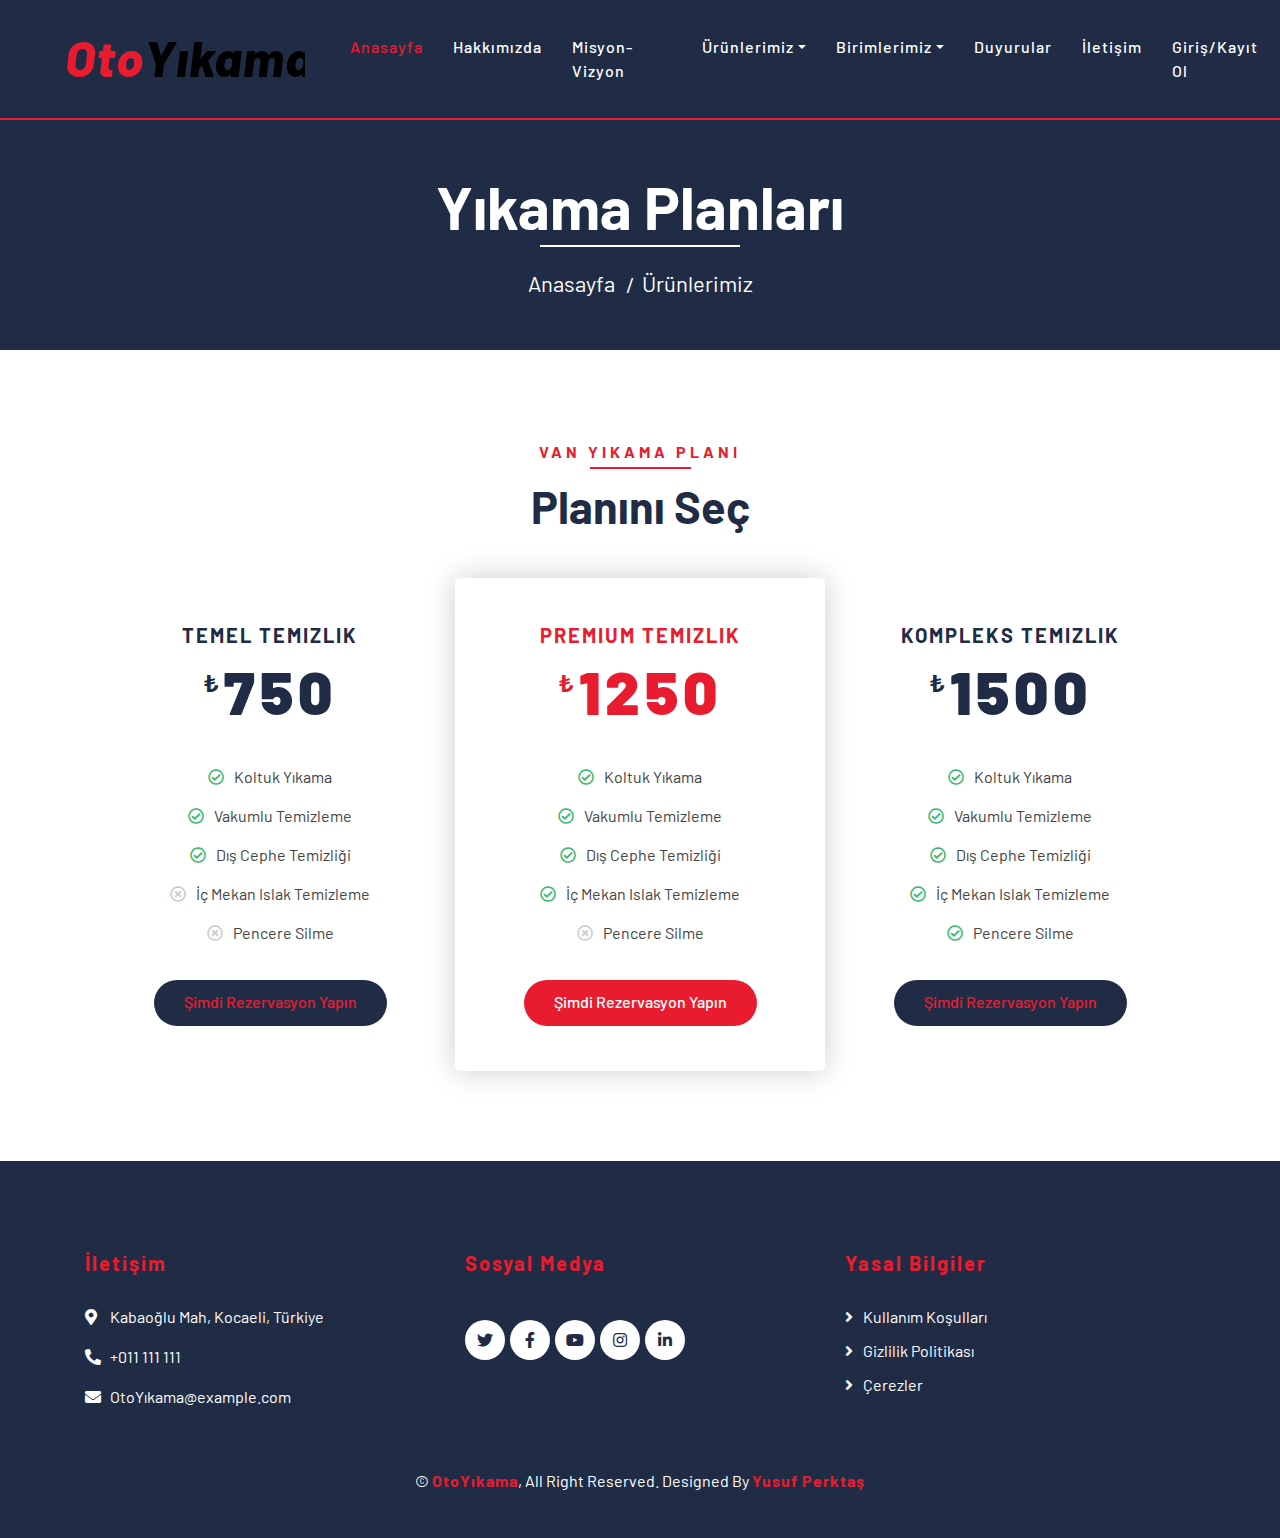
<file: Van-price.html>
<!DOCTYPE html>
<html lang="en">
    <head>
        <meta charset="utf-8">
        <title>OtoYıkama - Araba Yıkama Web Sitesi</title>
        <meta content="width=device-width, initial-scale=1.0" name="viewport">
        <meta content="Free Website Template" name="keywords">
        <meta content="Free Website Template" name="description">

        <!-- Favicon -->
        <link href="img/favicon.ico" rel="icon">

        <!-- Google Font -->
        <link href="https://fonts.googleapis.com/css2?family=Barlow:wght@400;500;600;700;800;900&display=swap" rel="stylesheet"> 
        
        <!-- CSS Libraries -->
        <link href="https://stackpath.bootstrapcdn.com/bootstrap/4.4.1/css/bootstrap.min.css" rel="stylesheet">
        <link href="https://cdnjs.cloudflare.com/ajax/libs/font-awesome/5.10.0/css/all.min.css" rel="stylesheet">
        <link href="lib/flaticon/font/flaticon.css" rel="stylesheet">
        <link href="lib/animate/animate.min.css" rel="stylesheet">
        <link href="lib/owlcarousel/assets/owl.carousel.min.css" rel="stylesheet">

        <!-- Template Stylesheet -->
        <link href="css/style.css" rel="stylesheet">
    </head>

    <body>
 

        <!-- Nav Bar Start -->
        <div class="nav-bar">
            <nav class="navbar navbar-expand-lg bg-dark navbar-dark">
                <div class="col-lg-3 col-md-100">
                    <div class="logo">
                        <button type="button" class="navbar-toggler" data-toggle="collapse" data-target="#navbarCollapse" 
                        style="position: absolute; right: 15px; width: 55px; top: 5px;">
                            <span class="navbar-toggler-icon"></span>
                        </button>
                        <a href="index.html">
                            <h1>Oto<span>Yıkama</span></h1>
                        </a>
                    </div>
                </div>
                <div class="collapse navbar-collapse justify-content-between" id="navbarCollapse">
                    <div class="navbar-nav mr-auto" style="margin-left: 15px;">
                        <a href="index.html" class="nav-item nav-link active">Anasayfa</a>
                        <a href="about.html" class="nav-item nav-link">Hakkımızda</a>
                        <a href="Misyon-Vizyon.html" class="nav-item nav-link">Misyon-Vizyon</a>
                        <div class="nav-item dropdown">
                            <a href="#" class="nav-link dropdown-toggle" data-toggle="dropdown">Ürünlerimiz</a>
                            <div class="dropdown-menu">
                                 <a href="car-price.html" class="dropdown-item">Araba</a>
                                <a href="Suv-price.html" class="dropdown-item">Suv</a>
                                <a href="Van-price.html" class="dropdown-item">Van</a>
                            </div>
                        </div>
                        <div class="nav-item dropdown">
                            <a href="#" class="nav-link dropdown-toggle" data-toggle="dropdown">Birimlerimiz</a>
                            <div class="dropdown-menu">
                                <a href="Yöneticiler.html" class="dropdown-item">Yöneticiler</a>
                                <a href="Çalışanlar.html" class="dropdown-item">Çalışanlar</a>
                            </div>
                        </div>
                        <a href="blog.html" class="nav-item nav-link">Duyurular</a>
                        <a href="contact.html" class="nav-item nav-link">İletişim</a>
                        <a href="Login/login2.html" class="nav-item nav-link">Giriş/Kayıt Ol</a>
                    </div>
                </div>
            </nav>
        </div>
        <!-- Nav Bar End -->
        
        
        <!-- Page Header Start -->
        <div class="page-header">
            <div class="container">
                <div class="row">
                    <div class="col-12">
                        <h2>Yıkama Planları</h2>
                    </div>
                    <div class="col-12">
                        <a href="">Anasayfa</a>
                        <a href="">Ürünlerimiz</a>
                    </div>
                </div>
            </div>
        </div>
        <!-- Page Header End -->
        
        
        <!-- Price Start -->
        <div class="price">
            <div class="container">
                <div class="section-header text-center">
                    <p>Van Yıkama Planı</p>
                    <h2>Planını Seç</h2>
                </div>
                <div class="row">
                    <div class="col-md-4">
                        <div class="price-item">
                            <div class="price-header">
                                <h3>Temel Temizlik</h3>
                                <h2><span>₺</span><strong>750</strong></h2>
                            </div>
                            <div class="price-body">
                                <ul>
                                    <li><i class="far fa-check-circle"></i>Koltuk Yıkama</li>
                                    <li><i class="far fa-check-circle"></i>Vakumlu Temizleme</li>
                                    <li><i class="far fa-check-circle"></i>Dış Cephe Temizliği</li>
                                    <li><i class="far fa-times-circle"></i>İç Mekan Islak Temizleme</li>
                                    <li><i class="far fa-times-circle"></i>Pencere Silme</li>
                                </ul>
                            </div>
                            <div class="price-footer">
                                <a class="btn btn-custom" href="">Şimdi Rezervasyon Yapın</a>
                            </div>
                        </div>
                    </div>
                    <div class="col-md-4">
                        <div class="price-item featured-item">
                            <div class="price-header">
                                <h3>Premium Temizlik</h3>
                                <h2><span>₺</span><strong>1250</strong></h2>
                            </div>
                            <div class="price-body">
                                <ul>
                                    <li><i class="far fa-check-circle"></i>Koltuk Yıkama</li>
                                    <li><i class="far fa-check-circle"></i>Vakumlu Temizleme</li>
                                    <li><i class="far fa-check-circle"></i>Dış Cephe Temizliği</li>
                                    <li><i class="far fa-check-circle"></i>İç Mekan Islak Temizleme</li>
                                    <li><i class="far fa-times-circle"></i>Pencere Silme</li>
                                </ul>
                            </div>
                            <div class="price-footer">
                                <a class="btn btn-custom" href="">Şimdi Rezervasyon Yapın</a>
                            </div>
                        </div>
                    </div>
                    <div class="col-md-4">
                        <div class="price-item">
                            <div class="price-header">
                                <h3>Kompleks Temizlik</h3>
                                <h2><span>₺</span><strong>1500</strong></h2>
                            </div>
                            <div class="price-body">
                                <ul>
                                    <li><i class="far fa-check-circle"></i>Koltuk Yıkama</li>
                                    <li><i class="far fa-check-circle"></i>Vakumlu Temizleme</li>
                                    <li><i class="far fa-check-circle"></i>Dış Cephe Temizliği</li>
                                    <li><i class="far fa-check-circle"></i>İç Mekan Islak Temizleme</li>
                                    <li><i class="far fa-check-circle"></i>Pencere Silme</li>
                                </ul>
                            </div>
                            <div class="price-footer">
                                <a class="btn btn-custom" href="">Şimdi Rezervasyon Yapın</a>
                            </div>
                        </div>
                    </div>
                </div>
            </div>
        </div>
        <!-- Price End -->
        
        
        <!-- Footer Start -->
        <div class="footer">
            <div class="container">
                <div class="row">
                    <div class="col-lg-4 col-md-6">
                        <div class="footer-contact">
                            <h2>İletişim</h2>
                            <p><i class="fas fa-map-marker-alt"></i>Kabaoğlu Mah, Kocaeli, Türkiye</p>
                            <p><i class="fas fa-phone-alt"></i>+011 111 111</p>
                            <p><i class="fa fa-envelope"></i>OtoYıkama@example.com</p>
                        </div>
                    </div>
                    <div class="col-lg-4 col-md-6">
                        <div class="footer-link">
                            <h2>Sosyal Medya</h2>
                        </div>
                            <div class="footer-social">
                                <a class="btn" href=""><i class="fab fa-twitter"></i></a>
                                <a class="btn" href=""><i class="fab fa-facebook-f"></i></a>
                                <a class="btn" href=""><i class="fab fa-youtube"></i></a>
                                <a class="btn" href=""><i class="fab fa-instagram"></i></a>
                                <a class="btn" href=""><i class="fab fa-linkedin-in"></i></a>
                            </div>
                    </div>
                    <!--<div class="footer__column"><h4 class="footer__title footer__title--orange">Bizi Takip Edin</h4><ul class="footer__list"><li class="footer__list-item"><a href="http://instagram.com/hepsiburada" rel="nofollow" class="footer__link--social" target="_blank"><span class="footer__social-icon"><img loading="lazy" src="https://images.hepsiburada.net/assets/footer/instagram.svg"> </span><span>Instagram</span></a></li><li class="footer__list-item"><a href="https://www.youtube.com/hepsiburada" rel="nofollow" class="footer__link--social" target="_blank"><span class="footer__social-icon"><img loading="lazy" src="https://images.hepsiburada.net/assets/footer/youtube.svg"> </span><span>Youtube</span></a></li><li class="footer__list-item"><a href="https://www.tiktok.com/@hepsiburada?lang=en" rel="nofollow" class="footer__link--social" target="_blank"><span class="footer__social-icon"><img loading="lazy" src="https://images.hepsiburada.net/assets/footer/tiktok.svg"> </span><span>TikTok</span></a></li><li class="footer__list-item"><a href="https://www.facebook.com/Hepsiburada" rel="nofollow" class="footer__link--social" target="_blank"><span class="footer__social-icon"><img loading="lazy" src="https://images.hepsiburada.net/assets/footer/facebook.svg"> </span><span>Facebook</span></a></li><li class="footer__list-item"><a href="https://twitter.com/hepsiburada" rel="nofollow" class="footer__link--social" target="_blank"><span class="footer__social-icon"><img loading="lazy" src="https://images.hepsiburada.net/assets/footer/x.svg"> </span><span>X</span></a></li><li class="footer__list-item"><a href="https://www.linkedin.com/company/hepsiburada" rel="nofollow" class="footer__link--social" target="_blank"><span class="footer__social-icon"><img loading="lazy" src="https://images.hepsiburada.net/assets/footer/linkedin.svg"> </span><span>Linkedin</span></a></li><li class="footer__list-item"><a href="http://www.pinterest.com/hepsiburada" rel="nofollow" class="footer__link--social" target="_blank"><span class="footer__social-icon"><img loading="lazy" src="https://images.hepsiburada.net/assets/footer/pinterest.svg"> </span><span>Pinterest</span></a></li></ul></div>-->
                    <div class="col-lg-4 col-md-6">
                        <div class="footer-link">
                            <h2>Yasal Bilgiler</h2>
                            <a href="">Kullanım Koşulları</a>
                            <a href="">Gizlilik Politikası</a>
                            <a href="">Çerezler</a>
                        </div>
                    </div>
                </div>
            </div>
            <div class="container copyright">
                <p>&copy; <a href="#">OtoYıkama</a>, All Right Reserved. Designed By <a href="https://htmlcodex.com">Yusuf Perktaş</a></p>
            </div>
        </div>
        <!-- Footer End -->
        
        <!-- Back to top button -->
        <a href="#" class="back-to-top"><i class="fa fa-chevron-up"></i></a>
        
        <!-- Pre Loader -->
        <div id="loader" class="show">
            <div class="loader"></div>
        </div>

        <!-- JavaScript Libraries -->
        <script src="https://code.jquery.com/jquery-3.4.1.min.js"></script>
        <script src="https://stackpath.bootstrapcdn.com/bootstrap/4.4.1/js/bootstrap.bundle.min.js"></script>
        <script src="lib/easing/easing.min.js"></script>
        <script src="lib/owlcarousel/owl.carousel.min.js"></script>
        <script src="lib/waypoints/waypoints.min.js"></script>
        <script src="lib/counterup/counterup.min.js"></script>
        
        <!-- Contact Javascript File -->
        <script src="mail/jqBootstrapValidation.min.js"></script>
        <script src="mail/contact.js"></script>

        <!-- Template Javascript -->
        <script src="js/main.js"></script>
    </body>
</html>
</file>
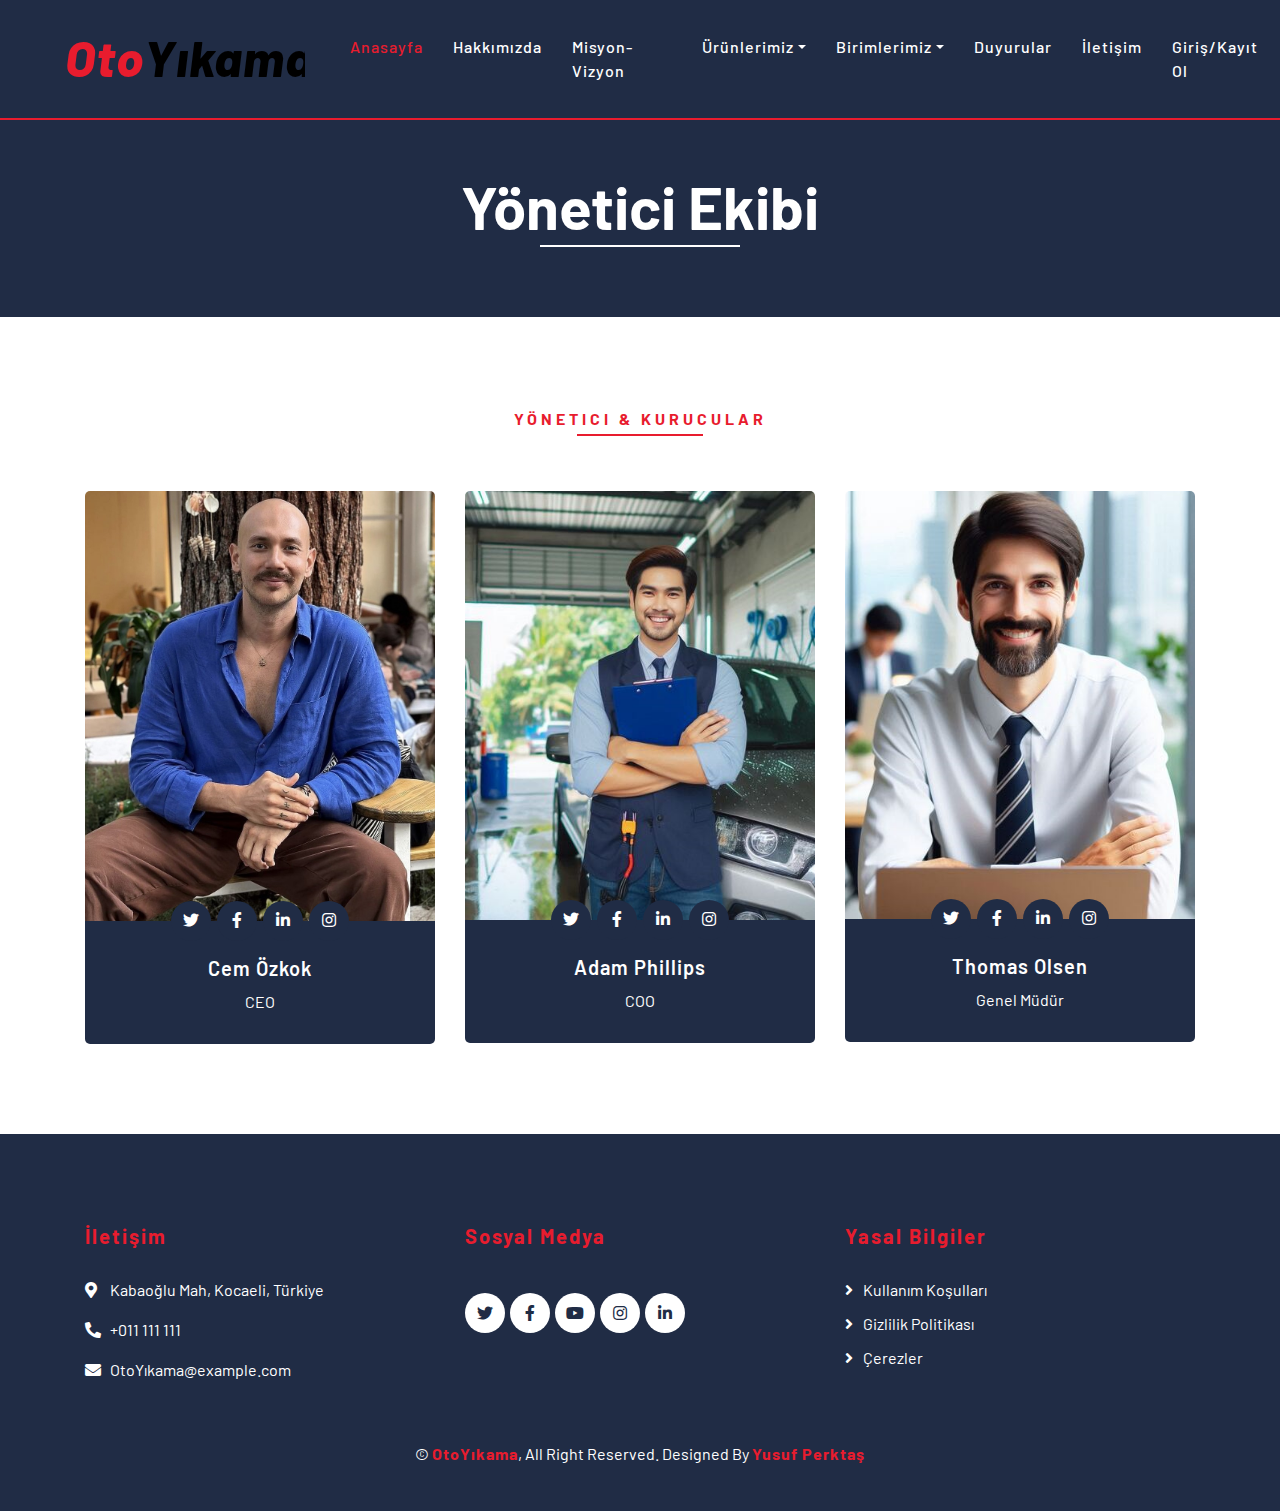
<file: Yöneticiler.html>
<!DOCTYPE html>
<html lang="en">
    <head>
        <meta charset="utf-8">
        <title>OtoYıkama - Araba Yıkama Web Sitesi</title>
        <meta content="width=device-width, initial-scale=1.0" name="viewport">
        <meta content="Free Website Template" name="keywords">
        <meta content="Free Website Template" name="description">

        <!-- Favicon -->
        <link href="img/favicon.ico" rel="icon">

        <!-- Google Font -->
        <link href="https://fonts.googleapis.com/css2?family=Barlow:wght@400;500;600;700;800;900&display=swap" rel="stylesheet"> 
        
        <!-- CSS Libraries -->
        <link href="https://stackpath.bootstrapcdn.com/bootstrap/4.4.1/css/bootstrap.min.css" rel="stylesheet">
        <link href="https://cdnjs.cloudflare.com/ajax/libs/font-awesome/5.10.0/css/all.min.css" rel="stylesheet">
        <link href="lib/flaticon/font/flaticon.css" rel="stylesheet">
        <link href="lib/animate/animate.min.css" rel="stylesheet">
        <link href="lib/owlcarousel/assets/owl.carousel.min.css" rel="stylesheet">

        <!-- Template Stylesheet -->
        <link href="css/style.css" rel="stylesheet">
    </head>

    <body>
 

        <!-- Nav Bar Start -->
        <div class="nav-bar">
            <nav class="navbar navbar-expand-lg bg-dark navbar-dark">
                <div class="col-lg-3 col-md-100">
                    <div class="logo">
                        <button type="button" class="navbar-toggler" data-toggle="collapse" data-target="#navbarCollapse" 
                        style="position: absolute; right: 15px; width: 55px; top: 5px;">
                            <span class="navbar-toggler-icon"></span>
                        </button>
                        <a href="index.html">
                            <h1>Oto<span>Yıkama</span></h1>
                        </a>
                    </div>
                </div>
                <div class="collapse navbar-collapse justify-content-between" id="navbarCollapse">
                    <div class="navbar-nav mr-auto" style="margin-left: 15px;">
                        <a href="index.html" class="nav-item nav-link active">Anasayfa</a>
                        <a href="about.html" class="nav-item nav-link">Hakkımızda</a>
                        <a href="Misyon-Vizyon.html" class="nav-item nav-link">Misyon-Vizyon</a>
                        <div class="nav-item dropdown">
                            <a href="#" class="nav-link dropdown-toggle" data-toggle="dropdown">Ürünlerimiz</a>
                            <div class="dropdown-menu">
                                 <a href="car-price.html" class="dropdown-item">Araba</a>
                                <a href="Suv-price.html" class="dropdown-item">Suv</a>
                                <a href="Van-price.html" class="dropdown-item">Van</a>
                            </div>
                        </div>
                        <div class="nav-item dropdown">
                            <a href="#" class="nav-link dropdown-toggle" data-toggle="dropdown">Birimlerimiz</a>
                            <div class="dropdown-menu">
                                <a href="Yöneticiler.html" class="dropdown-item">Yöneticiler</a>
                                <a href="Çalışanlar.html" class="dropdown-item">Çalışanlar</a>
                            </div>
                        </div>
                        <a href="blog.html" class="nav-item nav-link">Duyurular</a>
                        <a href="contact.html" class="nav-item nav-link">İletişim</a>
                        <a href="Login/login2.html" class="nav-item nav-link">Giriş/Kayıt Ol</a>
                    </div>
                </div>
            </nav>
        </div>
        <!-- Nav Bar End -->
        
        
        <!-- Page Header Start -->
        <div class="page-header">
            <div class="container">
                <div class="row">
                    <div class="col-12">
                        <h2>Yönetici Ekibi</h2>
                    </div>
                </div>
            </div>
        </div>
        <!-- Page Header End -->
        
        
        <!-- Team Start -->
        <div class="team">
            <div class="container">
                <div class="section-header text-center">
                    <p>Yönetici & Kurucular</p>
                </div>
                <div class="row">
                    <div class="col-lg-4 col-md-6">
                        <div class="team-item">
                            <div class="team-img">
                                <img src="img/Yönetici-Foşur Foşur Reis.jpg" alt="Team Image">
                            </div>
                            <div class="team-text">
                                <h2>Cem Özkok</h2>
                                <p>CEO</p>
                                <div class="team-social">
                                    <a href=""><i class="fab fa-twitter"></i></a>
                                    <a href=""><i class="fab fa-facebook-f"></i></a>
                                    <a href=""><i class="fab fa-linkedin-in"></i></a>
                                    <a href=""><i class="fab fa-instagram"></i></a>
                                </div>
                            </div>
                        </div>
                    </div>
                    <div class="col-lg-4 col-md-6">
                        <div class="team-item">
                            <div class="team-img">
                                <img src="img/Yönetici- Operasyon Amiri.png" alt="Team Image">
                            </div>
                            <div class="team-text">
                                <h2>Adam Phillips</h2>
                                <p>COO</p>
                                <div class="team-social">
                                    <a href=""><i class="fab fa-twitter"></i></a>
                                    <a href=""><i class="fab fa-facebook-f"></i></a>
                                    <a href=""><i class="fab fa-linkedin-in"></i></a>
                                    <a href=""><i class="fab fa-instagram"></i></a>
                                </div>
                            </div>
                        </div>
                    </div>
                    <div class="col-lg-4 col-md-6">
                        <div class="team-item">
                            <div class="team-img">
                                <img src="img/Yöneticiler-IT Bölüm Amiri.png" alt="Team Image">
                            </div>
                            <div class="team-text">
                                <h2>Thomas Olsen</h2>
                                <p>Genel Müdür</p>
                                <div class="team-social">
                                    <a href=""><i class="fab fa-twitter"></i></a>
                                    <a href=""><i class="fab fa-facebook-f"></i></a>
                                    <a href=""><i class="fab fa-linkedin-in"></i></a>
                                    <a href=""><i class="fab fa-instagram"></i></a>
                                </div>
                            </div>
                        </div>
                    </div>
                </div>
            </div>
        </div>
        <!-- Team End -->


        <!-- Footer Start -->
        <div class="footer">
            <div class="container">
                <div class="row">
                    <div class="col-lg-4 col-md-6">
                        <div class="footer-contact">
                            <h2>İletişim</h2>
                            <p><i class="fas fa-map-marker-alt"></i>Kabaoğlu Mah, Kocaeli, Türkiye</p>
                            <p><i class="fas fa-phone-alt"></i>+011 111 111</p>
                            <p><i class="fa fa-envelope"></i>OtoYıkama@example.com</p>
                        </div>
                    </div>
                    <div class="col-lg-4 col-md-6">
                        <div class="footer-link">
                            <h2>Sosyal Medya</h2>
                        </div>
                            <div class="footer-social">
                                <a class="btn" href=""><i class="fab fa-twitter"></i></a>
                                <a class="btn" href=""><i class="fab fa-facebook-f"></i></a>
                                <a class="btn" href=""><i class="fab fa-youtube"></i></a>
                                <a class="btn" href=""><i class="fab fa-instagram"></i></a>
                                <a class="btn" href=""><i class="fab fa-linkedin-in"></i></a>
                            </div>
                    </div>
                    <!--<div class="footer__column"><h4 class="footer__title footer__title--orange">Bizi Takip Edin</h4><ul class="footer__list"><li class="footer__list-item"><a href="http://instagram.com/hepsiburada" rel="nofollow" class="footer__link--social" target="_blank"><span class="footer__social-icon"><img loading="lazy" src="https://images.hepsiburada.net/assets/footer/instagram.svg"> </span><span>Instagram</span></a></li><li class="footer__list-item"><a href="https://www.youtube.com/hepsiburada" rel="nofollow" class="footer__link--social" target="_blank"><span class="footer__social-icon"><img loading="lazy" src="https://images.hepsiburada.net/assets/footer/youtube.svg"> </span><span>Youtube</span></a></li><li class="footer__list-item"><a href="https://www.tiktok.com/@hepsiburada?lang=en" rel="nofollow" class="footer__link--social" target="_blank"><span class="footer__social-icon"><img loading="lazy" src="https://images.hepsiburada.net/assets/footer/tiktok.svg"> </span><span>TikTok</span></a></li><li class="footer__list-item"><a href="https://www.facebook.com/Hepsiburada" rel="nofollow" class="footer__link--social" target="_blank"><span class="footer__social-icon"><img loading="lazy" src="https://images.hepsiburada.net/assets/footer/facebook.svg"> </span><span>Facebook</span></a></li><li class="footer__list-item"><a href="https://twitter.com/hepsiburada" rel="nofollow" class="footer__link--social" target="_blank"><span class="footer__social-icon"><img loading="lazy" src="https://images.hepsiburada.net/assets/footer/x.svg"> </span><span>X</span></a></li><li class="footer__list-item"><a href="https://www.linkedin.com/company/hepsiburada" rel="nofollow" class="footer__link--social" target="_blank"><span class="footer__social-icon"><img loading="lazy" src="https://images.hepsiburada.net/assets/footer/linkedin.svg"> </span><span>Linkedin</span></a></li><li class="footer__list-item"><a href="http://www.pinterest.com/hepsiburada" rel="nofollow" class="footer__link--social" target="_blank"><span class="footer__social-icon"><img loading="lazy" src="https://images.hepsiburada.net/assets/footer/pinterest.svg"> </span><span>Pinterest</span></a></li></ul></div>-->
                    <div class="col-lg-4 col-md-6">
                        <div class="footer-link">
                            <h2>Yasal Bilgiler</h2>
                            <a href="">Kullanım Koşulları</a>
                            <a href="">Gizlilik Politikası</a>
                            <a href="">Çerezler</a>
                        </div>
                    </div>
                </div>
            </div>
            <div class="container copyright">
                <p>&copy; <a href="#">OtoYıkama</a>, All Right Reserved. Designed By <a href="https://htmlcodex.com">Yusuf Perktaş</a></p>
            </div>
        </div>
        <!-- Footer End -->
        
        <!-- Back to top button -->
        <a href="#" class="back-to-top"><i class="fa fa-chevron-up"></i></a>
        
        <!-- Pre Loader -->
        <div id="loader" class="show">
            <div class="loader"></div>
        </div>

        <!-- JavaScript Libraries -->
        <script src="https://code.jquery.com/jquery-3.4.1.min.js"></script>
        <script src="https://stackpath.bootstrapcdn.com/bootstrap/4.4.1/js/bootstrap.bundle.min.js"></script>
        <script src="lib/easing/easing.min.js"></script>
        <script src="lib/owlcarousel/owl.carousel.min.js"></script>
        <script src="lib/waypoints/waypoints.min.js"></script>
        <script src="lib/counterup/counterup.min.js"></script>
        
        <!-- Contact Javascript File -->
        <script src="mail/jqBootstrapValidation.min.js"></script>
        <script src="mail/contact.js"></script>

        <!-- Template Javascript -->
        <script src="js/main.js"></script>
    </body>
</html>
</file>
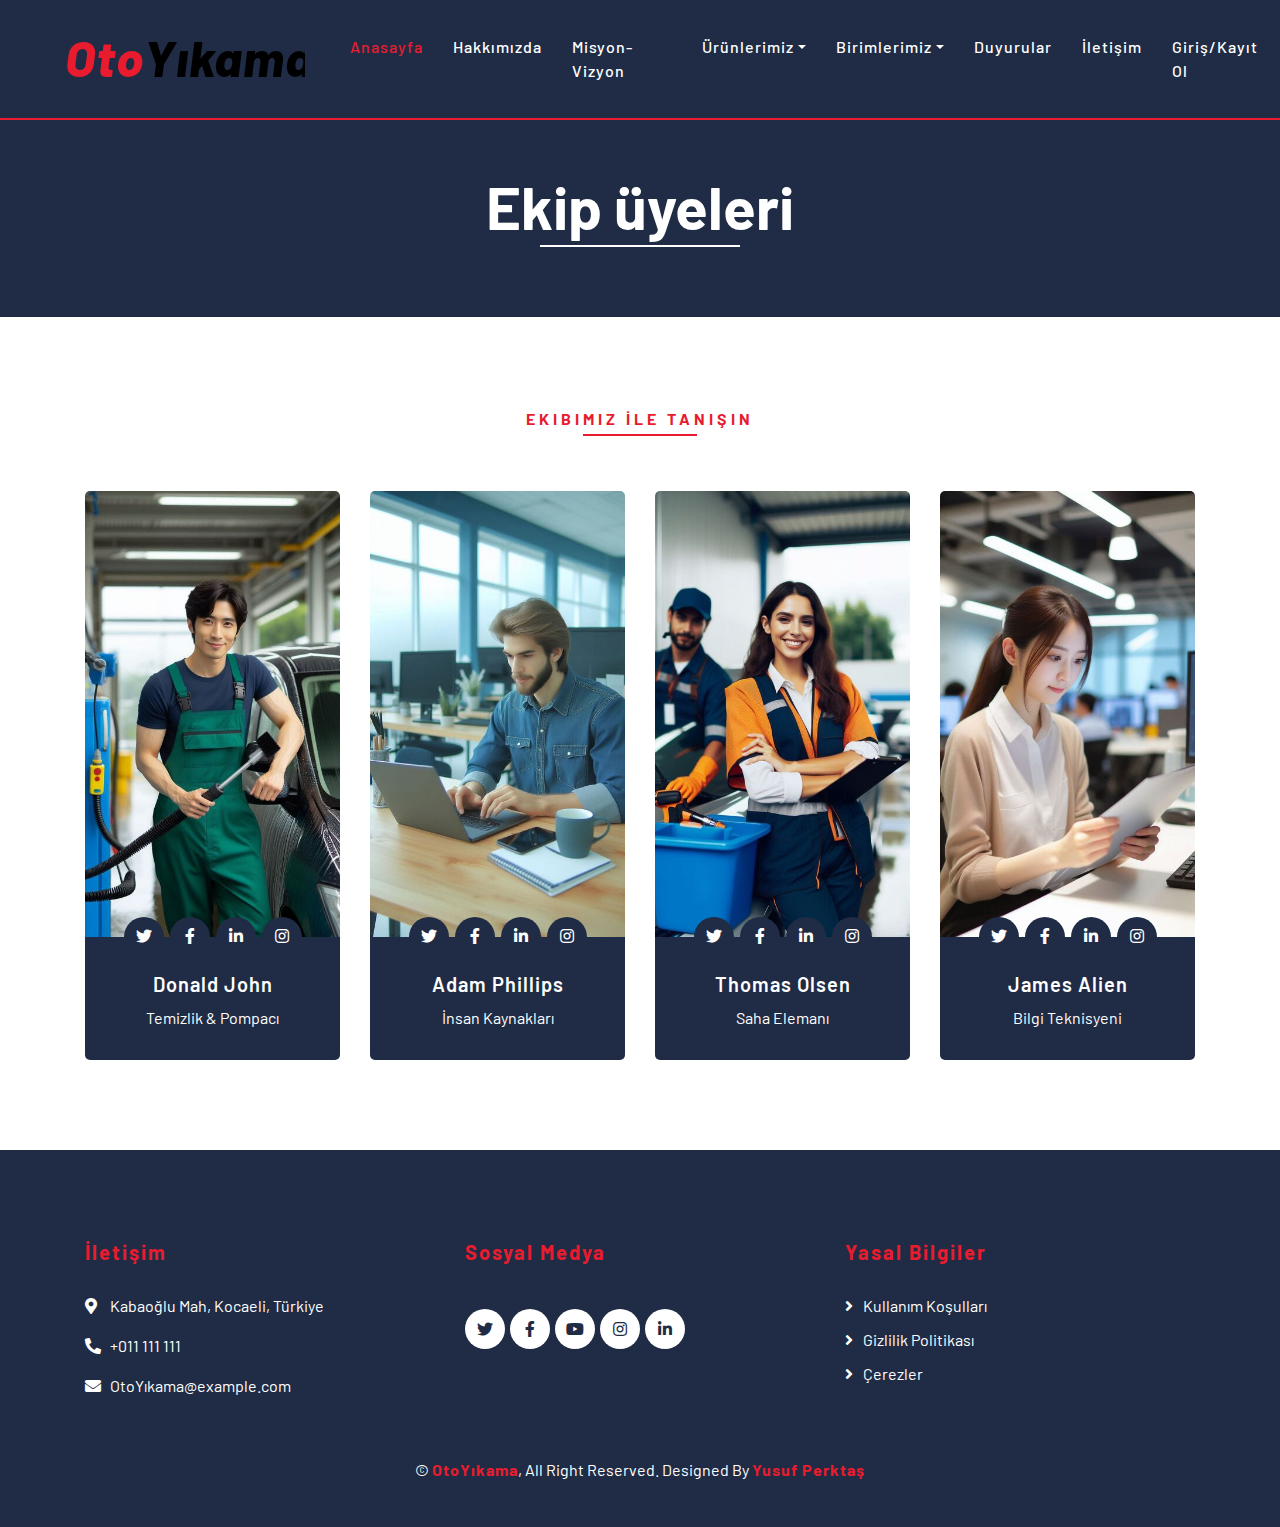
<file: Çalışanlar.html>
<!DOCTYPE html>
<html lang="en">
    <head>
        <meta charset="utf-8">
        <title>OtoYıkama - Araba Yıkama Web Sitesi</title>
        <meta content="width=device-width, initial-scale=1.0" name="viewport">
        <meta content="Free Website Template" name="keywords">
        <meta content="Free Website Template" name="description">

        <!-- Favicon -->
        <link href="img/favicon.ico" rel="icon">

        <!-- Google Font -->
        <link href="https://fonts.googleapis.com/css2?family=Barlow:wght@400;500;600;700;800;900&display=swap" rel="stylesheet"> 
        
        <!-- CSS Libraries -->
        <link href="https://stackpath.bootstrapcdn.com/bootstrap/4.4.1/css/bootstrap.min.css" rel="stylesheet">
        <link href="https://cdnjs.cloudflare.com/ajax/libs/font-awesome/5.10.0/css/all.min.css" rel="stylesheet">
        <link href="lib/flaticon/font/flaticon.css" rel="stylesheet">
        <link href="lib/animate/animate.min.css" rel="stylesheet">
        <link href="lib/owlcarousel/assets/owl.carousel.min.css" rel="stylesheet">

        <!-- Template Stylesheet -->
        <link href="css/style.css" rel="stylesheet">
    </head>

    <body>
 

        <!-- Nav Bar Start -->
        <div class="nav-bar">
            <nav class="navbar navbar-expand-lg bg-dark navbar-dark">
                <div class="col-lg-3 col-md-100">
                    <div class="logo">
                        <button type="button" class="navbar-toggler" data-toggle="collapse" data-target="#navbarCollapse" 
                        style="position: absolute; right: 15px; width: 55px; top: 5px;">
                            <span class="navbar-toggler-icon"></span>
                        </button>
                        <a href="index.html">
                            <h1>Oto<span>Yıkama</span></h1>
                        </a>
                    </div>
                </div>
                <div class="collapse navbar-collapse justify-content-between" id="navbarCollapse">
                    <div class="navbar-nav mr-auto" style="margin-left: 15px;">
                        <a href="index.html" class="nav-item nav-link active">Anasayfa</a>
                        <a href="about.html" class="nav-item nav-link">Hakkımızda</a>
                        <a href="Misyon-Vizyon.html" class="nav-item nav-link">Misyon-Vizyon</a>
                        <div class="nav-item dropdown">
                            <a href="#" class="nav-link dropdown-toggle" data-toggle="dropdown">Ürünlerimiz</a>
                            <div class="dropdown-menu">
                                 <a href="car-price.html" class="dropdown-item">Araba</a>
                                <a href="Suv-price.html" class="dropdown-item">Suv</a>
                                <a href="Van-price.html" class="dropdown-item">Van</a>
                            </div>
                        </div>
                        <div class="nav-item dropdown">
                            <a href="#" class="nav-link dropdown-toggle" data-toggle="dropdown">Birimlerimiz</a>
                            <div class="dropdown-menu">
                                <a href="Yöneticiler.html" class="dropdown-item">Yöneticiler</a>
                                <a href="Çalışanlar.html" class="dropdown-item">Çalışanlar</a>
                            </div>
                        </div>
                        <a href="blog.html" class="nav-item nav-link">Duyurular</a>
                        <a href="contact.html" class="nav-item nav-link">İletişim</a>
                        <a href="Login/login2.html" class="nav-item nav-link">Giriş/Kayıt Ol</a>
                    </div>
                </div>
            </nav>
        </div>
        <!-- Nav Bar End -->
        
        
        <!-- Page Header Start -->
        <div class="page-header">
            <div class="container">
                <div class="row">
                    <div class="col-12">
                        <h2>Ekip üyeleri</h2>
                    </div>
                </div>
            </div>
        </div>
        <!-- Page Header End -->
        
        
        <!-- Team Start -->
        <div class="team">
            <div class="container">
                <div class="section-header text-center">
                    <p>Ekibimiz İle Tanışın</p>
                </div>
                <div class="row">
                    <div class="col-lg-3 col-md-6">
                        <div class="team-item">
                            <div class="team-img">
                                <img src="img/Çalışanlar-asyalı random guy.png" alt="Team Image">
                            </div>
                            <div class="team-text">
                                <h2>Donald John</h2>
                                <p>Temizlik & Pompacı</p>
                                <div class="team-social">
                                    <a href=""><i class="fab fa-twitter"></i></a>
                                    <a href=""><i class="fab fa-facebook-f"></i></a>
                                    <a href=""><i class="fab fa-linkedin-in"></i></a>
                                    <a href=""><i class="fab fa-instagram"></i></a>
                                </div>
                            </div>
                        </div>
                    </div>
                    <div class="col-lg-3 col-md-6">
                        <div class="team-item">
                            <div class="team-img">
                                <img src="img/Çalışanlar-Macbook guy.png" alt="Team Image">
                            </div>
                            <div class="team-text">
                                <h2>Adam Phillips</h2>
                                <p>İnsan Kaynakları</p>
                                <div class="team-social">
                                    <a href=""><i class="fab fa-twitter"></i></a>
                                    <a href=""><i class="fab fa-facebook-f"></i></a>
                                    <a href=""><i class="fab fa-linkedin-in"></i></a>
                                    <a href=""><i class="fab fa-instagram"></i></a>
                                </div>
                            </div>
                        </div>
                    </div>
                    <div class="col-lg-3 col-md-6">
                        <div class="team-item">
                            <div class="team-img">
                                <img src="img/Çalışanlar-Mng kadın.png" alt="Team Image">
                            </div>
                            <div class="team-text">
                                <h2>Thomas Olsen</h2>
                                <p>Saha Elemanı</p>
                                <div class="team-social">
                                    <a href=""><i class="fab fa-twitter"></i></a>
                                    <a href=""><i class="fab fa-facebook-f"></i></a>
                                    <a href=""><i class="fab fa-linkedin-in"></i></a>
                                    <a href=""><i class="fab fa-instagram"></i></a>
                                </div>
                            </div>
                        </div>
                    </div>
                    <div class="col-lg-3 col-md-6">
                        <div class="team-item">
                            <div class="team-img">
                                <img src="img/Çalışanlar-Temu IT.png" alt="Team Image">
                            </div>
                            <div class="team-text">
                                <h2>James Alien</h2>
                                <p>Bilgi Teknisyeni</p>
                                <div class="team-social">
                                    <a href=""><i class="fab fa-twitter"></i></a>
                                    <a href=""><i class="fab fa-facebook-f"></i></a>
                                    <a href=""><i class="fab fa-linkedin-in"></i></a>
                                    <a href=""><i class="fab fa-instagram"></i></a>
                                </div>
                            </div>
                        </div>
                    </div>
                </div>
            </div>
        </div>
        <!-- Team End -->


        <!-- Footer Start -->
        <div class="footer">
            <div class="container">
                <div class="row">
                    <div class="col-lg-4 col-md-6">
                        <div class="footer-contact">
                            <h2>İletişim</h2>
                            <p><i class="fas fa-map-marker-alt"></i>Kabaoğlu Mah, Kocaeli, Türkiye</p>
                            <p><i class="fas fa-phone-alt"></i>+011 111 111</p>
                            <p><i class="fa fa-envelope"></i>OtoYıkama@example.com</p>
                        </div>
                    </div>
                    <div class="col-lg-4 col-md-6">
                        <div class="footer-link">
                            <h2>Sosyal Medya</h2>
                        </div>
                            <div class="footer-social">
                                <a class="btn" href=""><i class="fab fa-twitter"></i></a>
                                <a class="btn" href=""><i class="fab fa-facebook-f"></i></a>
                                <a class="btn" href=""><i class="fab fa-youtube"></i></a>
                                <a class="btn" href=""><i class="fab fa-instagram"></i></a>
                                <a class="btn" href=""><i class="fab fa-linkedin-in"></i></a>
                            </div>
                    </div>
                    <!--<div class="footer__column"><h4 class="footer__title footer__title--orange">Bizi Takip Edin</h4><ul class="footer__list"><li class="footer__list-item"><a href="http://instagram.com/hepsiburada" rel="nofollow" class="footer__link--social" target="_blank"><span class="footer__social-icon"><img loading="lazy" src="https://images.hepsiburada.net/assets/footer/instagram.svg"> </span><span>Instagram</span></a></li><li class="footer__list-item"><a href="https://www.youtube.com/hepsiburada" rel="nofollow" class="footer__link--social" target="_blank"><span class="footer__social-icon"><img loading="lazy" src="https://images.hepsiburada.net/assets/footer/youtube.svg"> </span><span>Youtube</span></a></li><li class="footer__list-item"><a href="https://www.tiktok.com/@hepsiburada?lang=en" rel="nofollow" class="footer__link--social" target="_blank"><span class="footer__social-icon"><img loading="lazy" src="https://images.hepsiburada.net/assets/footer/tiktok.svg"> </span><span>TikTok</span></a></li><li class="footer__list-item"><a href="https://www.facebook.com/Hepsiburada" rel="nofollow" class="footer__link--social" target="_blank"><span class="footer__social-icon"><img loading="lazy" src="https://images.hepsiburada.net/assets/footer/facebook.svg"> </span><span>Facebook</span></a></li><li class="footer__list-item"><a href="https://twitter.com/hepsiburada" rel="nofollow" class="footer__link--social" target="_blank"><span class="footer__social-icon"><img loading="lazy" src="https://images.hepsiburada.net/assets/footer/x.svg"> </span><span>X</span></a></li><li class="footer__list-item"><a href="https://www.linkedin.com/company/hepsiburada" rel="nofollow" class="footer__link--social" target="_blank"><span class="footer__social-icon"><img loading="lazy" src="https://images.hepsiburada.net/assets/footer/linkedin.svg"> </span><span>Linkedin</span></a></li><li class="footer__list-item"><a href="http://www.pinterest.com/hepsiburada" rel="nofollow" class="footer__link--social" target="_blank"><span class="footer__social-icon"><img loading="lazy" src="https://images.hepsiburada.net/assets/footer/pinterest.svg"> </span><span>Pinterest</span></a></li></ul></div>-->
                    <div class="col-lg-4 col-md-6">
                        <div class="footer-link">
                            <h2>Yasal Bilgiler</h2>
                            <a href="">Kullanım Koşulları</a>
                            <a href="">Gizlilik Politikası</a>
                            <a href="">Çerezler</a>
                        </div>
                    </div>
                </div>
            </div>
            <div class="container copyright">
                <p>&copy; <a href="#">OtoYıkama</a>, All Right Reserved. Designed By <a href="https://htmlcodex.com">Yusuf Perktaş</a></p>
            </div>
        </div>
        <!-- Footer End -->
        
        <!-- Back to top button -->
        <a href="#" class="back-to-top"><i class="fa fa-chevron-up"></i></a>
        
        <!-- Pre Loader -->
        <div id="loader" class="show">
            <div class="loader"></div>
        </div>

        <!-- JavaScript Libraries -->
        <script src="https://code.jquery.com/jquery-3.4.1.min.js"></script>
        <script src="https://stackpath.bootstrapcdn.com/bootstrap/4.4.1/js/bootstrap.bundle.min.js"></script>
        <script src="lib/easing/easing.min.js"></script>
        <script src="lib/owlcarousel/owl.carousel.min.js"></script>
        <script src="lib/waypoints/waypoints.min.js"></script>
        <script src="lib/counterup/counterup.min.js"></script>
        
        <!-- Contact Javascript File -->
        <script src="mail/jqBootstrapValidation.min.js"></script>
        <script src="mail/contact.js"></script>

        <!-- Template Javascript -->
        <script src="js/main.js"></script>
    </body>
</html>
</file>
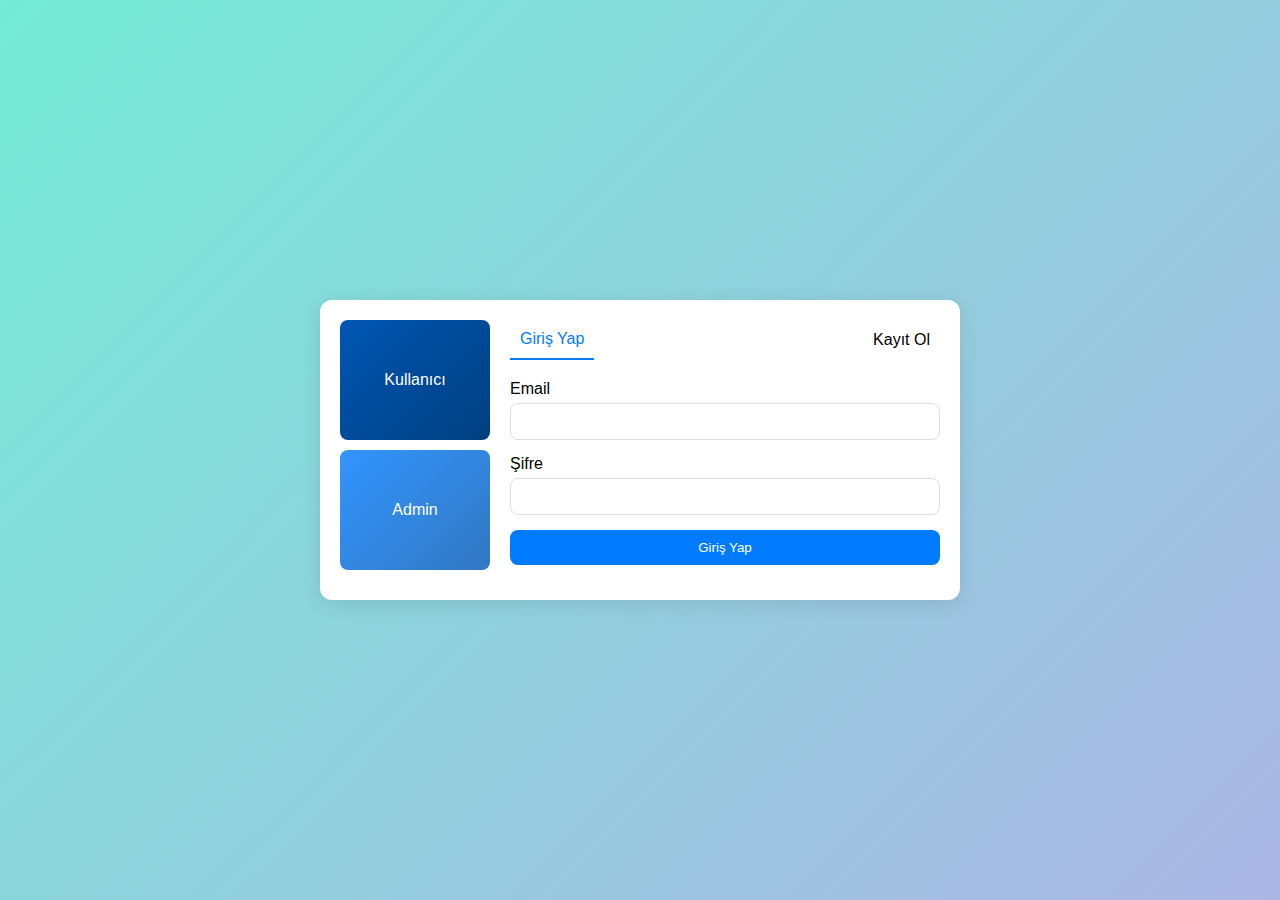
<file: Login/login.html>
<!DOCTYPE html>
<html lang="tr">
<head>
    <meta charset="UTF-8">
    <meta name="viewport" content="width=device-width, initial-scale=1.0">
    <title>Giriş ve Kayıt Olma</title>
    <style>
        body {
            font-family: 'Roboto', sans-serif;
            display: flex;
            justify-content: center;
            align-items: center;
            height: 100vh;
            margin: 0;
            background: linear-gradient(135deg, #74ebd5, #ACB6E5);
        }
        .container {
            background: white;
            padding: 20px;
            border-radius: 12px;
            box-shadow: 0 4px 20px rgba(0, 0, 0, 0.1);
            display: flex;
            width: 100%;
            max-width: 600px;
            flex-direction: column;
        }
        .split-buttons {
            display: flex;
            flex-direction: column;
            width: 100%;
            margin-bottom: 20px;
        }
        .split-buttons button {
            padding: 15px;
            cursor: pointer;
            font-size: 16px;
            border: none;
            background: linear-gradient(135deg, #007BFF, #0056b3);
            color: white;
            transition: background 0.3s, transform 0.3s;
            width: 100%;
            flex-grow: 1;
            border-radius: 8px;
            margin-bottom: 10px;
        }
        .split-buttons button.active {
            background: linear-gradient(135deg, #0056b3, #003f7f);
        }
        .split-buttons button:not(.active) {
            opacity: 0.8;
        }
        .split-buttons button:hover {
            transform: scale(1.05);
        }
        .form-container {
            display: none;
            flex-grow: 1;
        }
        .form-container.active {
            display: block;
        }
        .form-group {
            margin-bottom: 15px;
        }
        .form-group label {
            display: block;
            margin-bottom: 5px;
        }
        .form-group input {
            width: 100%;
            padding: 10px;
            box-sizing: border-box;
            border: 1px solid #ddd;
            border-radius: 8px;
        }
        .form-group button {
            width: 100%;
            padding: 10px;
            background-color: #007BFF;
            border: none;
            color: white;
            cursor: pointer;
            border-radius: 8px;
            transition: background 0.3s, transform 0.3s;
        }
        .form-group button:hover {
            background-color: #0056b3;
            transform: scale(1.05);
        }
        .tabs {
            display: flex;
            justify-content: space-between;
            margin-bottom: 20px;
        }
        .tabs button {
            background: none;
            border: none;
            padding: 10px;
            cursor: pointer;
            font-size: 16px;
            transition: color 0.3s, border-bottom 0.3s;
        }
        .tabs button.active {
            border-bottom: 2px solid #007BFF;
            color: #007BFF;
        }
        .tabs button:hover {
            color: #0056b3;
        }

        @media (min-width: 768px) {
            .container {
                flex-direction: row;
            }
            .split-buttons {
                width: 150px;
                margin-right: 20px;
                margin-bottom: 0;
            }
        }
    </style>
</head>
<body>
    <div class="container">
        <div class="split-buttons">
            <button id="userTab" class="active" type="button" onclick="showForm('user')">Kullanıcı</button>
            <button id="adminTab" type="button" onclick="showForm('admin')">Admin</button>
        </div>
        <div id="userForm" class="form-container active">
            <div class="tabs">
                <button id="loginTab" class="active" type="button" onclick="showUserForm('login')">Giriş Yap</button>
                <button id="registerTab" type="button" onclick="showUserForm('register')">Kayıt Ol</button>
            </div>
            <div id="loginForm" class="form-container active">
                <div class="form-group">
                    <label for="userEmail">Email</label>
                    <input type="email" id="userEmail" required>
                </div>
                <div class="form-group">
                    <label for="userPassword">Şifre</label>
                    <input type="password" id="userPassword" required>
                </div>
                <div class="form-group">
                    <button type="submit">Giriş Yap</button>
                </div>
            </div>
            <div id="registerForm" class="form-container">
                <div class="form-group">
                    <label for="registerEmail">Email</label>
                    <input type="email" id="registerEmail" required>
                </div>
                <div class="form-group">
                    <label for="registerPassword">Şifre</label>
                    <input type="password" id="registerPassword" required>
                </div>
                <div class="form-group">
                    <label for="registerConfirmPassword">Şifreyi Onayla</label>
                    <input type="password" id="registerConfirmPassword" required>
                </div>
                <div class="form-group">
                    <button type="submit">Kayıt Ol</button>
                </div>
            </div>
        </div>
        <div id="adminForm" class="form-container">
            <div class="tabs">
                <button id="adminLoginTab" class="active" type="button" onclick="showAdminForm('login')">Giriş Yap</button>
            </div>
            <div id="adminLoginForm" class="form-container active">
                <div class="form-group">
                    <label for="adminEmail">Email</label>
                    <input type="email" id="adminEmail" required>
                </div>
                <div class="form-group">
                    <label for="adminPassword">Şifre</label>
                    <input type="password" id="adminPassword" required>
                </div>
                <div class="form-group">
                    <button type="submit">Giriş Yap</button>
                </div>
            </div>
        </div>
    </div>

    <script>
        function showForm(type) {
            document.getElementById('userForm').classList.remove('active');
            document.getElementById('adminForm').classList.remove('active');
            document.getElementById('userTab').classList.remove('active');
            document.getElementById('adminTab').classList.remove('active');

            if (type === 'user') {
                document.getElementById('userForm').classList.add('active');
                document.getElementById('userTab').classList.add('active');
            } else {
                document.getElementById('adminForm').classList.add('active');
                document.getElementById('adminTab').classList.add('active');
            }
        }

        function showUserForm(type) {
            document.getElementById('loginForm').classList.remove('active');
            document.getElementById('registerForm').classList.remove('active');
            document.getElementById('loginTab').classList.remove('active');
            document.getElementById('registerTab').classList.remove('active');

            if (type === 'login') {
                document.getElementById('loginForm').classList.add('active');
                document.getElementById('loginTab').classList.add('active');
            } else {
                document.getElementById('registerForm').classList.add('active');
                document.getElementById('registerTab').classList.add('active');
            }
        }

        function showAdminForm(type) {
            document.getElementById('adminLoginForm').classList.remove('active');
            document.getElementById('adminLoginTab').classList.remove('active');

            if (type === 'login') {
                document.getElementById('adminLoginForm').classList.add('active');
                document.getElementById('adminLoginTab').classList.add('active');
            }
        }
    </script>
</body>
</html>
</file>
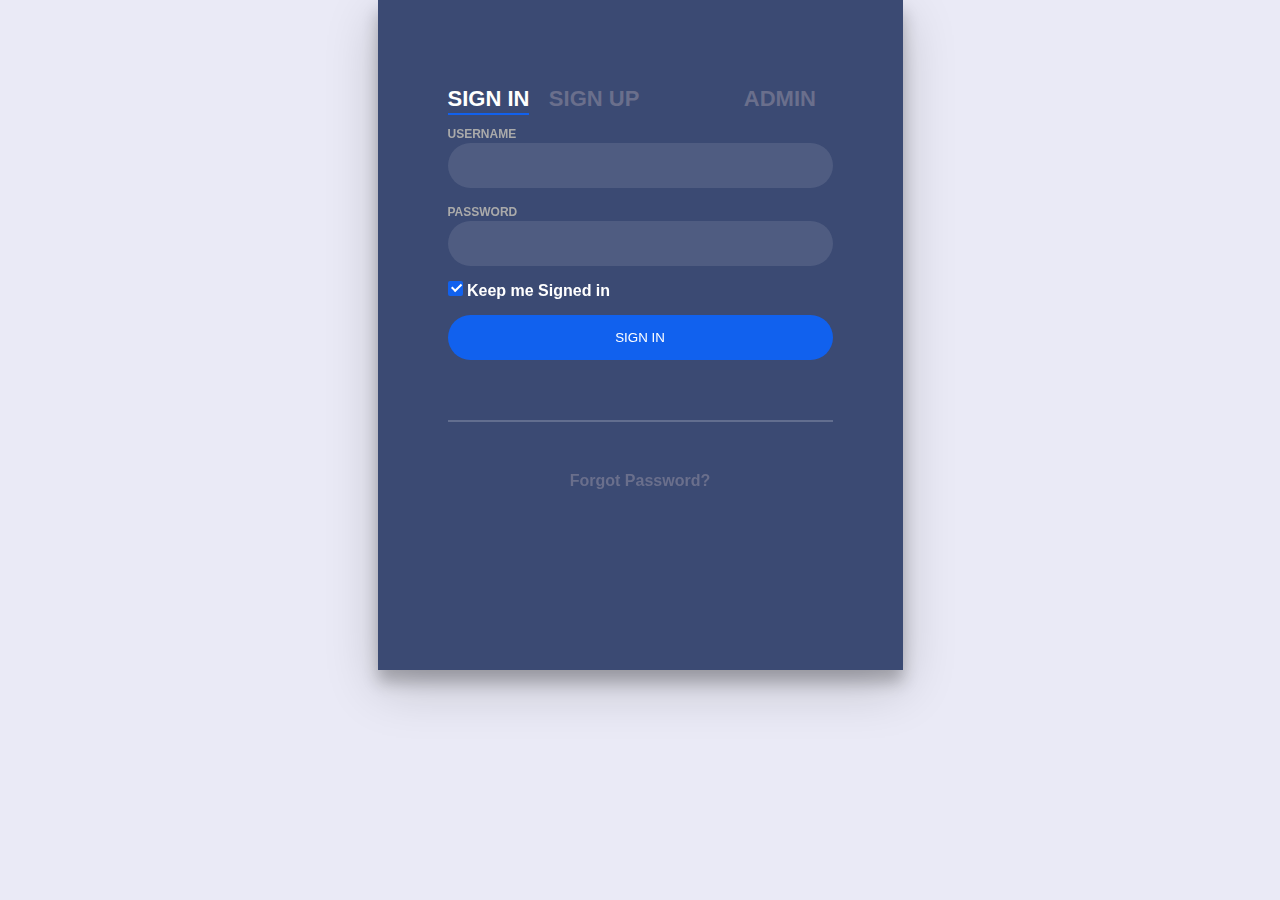
<file: Login/login2.html>
<!DOCTYPE html>
<html lang="en">
<head>
    <meta charset="UTF-8">
    <meta name="viewport" content="width=device-width, initial-scale=1.0">
    <title>Login</title>
    <style>
        body{
            margin:0;
            color:#6a6f8c;
            background:#EAEAF6;
            font:600 16px/18px 'Open Sans',sans-serif;
        }
        *,:after,:before{box-sizing:border-box}
        .clearfix:after,.clearfix:before{content:'';display:table}
        .clearfix:after{clear:both;display:block}
        a{color:inherit;text-decoration:none}

        .login-wrap{
            width:100%;
            margin:auto;
            max-width:525px;
            min-height:670px;
            position:relative;
            background:url(https://raw.githubusercontent.com/khadkamhn/day-01-login-form/master/img/bg.jpg) no-repeat center;
            box-shadow:0 12px 15px 0 rgba(0,0,0,.24),0 17px 50px 0 rgba(0,0,0,.19);
        }
        .login-html{
            width:100%;
            height:100%;
            position:absolute;
            padding:90px 70px 50px 70px;
            background:rgba(40,57,101,.9);
        }
        .login-html .sign-in-htm,
        .login-html .sign-up-htm,
        .login-html .admin-htm{
            top:0;
            left:0;
            right:0;
            bottom:0;
            position:absolute;
            transform:rotateY(180deg);
            backface-visibility:hidden;
            transition:all .4s linear;
        }
        .login-html .sign-in,
        .login-html .sign-up,
        .login-html .admin,
        .login-form .group .check{
            display:none;
        }
        .login-html .tab,
        .login-form .group .label,
        .login-form .group .button{
            text-transform:uppercase;
        }
        .login-html .tab{
            font-size:22px;
            margin-right:15px;
            padding-bottom:5px;
            margin:0 15px 10px 0;
            display:inline-block;
            border-bottom:2px solid transparent;
        }
        .login-html .sign-in:checked + .tab,
        .login-html .sign-up:checked + .tab,
        .login-html .admin:checked + .tab{
            color:#fff;
            border-color:#1161ee;
        }
        .login-form{
            min-height:345px;
            position:relative;
            perspective:1000px;
            transform-style:preserve-3d;
        }
        .login-form .group{
            margin-bottom:15px;
        }
        .login-form .group .label,
        .login-form .group .input,
        .login-form .group .button{
            width:100%;
            color:#fff;
            display:block;
        }
        .login-form .group .input,
        .login-form .group .button{
            border:none;
            padding:15px 20px;
            border-radius:25px;
            background:rgba(255,255,255,.1);
        }
        .login-form .group input[data-type="password"]{
            -webkit-text-security:circle;
        }
        .login-form .group .label{
            color:#aaa;
            font-size:12px;
        }
        .login-form .group .button{
            background:#1161ee;
        }
        .login-form .group label .icon{
            width:15px;
            height:15px;
            border-radius:2px;
            position:relative;
            display:inline-block;
            background:rgba(255,255,255,.1);
        }
        .login-form .group label .icon:before,
        .login-form .group label .icon:after{
            content:'';
            width:10px;
            height:2px;
            background:#fff;
            position:absolute;
            transition:all .2s ease-in-out 0s;
        }
        .login-form .group label .icon:before{
            left:3px;
            width:5px;
            bottom:6px;
            transform:scale(0) rotate(0);
        }
        .login-form .group label .icon:after{
            top:6px;
            right:0;
            transform:scale(0) rotate(0);
        }
        .login-form .group .check:checked + label{
            color:#fff;
        }
        .login-form .group .check:checked + label .icon{
            background:#1161ee;
        }
        .login-form .group .check:checked + label .icon:before{
            transform:scale(1) rotate(45deg);
        }
        .login-form .group .check:checked + label .icon:after{
            transform:scale(1) rotate(-45deg);
        }
        .login-html .sign-in:checked + .tab + .sign-up + .tab + .admin + .tab + .login-form .sign-in-htm{
            transform:rotate(0);
        }
        .login-html .sign-up:checked + .tab + .admin + .tab + .login-form .sign-up-htm{
            transform:rotate(0);
        }
        .login-html .admin:checked + .tab + .login-form .admin-htm{
            transform:rotate(0);
        }

        .hr{
            height:2px;
            margin:60px 0 50px 0;
            background:rgba(255,255,255,.2);
        }
        .foot-lnk{
            text-align:center;
        }

        @media (max-width: 600px) {
            .login-html {
                padding: 50px 30px 30px 30px;
            }
            .login-html .tab {
                font-size: 18px;
                margin-right: 10px;
            }
            .login-form .group .input,
            .login-form .group .button {
                padding: 10px 15px;
            }
        }
    </style>
</head>
<body>
    <div class="login-wrap">
        <div class="login-html">
            <input id="tab-1" type="radio" name="tab" class="sign-in" checked>
            <label for="tab-1" class="tab">Sign In</label>
            <input id="tab-2" type="radio" name="tab" class="sign-up">
            <label for="tab-2" class="tab">Sign Up</label>
            <input id="tab-3" type="radio" name="tab" class="admin">
            <label for="tab-3" class="tab" style="margin-left: 85px;">Admin</label>
            <div class="login-form">
                <div class="sign-in-htm">
                    <div class="group">
                        <label for="user" class="label">Username</label>
                        <input id="user" type="text" class="input">
                    </div>
                    <div class="group">
                        <label for="pass" class="label">Password</label>
                        <input id="pass" type="password" class="input" data-type="password">
                    </div>
                    <div class="group">
                        <input id="check" type="checkbox" class="check" checked>
                        <label for="check"><span class="icon"></span> Keep me Signed in</label>
                    </div>
                    <div class="group">
                        <input type="submit" class="button" value="Sign In">
                    </div>
                    <div class="hr"></div>
                    <div class="foot-lnk">
                        <a href="#forgot">Forgot Password?</a>
                    </div>
                </div>
                <div class="sign-up-htm">
                    <div class="group">
                        <label for="sign-up-user" class="label">Username</label>
                        <input id="sign-up-user" type="text" class="input">
                    </div>
                    <div class="group">
                        <label for="sign-up-pass" class="label">Password</label>
                        <input id="sign-up-pass" type="password" class="input" data-type="password">
                    </div>
                    <div class="group">
                        <label for="sign-up-repeat-pass" class="label">Repeat Password</label>
                        <input id="sign-up-repeat-pass" type="password" class="input" data-type="password">
                    </div>
                    <div class="group">
                        <label for="sign-up-email" class="label">Email Address</label>
                        <input id="sign-up-email" type="text" class="input">
                    </div>
                    <div class="group">
                        <input type="submit" class="button" value="Sign Up">
                    </div>
                    <div class="hr"></div>
                    <div class="foot-lnk">
                        <label for="tab-1">Already Member?</label>
                    </div>
                </div>
                <div class="admin-htm">
                    <div class="group">
                        <label for="admin-user" class="label">Admin Username</label>
                        <input id="admin-user" type="text" class="input">
                    </div>
                    <div class="group">
                        <label for="admin-pass" class="label">Admin Password</label>
                        <input id="admin-pass" type="password" class="input" data-type="password">
                    </div>
                    <div class="group">
                        <button type="button" class="button" onclick="adminLogin()">Login</button>
                    </div>
                    <div class="hr"></div>
                    <div class="foot-lnk">
                        <label for="tab-1">Back to User Login</label>
                    </div>
                </div>
            </div>
        </div>
    </div>
    <script>
        function adminLogin() {
            var username = document.getElementById('admin-user').value;
            var password = document.getElementById('admin-pass').value;

            if (username === 'Admin' && password === '4141') {
                window.location.href = '../Admin/adminIndex.html';
            } else {
                alert('Invalid admin credentials');
            }
        }
    </script>
</body>
</html>
</file>
<file: lib/flaticon/font/flaticon.css>
/*
  	Flaticon icon font: Flaticon
  	Creation date: 11/10/2020 08:08
  	*/

@font-face {
  font-family: "Flaticon";
  src: url("./Flaticon.eot");
  src: url("./Flaticon.eot?#iefix") format("embedded-opentype"),
       url("./Flaticon.woff2") format("woff2"),
       url("./Flaticon.woff") format("woff"),
       url("./Flaticon.ttf") format("truetype"),
       url("./Flaticon.svg#Flaticon") format("svg");
  font-weight: normal;
  font-style: normal;
}

@media screen and (-webkit-min-device-pixel-ratio:0) {
  @font-face {
    font-family: "Flaticon";
    src: url("./Flaticon.svg#Flaticon") format("svg");
  }
}

[class^="flaticon-"]:before, [class*=" flaticon-"]:before,
[class^="flaticon-"]:after, [class*=" flaticon-"]:after {   
  font-family: Flaticon;
        font-size: 20px;
font-style: normal;
margin-left: 20px;
}

.flaticon-car-wash-1:before { content: "\f100"; }
.flaticon-car-service:before { content: "\f101"; }
.flaticon-seat:before { content: "\f102"; }
.flaticon-car-service-1:before { content: "\f103"; }
.flaticon-car-wash:before { content: "\f104"; }
.flaticon-brush:before { content: "\f105"; }
.flaticon-vacuum-cleaner:before { content: "\f106"; }
.flaticon-brush-1:before { content: "\f107"; }
.flaticon-car-service-2:before { content: "\f108"; }
.flaticon-car-service-3:before { content: "\f109"; }
</file>
<file: css/style.css>
/*******************************/
/********* General CSS *********/
/*******************************/
body {
    color: #444444;
    font-weight: 400;
    background: #ffffff;
    font-family: 'Barlow', sans-serif;
}

h1,
h2, 
h3, 
h4,
h5, 
h6 {
    color: #202C45;
}

a {
    color: #202C45;
    transition: .3s;
}

a:hover,
a:active,
a:focus {
    color: #E81C2E;
    outline: none;
    text-decoration: none;
}

.btn.btn-custom {
    padding: 10px 30px 12px 30px;
    text-align: center; 
    font-size: 16px;
    font-weight: 500;
    color: #ffffff;
    background: #E81C2E;
    border: none;
    border-radius: 60px;
    box-shadow: inset 0 0 0 0 #202C45;
    transition: ease-out 0.5s;
    -webkit-transition: ease-out 0.5s;
    -moz-transition: ease-out 0.5s;
}

.btn.btn-custom.btnblog {
    bottom: 20px;
    right: 20px;
    padding:5px 30px;
    text-align: center; 
    font-size: 16px;
    font-weight: 500;
    color: #ffffff;
    background: #E81C2E;
    border: none;
    border-radius: 60px;
    box-shadow: inset 0 0 0 0 #202C45;
    transition: ease-out 0.5s;
    -webkit-transition: ease-out 0.5s;
    -moz-transition: ease-out 0.5s;
}
.btn.btn-custom:hover {
    color: #E81C2E;
    background: #202C45;
    box-shadow: inset 200px 0 0 0 #202C45;
}

.btn:focus,
.form-control:focus {
    box-shadow: none;
}

.container-fluid {
    max-width: 1366px;
}

[class^="flaticon-"]:before, [class*=" flaticon-"]:before,
[class^="flaticon-"]:after, [class*=" flaticon-"]:after {   
    font-size: inherit;
    margin-left: 0;
}


/**********************************/
/****** Loader & Back to Top ******/
/**********************************/
#loader {
    position: fixed;
    top: 0;
    right: 0;
    bottom: 0;
    left: 0;
    display: flex;
    align-items: center;
    justify-content: center;
    background: #ffffff;
    opacity: 0;
    visibility: hidden;
    -webkit-transition: opacity .3s ease-out, visibility 0s linear .3s;
    -o-transition: opacity .3s ease-out, visibility 0s linear .3s;
    transition: opacity .3s ease-out, visibility 0s linear .3s;
    z-index: 999;
}

#loader.show {
    -webkit-transition: opacity .6s ease-out, visibility 0s linear 0s;
    -o-transition: opacity .6s ease-out, visibility 0s linear 0s;
    transition: opacity .6s ease-out, visibility 0s linear 0s;
    visibility: visible;
    opacity: 1;
}

#loader .loader {
    position: relative;
    width: 45px;
    height: 45px;
    border: 5px solid #dddddd;
    border-top: 5px solid #E81C2E;
    border-radius: 50%;
    -webkit-animation: spin 2s linear infinite;
    animation: spin 2s linear infinite;
}

@-webkit-keyframes spin {
    0% { -webkit-transform: rotate(0deg); }
    100% { -webkit-transform: rotate(360deg); }
}

@keyframes spin {
    0% { transform: rotate(0deg); }
    100% { transform: rotate(360deg); }
}

.back-to-top {
    position: fixed;
    display: none;
    width: 44px;
    height: 44px;
    text-align: center;
    line-height: 1;
    font-size: 22px;
    right: 15px;
    bottom: 15px;
    transition: .5s;
    background: #E81C2E;
    border-radius: 44px;
    z-index: 9;
}

.back-to-top i {
    color: #ffffff;
    padding-top: 10px;
}

.back-to-top:hover {
    background: #202C45;
}


/**********************************/
/********** Top Bar CSS ***********/
/**********************************/
.top-bar {
    position: relative;
    height: 75px;
    display: flex;
    align-items: center;
    background: #ffffff;
}

.logo {
    text-align: left;
    overflow: hidden;
}

.logo h1 {
    margin: -4px 0 0 50px;
    color: #E81C2E;
    font-size: 50px;
    line-height: 50px;
    font-weight: 800;
    letter-spacing: 1px;
    font-style: italic;
}

.logo h1 span {
    color: #000000;
}

.logo img {
    max-width: 100%;
    max-height: 60px;
}

.top-bar .top-bar-item {
    display: flex;
    align-items: center;
    justify-content: flex-end;
}

.top-bar .top-bar-icon {
    width: 40px;
    height: 40px;
    display: flex;
    align-items: center;
    justify-content: center;
    background: #202C45;
    border-radius: 40px;
}

.top-bar .top-bar-icon i {
    margin: 0;
    color: #ffffff;
    font-size: 16px;
}

.top-bar .top-bar-text {
    padding-left: 15px;
}

.top-bar .top-bar-text h3 {
    margin: 0 0 5px 0;
    font-size: 18px;
    font-weight: 600;
}

.top-bar .top-bar-text p {
    margin: 0;
    font-size: 14px;
    font-weight: 400;
}

@media (max-width: 991.98px) {
    .top-bar .logo {
        text-align: center;
    }
}


/**********************************/
/*********** Nav Bar CSS **********/
/**********************************/
.nav-bar {
    position: relative;
    background: #202C45;
    border-bottom: #E81C2E 2px solid;
}

.nav-bar.nav-sticky {
    position: fixed;
    width: 100%;
    top: 0;
    left: 0;
    box-shadow: 0 2px 5px rgba(0, 0, 0, .3);
    z-index: 999;
}

.nav-bar .navbar {
    padding: 20px 0;
    background: #202C45 !important;
    transition: .3s;
}

.nav-bar.nav-sticky .navbar {
    padding: 5px 0;
}

.navbar-dark .navbar-nav .nav-link,
.navbar-dark .navbar-nav .nav-link:focus,
.navbar-dark .navbar-nav .nav-link:hover,
.navbar-dark .navbar-nav .nav-link.active {
    color: #ffffff;
    padding: 15px;
    font-weight: 500;
    letter-spacing: 1px;
}

.navbar-dark .navbar-nav .nav-link:hover,
.navbar-dark .navbar-nav .nav-link.active {
    color: #E81C2E;
}

.nav-bar .dropdown-menu {
    margin-top: 0;
    border: 0;
    border-radius: 0;
    background: #f8f9fa;
}

.nav-bar .btn.btn-custom {
    color: #202C45;
    background: #ffffff;
    box-shadow: inset 0 0 0 0 #E81C2E;
}

.nav-bar .btn:hover {
    color: #ffffff;
    background: #E81C2E;
    box-shadow: inset 200px 0 0 0 #E81C2E;
}

@media (min-width: 992px) {
    .nav-bar .navbar-brand {
        display: none;
    }
}

@media (max-width: 991.98px) {
    .navbar-dark .navbar-nav .nav-link,
    .navbar-dark .navbar-nav .nav-link:focus,
    .navbar-dark .navbar-nav .nav-link:hover,
    .navbar-dark .navbar-nav .nav-link.active {
        padding: 5px 0;
    }
    
    .nav-bar .dropdown-menu {
        box-shadow: none;
    }
    
    .nav-bar .btn {
        display: none;
    }
}


/*******************************/
/********** Hero CSS ***********/
/*******************************/
.carousel {
    position: relative;
    width: 100%;
    min-height: 400px;
    background: #ffffff;
    margin-bottom: 45px;
}

.carousel .container-fluid {
    padding: 0;
}

.carousel .carousel-item {
    position: relative;
    width: 100%;
    min-height: 400px;
    display: flex;
    align-items: center;
    justify-content: center;
    flex-direction: column;
}

.carousel .carousel-img {
    position: relative;
    width: 100%;
    height: 100%;
    min-height: 400px;
    text-align: right;
    overflow: hidden;
}

.carousel .carousel-img::after {
    position: absolute;
    content: "";
    top: 0;
    right: 0;
    bottom: 0;
    left: 0;
    background: rgba(0, 0, 0, .5);
    z-index: 1;
}

.carousel .carousel-img img {
    width: 100%;
    height: 100%;
    object-fit: cover;
}

.carousel .carousel-text {
    position: absolute;
    max-width: 992px;
    padding: 0 15px;
    text-align: center;
    display: flex;
    align-items: center;
    justify-content: center;
    flex-direction: column;
    z-index: 2;
}

.carousel .carousel-text h3 {
    color: #E81C2E;
    font-size: 20px;
    font-weight: 700;
    letter-spacing: 4px;
    text-transform: uppercase;
    margin-bottom: 0px;
}

.carousel .carousel-text h1 {
    color: #ffffff;
    font-size: 90px;
    font-weight: 700;
    margin-bottom: 20px;
    text-transform: capitalize;
}

.carousel .carousel-text p {
    max-width: 500px;
    color: #ffffff;
    font-size: 18px;
    margin-bottom: 40px;
}

.carousel .btn.btn-custom {
    padding: 20px 45px 22px 45px;
    color: #ffffff;
}

.carousel .btn.btn-custom:hover {
    color: #E81C2E;
}

.carousel .owl-nav {
    position: absolute;
    width: 100%;
    height: 50px;
    top: calc(50% - 25px);
    left: 0;
    display: flex;
    justify-content: space-between;
    z-index: 9;
}

.carousel .owl-nav .owl-prev,
.carousel .owl-nav .owl-next {
    width: 50px;
    height: 50px;
    display: flex;
    align-items: center;
    justify-content: center;
    color: #ffffff;
    border-radius: 50px;
    background: rgba(256, 256, 256, .2);
    font-size: 22px;
    transition: .5s;
}

.carousel .owl-nav .owl-prev {
    margin-left: 30px;
}

.carousel .owl-nav .owl-next {
    margin-right: 30px;
}

.carousel .owl-nav .owl-prev:hover,
.carousel .owl-nav .owl-next:hover {
    color: #ffffff;
    background: #E81C2E;
}

.carousel .animated {
    -webkit-animation-duration: 1s;
    animation-duration: 1s;
}

@media (max-width: 991.98px) {
    .carousel .carousel-text h3 {
        margin-bottom: 5px;
    }
    
    .carousel .carousel-text h1 {
        font-size: 60px;
    }
    
    .carousel .carousel-text p {
        font-size: 16px;
    }
    
    .carousel .carousel-text .btn {
        padding: 12px 30px;
        font-size: 15px;
        letter-spacing: 0;
    }
}

@media (max-width: 767.98px) {
    .carousel .carousel-text h3 {
        font-size: 18px;
        letter-spacing: 2px;
        margin-bottom: 15px;
    }
    
    .carousel .carousel-text h1 {
        font-size: 45px;
    }
    
    .carousel .carousel-text .btn {
        padding: 10px 25px;
        font-size: 15px;
        letter-spacing: 0;
    }
}

@media (max-width: 575.98px) {
    .carousel .carousel-text h3 {
        font-size: 14px;
        letter-spacing: 1px;
        margin-bottom: 10px;
    }
    
    .carousel .carousel-text h1 {
        font-size: 30px;
        margin-bottom: 15px;
    }
    
    .carousel .carousel-text p {
        margin-bottom: 25px;
    }
    
    .carousel .carousel-text .btn {
        padding: 8px 20px;
        font-size: 14px;
        letter-spacing: 0;
    }
}


/*******************************/
/******* Page Header CSS *******/
/*******************************/
.page-header {
    position: relative;
    margin-bottom: 45px;
    padding: 50px 0;
    text-align: center;
    background: #202C45;
}

.page-header h2 {
    position: relative;
    color: #ffffff;
    font-size: 60px;
    font-weight: 700;
    margin-bottom: 20px;
    padding-bottom: 5px;
}

.page-header h2::after {
    position: absolute;
    content: "";
    width: 200px;
    height: 2px;
    left: calc(50% - 100px);
    bottom: 0;
    background: #ffffff;
}

.page-header a {
    position: relative;
    padding: 0 12px;
    font-size: 22px;
    color: #ffffff;
}

.page-header a:hover {
    color: #E81C2E;
}

.page-header a::after {
    position: absolute;
    content: "/";
    width: 8px;
    height: 8px;
    top: -2px;
    right: -7px;
    text-align: center;
    color: #ffffff;
}

.page-header a:last-child::after {
    display: none;
}

@media (max-width: 991.98px) {
    .page-header {
        padding: 60px 0;
    }
    
    .page-header h2 {
        font-size: 45px;
    }
    
    .page-header a {
        font-size: 20px;
    }
}

@media (max-width: 767.98px) {
    .page-header {
        padding: 45px 0;
    }
    
    .page-header h2 {
        font-size: 35px;
    }
    
    .page-header a {
        font-size: 18px;
    }
}


/*******************************/
/******* Section Header ********/
/*******************************/
.section-header {
    position: relative;
    width: 100%;
    max-width: 700px;
    margin: 0 auto 45px auto;
}

.section-header p {
    display: inline-block;
    margin-bottom: 10px;
    padding-bottom: 5px;
    position: relative;
    font-size: 16px;
    font-weight: 700;
    letter-spacing: 4px;
    text-transform: uppercase;
    color: #E81C2E;
}

.section-header p::after {
    position: absolute;
    content: "";
    width: 50%;
    height: 2px;
    left: 25%;
    bottom: 0;
    background: #E81C2E;
}

.section-header.text-left p::after {
    left: 0;
}

.section-header.text-right p::after {
    left: 50%;
}

.section-header h2 {
    margin: 0;
    font-size: 45px;
    font-weight: 700;
    text-transform: capitalize;
}

@media (max-width: 991.98px) {
    .section-header h2 {
        font-size: 45px;
    }
}

@media (max-width: 767.98px) {
    .section-header h2 {
        font-size: 40px;
    }
}

@media (max-width: 575.98px) {
    .section-header h2 {
        font-size: 35px;
    }
}


/*******************************/
/********** About CSS **********/
/*******************************/
.about {
    position: relative;
    width: 100%;
    padding: 45px 0 15px 0;
}

.about .section-header {
    margin-bottom: 30px;
    margin-left: 0;
}

.about .about-img img {
    width: 100%;
    border-radius: 5px;
    margin-bottom: 30px;
}

.about .about-content {
    margin-bottom: 30px;
}

.about .about-content ul {
    margin: 0;
    padding: 0;
    list-style: none;
    margin-bottom: 25px;
}

.about .about-content ul li {
    margin-bottom: 5px;
}

.about .about-content ul li i {
    margin-right: 8px;
    color: #E81C2E;
}


/*******************************/
/********* Service CSS *********/
/*******************************/
.service {
    position: relative;
    width: 100%;
    padding: 45px 0 0 0;
}

.service .service-item {
    position: relative;
    width: 100%;
    display: flex;
    flex-direction: column;
    margin-bottom: 45px;
}

.service .service-item i {
    color: #202C45;
    font-size: 75px;
    line-height: 75px;
    margin-bottom: 20px;
}

.service .service-item [class^="flaticon-"]::before {
    margin: 0;
    font-size: 60px;
    line-height: 60px;
    background-image: linear-gradient(#E81C2E, #202C45);
    -webkit-background-clip: text;
    background-clip: text;
    -webkit-text-fill-color: transparent;
    transition: .5s;
}

.service .service-item h3 {
    margin-bottom: 10px;
    font-size: 20px;
    font-weight: 700;
    letter-spacing: 1px;
}

.service .service-item p {
    margin: 0;
}


/*******************************/
/********** Facts CSS **********/
/*******************************/
.facts {
    position: relative;
    width: 100%;
    min-height: 400px;
    margin: 45px 0;
    display: flex;
    align-items: center;
    background: #202C45;
}

.facts .facts-item {
    display: flex;
    flex-direction: row;
    margin: 25px 0;
}

.facts .facts-item i {
    margin-top: 15px;
    font-size: 45px;
    color: #E81C2E;
}

.facts .facts-text {
    padding-left: 20px;
}

.facts .facts-text h3 {
    position: relative;
    display: inline-block;
    color: #ffffff;
    font-size: 60px;
    font-weight: 700;
}

.facts .facts-text h3::after {
    position: absolute;
    content: "\f067";
    top: 0px;
    right: -25px;
    color: #ffffff;
    font-size: 25px;
    font-family: "Font Awesome 5 Free";
    font-weight: 900;
}

.facts .facts-text p {
    color: #ffffff;
    font-size: 18px;
    font-weight: 500;
    margin: 0;
}


/*******************************/
/********* Pricing CSS *********/
/*******************************/
.price {
    position: relative;
    width: 100%;
    padding: 45px 0 15px 0;
}

.price .row {
    padding: 0 15px;
}

.price .col-md-4 {
    padding: 0;
}

.price .price-item {
    position: relative;
    margin-bottom: 30px;
    background: #ffffff;
    border-radius: 5px;
    text-align: center;
}

.price .featured-item {
    box-shadow: 0 0 30px rgba(0, 0, 0, .2);
    z-index: 1;
}

.price .price-header {
    padding: 45px 0 30px 0;
}

.price .price-header h3 {
    font-size: 20px;
    font-weight: 700;
    letter-spacing: 2px;
    text-transform: uppercase;
}

.price .price-header h2 {
    display: flex;
    align-items: flex-start;
    justify-content: center;
    font-size: 60px;
    font-weight: 700;
    letter-spacing: 5px;
}

.price .price-header h2 span {
    font-size: 25px;
    line-height: 55px;
}

.price .price-item.featured-item h2,
.price .price-item.featured-item h3 {
    color: #E81C2E;
}

.price .price-body {
    padding: 0 0 20px 0;
}

.price .price-body ul {
    margin: 0;
    padding: 0;
    list-style: none;
}

.price .price-body ul li {
    padding: 0 0 15px 0;
}

.price .price-body ul li i {
    margin-right: 10px;
}

.price .price-body ul li i.fa-check-circle {
    color: #39B972;
}

.price .price-body ul li i.fa-times-circle {
    color: #cccccc;
}

.price .price-item .price-footer {
    padding-bottom: 45px;
}

.price .price-item .price-footer .btn.btn-custom {
    color: #E81C2E;
    background: #202C45;
    box-shadow: inset 0 0 0 0 #E81C2E;
}

.price .price-item .price-footer .btn.btn-custom:hover {
    color: #ffffff;
    background: #E81C2E;
    box-shadow: inset 200px 0 0 0 #E81C2E;
}

.price .price-item.featured-item .price-footer .btn.btn-custom {
    color: #ffffff;
    background: #E81C2E;
    box-shadow: inset 0 0 0 0 #202C45;
}

.price .price-item.featured-item .price-footer .btn.btn-custom:hover {
    color: #E81C2E;
    background: #202C45;
    box-shadow: inset 200px 0 0 0 #202C45;
}


/*******************************/
/******** Location CSS *********/
/*******************************/
.location {
    position: relative;
    width: 100%;
    padding: 45px 0;
}

.location .location-item {
    display: flex;
    margin-bottom: 30px;
}

.location .location-item i {
    padding-top: 3px;
    font-size: 30px;
    color: #E81C2E;
}

.location .location-text {
    padding-left: 15px;
}

.location .location-text h3 {
    font-size: 18px;
    font-weight: 700;
}

.location .location-text p {
    margin-bottom: 5px;
}

.location .location-text p strong {
    margin-right: 5px;
    font-weight: 600;
}

.location .location-form {
    padding: 45px 30px;
    background: #E81C2E;
    border-radius: 5px;
}

.location .location-form h3 {
    color: #ffffff;
    font-size: 25px;
    font-weight: 700;
    margin-bottom: 25px;
}

.location .location-form .control-group {
    margin-bottom: 15px;
}

.location .location-form .form-control {
    height: 45px;
    color: #ffffff;
    padding: 0 15px;
    border-radius: 5px;
    border: 1px solid #ffffff;
    background: transparent;
}

.location .location-form textarea.form-control {
    height: 120px;
    padding: 15px;
}

.location .location-form .form-control::placeholder {
    color: #ffffff;
    opacity: 1;
}

.location .location-form .form-control:-ms-input-placeholder,
.location .location-form .form-control::-ms-input-placeholder {
    color: #ffffff;
}

.location .location-form .btn.btn-custom {
    width: 100%;
    color: #E81C2E;
    background: #ffffff;
    box-shadow: inset 0 0 0 0 #202C45;
}

.location .location-form .btn.btn-custom:hover {
    color: #ffffff;
    background: #E81C2E;
    box-shadow: inset 400px 0 0 0 #202C45;
}

@media(min-width: 576px) and (max-width: 991.89px) {
    .location .location-form .btn.btn-custom:hover {
        box-shadow: inset 650px 0 0 0 #202C45;
    }
}


/*******************************/
/*********** Team CSS **********/
/*******************************/
.team {
    position: relative;
    width: 100%;
    padding: 45px 0 15px 0;
}

.team .team-item {
    position: relative;
    margin-bottom: 30px;
}

.team .team-img {
    position: relative;
    border-radius: 5px 5px 0 0;
    overflow: hidden;
}

.team .team-img img {
    width: 100%;
    transition: .3s;
}

.team .team-item:hover img {
    transform: scale(1.1);
}

.team .team-text {
    position: relative;
    width: 100%;
    padding: 35px 30px 30px 30px;
    text-align: center;
    background: #202C45;
    border-radius: 0 0 5px 5px;
    transition: .5s;
}

.team .team-item:hover .team-text {
    background: #E81C2E;
}

.team .team-text h2 {
    color: #ffffff;
    font-size: 20px;
    font-weight: 600;
    letter-spacing: 1px;
    margin-bottom: 10px;
}

.team .team-text p {
    margin: 0;
    color: #ffffff;
}

.team .team-social {
    position: absolute;
    width: 100%;
    height: 40px;
    top: -20px;
    left: 0;
    text-align: center;
    font-size: 0;
}

.team .team-social a {
    display: inline-block;
    width: 40px;
    height: 40px;
    margin: 0 3px;
    padding: 7px 0;
    text-align: center;
    font-size: 16px;
    color: #ffffff;
    background: #202C45;
    border-radius: 40px;
    transition: .5s;
}

.team .team-item:hover .team-social a {
    background: #E81C2E;
}

.team .team-social a:hover {
    color: #202C45;
}


/*******************************/
/******* Testimonial CSS *******/
/*******************************/
.testimonial {
    position: relative;
    width: 100%;
    padding: 45px 0;
}

.testimonial .testimonials-carousel {
    position: relative;
    width: calc(100% + 30px);
    margin: 0 -15px;
}

.testimonial .testimonial-item {
    position: relative;
    width: 100%;
    padding: 0 15px;
    display: flex;
}

.testimonial .testimonial-item img {
    width: 80px;
    height: 80px;
    border-radius: 80px;
    transform: scale(.8);
    transition: 2s;
}

.testimonial .owl-item.center .testimonial-item img {
    transform: scale(1);
}

.testimonial .testimonial-text {
    width: calc(100% - 100px);
    padding-left: 20px;
}

.testimonial .testimonial-text h3 {
    font-size: 18px;
    font-weight: 700;
    letter-spacing: 1px;
    margin-bottom: 5px;
}

.testimonial .testimonial-text h4 {
    color: #777777;
    font-size: 15px;
    font-weight: 400;
    font-style: italic;
    margin-bottom: 10px;
}

.testimonial .testimonial-text p {
    margin: 0;
}

.testimonial .testimonial-text p::before {
    content: "\f10d";
    font-size: 25px;
    font-family: "Font Awesome 5 Free";
    font-weight: 900;
    color: #E81C2E;
    margin-right: 10px;
}

.testimonial .owl-dots {
    margin-top: 15px;
    text-align: center;
}

.testimonial .owl-dot {
    display: inline-block;
    margin: 0 5px;
    width: 12px;
    height: 12px;
    border-radius: 10px;
    background: #dddddd;
}

.testimonial .owl-dot.active {
    background: #E81C2E;
}


/*******************************/
/*********** Blog CSS **********/
/*******************************/
.blog {
    position: relative;
    width: 100%;
    padding: 45px 0 0 0;
}

.blog .blog-item {
    margin-bottom: 45px;
    border: 3px solid black;
    border-radius: 10px;
    padding: 0 10px 15px 15px;
}

.blog .blog-img {
    position: relative;
    width: 100%;
}

.blog .blog-img img {
    width: 100%;
    border-radius: 5px;
}

.blog .meta-date {
    position: absolute;
    width: 70px;
    height: 70px;
    bottom: 10%;
    left: calc(50% - 35px);
    display: flex;
    align-items: center;
    justify-content: center;
    flex-direction: column;
    border-radius: 70px;
    background: #202C45;
    color: #ffffff;
    opacity: 0;
    transition: .5s;
}

.blog .meta-date span {
    font-size: 14px;
    font-weight: 400;
    letter-spacing: 1px;
}

.blog .meta-date strong {
    font-size: 16px;
    font-weight: 700;
    line-height: 16px;
    letter-spacing: 3px;
    text-transform: uppercase;
}

.blog .blog-item:hover .meta-date {
    bottom: calc(50% - 35px);
    opacity: 1;
}

.blog .blog-text {
    padding: 25px 0 20px 0;
}

.blog .blog-text h3 {
    font-size: 22px;
    font-weight: 700;
}

.blog .blog-text h3 a {
    color: #202C45;
}

.blog .blog-text h3 a:hover {
    color: #E81C2E;
}

.blog .blog-text p {
    margin: 0;
}

.blog .blog-meta {
    display: flex;
}

.blog .blog-meta p {
    margin: 0;
    font-size: 14px;
    line-height: 14px;
    padding: 0 10px;
    border-right: 1px solid rgba(0, 0, 0, .15);
}

.blog .blog-meta p:first-child {
    padding-left: 0;
}

.blog .blog-meta p:last-child {
    padding-right: 0;
    border: none;
}

.blog .blog-meta i {
    color: #999999;
    margin-right: 5px;
}

.blog .blog-meta a {
    color: #999999;
}

.blog .blog-meta a:hover {
    color: #E81C2E;
}

.blog .pagination {
    margin-bottom: 15px;
}

.blog .pagination .page-link {
    color: #202C45;
    border-radius: 0;
    border-color: #202C45;
}

.blog .pagination .page-link:hover,
.blog .pagination .page-item.active .page-link {
    color: #E81C2E;
    background: #202C45;
}

.blog .pagination .disabled .page-link {
    color: #999999;
}

.icon-container {
    display: flex;
    justify-content: flex-start; /* İkonları sol alt köşeye yerleştirir */
    margin-top: 10px;
}

.icon {
    margin-right: 20px;
    text-decoration: none;
    color: #565656;
}

.icon i {
    margin-right: 5px;
}

.modal {
    position: fixed;
    top: 0;
    left: 0;
    width: 100%;
    height: 100%;
    display: none;
    align-items: center;
    justify-content: center;
    background: rgba(0, 0, 0, 0.548);
    z-index: 1000;
}

.modalBtn {
    position: absolute;
    right: 0;
    width: 150px;
    margin-right: 225px;
    padding: 5px 30px 5px 30px;
    text-align: center; 
    font-size: 16px;
    font-weight: 500;
    color: #ffffff;
    background: #E81C2E;
    border: none;
    border-radius: 60px;
    box-shadow: inset 0 0 0 0 #202C45;
    transition: ease-out 0.5s;
    -webkit-transition: ease-out 0.5s;
    -moz-transition: ease-out 0.5s;
}



.modalBtn:hover {
    color: #E81C2E;
    background: #202C45;
    box-shadow: inset 200px 0 0 0 #202C45;
}

.modal form {
    min-width: 30%;
    max-width: 70%;
    display: flex;
    flex-direction: column;
    padding: 4rem;
    background: white;
    border-radius: 1.5rem;
    font-size: 1.2rem;
    position: relative;

}

#modal-kapat {
    position: absolute;
    top: 0;
    right: 0;
    background: gray;
    padding: 0.5rem;
    border-bottom-left-radius: 1rem;
    cursor: pointer;
}

#modal-kapat:hover {
    background: rgb(94, 94, 94);
}

.modal form input {
    margin: 0.5rem 0;
    padding: 0.5rem;
    font-size: 1.2rem;
}




/*******************************/
/********* Contact CSS *********/
/*******************************/
.contact {
    position: relative;
    width: 100%;
    padding: 45px 0;
}

.contact .contact-info {
    width: 100%;
    margin-bottom: 45px;
    padding: 35px 30px 10px 30px;
    border-radius: 5px;
    background: #202C45;
    
}

.contact .contact-info h2 {
    color: #ffffff;
    font-size: 25px;
    font-weight: 700;
    margin-bottom: 30px;
}

.contact .contact-info-item {
    display: flex;
    align-items: center;
    justify-content: flex-start;
    margin-bottom: 30px;
}

.contact .contact-info-icon {
    width: 50px;
    height: 50px;
    display: flex;
    align-items: center;
    justify-content: center;
    background: #ffffff;
    border-radius: 50px;
}

.contact .contact-info-icon i {
    margin: 0;
    color: #202C45;
    font-size: 16px;
}

.contact .contact-info-text {
    padding-left: 20px;
}

.contact .contact-info-text h3 {
    margin: 0 0 5px 0;
    color: #ffffff;
    font-size: 18px;
    font-weight: 700;
    letter-spacing: 1px;
}

.contact .contact-info-text p {
    margin: 0;
    color: #ffffff;
    font-size: 16px;
    font-weight: 500;
}

.contact .contact-form {
    position: relative;
    width: 100%;
    margin-bottom: 45px;
}

.contact .contact-form input {
    padding: 15px;
    border-radius: 5px;
    border: 1px solid #202C45;
}

.contact .contact-form textarea {
    height: 125px;
    padding: 8px 15px;
    border-radius: 5px;
    border: 1px solid #202C45;
}

.contact .help-block ul {
    margin: 0;
    padding: 0;
    list-style-type: none;
}

.contact iframe {
    width: 100%;
    height: 400px;
    border-radius: 5px;
}


/*******************************/
/******* Single Post CSS *******/
/*******************************/
.single {
    position: relative;
    padding: 45px 0;
}

.single .single-content {
    position: relative;
    margin-bottom: 30px;
    overflow: hidden;
}

.single .single-content img {
    margin-bottom: 20px;
    width: 100%;
    border-radius: 5px;
}

.single .single-tags {
    margin: -5px -5px 41px -5px;
    font-size: 0;
}

.single .single-tags a {
    margin: 5px;
    display: inline-block;
    padding: 7px 15px;
    font-size: 14px;
    font-weight: 500;
    color: #202C45;
    border: 1px solid #202C45;
    border-radius: 5px;
}

.single .single-tags a:hover {
    color: #ffffff;
    background: #E81C2E;
    border-color: #E81C2E;
}

.single .single-bio {
    padding: 30px;
    background: #202C45;
    display: flex;
    align-items: center;
    justify-content: center;
    flex-direction: column;
    border-radius: 5px;
}

.single .single-bio-img {
    width: 100%;
    max-width: 115px;
    padding: 15px;
    background: #ffffff;
    border-radius: 100px;
    margin-bottom: 20px;
}

.single .single-bio-img img {
    width: 100%;
    border-radius: 100px;
}

.single .single-bio-text {
    text-align: center;
}

.single .single-bio-text h3 {
    color: #ffffff;
    font-size: 20px;
    font-weight: 700;
    letter-spacing: 1px;
}

.single .single-bio-text p {
    color: #ffffff;
    margin: 0;
}

.single .single-bio-social {
    margin-top: 20px;
    display: flex;
}

.single .single-bio-social a {
    width: 40px;
    height: 40px;
    display: flex;
    align-items: center;
    justify-content: center;
    color: #202C45;
    background: #ffffff;
    border-radius: 40px;
    margin-right: 5px;
    transition: .5s;
}

.single .single-bio-social a:last-child {
    margin: 0;
}

.single .single-bio-social a:hover {
    color: #ffffff;
    background: #E81C2E;
}

.single .single-related {
    margin-bottom: 45px;
}

.single .single-related h2 {
    font-size: 30px;
    font-weight: 700;
    margin-bottom: 25px;
}

.single .related-slider {
    position: relative;
    margin: 0 -15px;
    width: calc(100% + 30px);
}

.single .related-slider .post-item {
    margin: 0 15px;
}

.single .post-item {
    display: flex;
    align-items: center;
    margin-bottom: 15px;
}

.single .post-item .post-img {
    width: 100%;
    max-width: 80px;
}

.single .post-item .post-img img {
    width: 100%;
    border-radius: 5px;
}

.single .post-item .post-text {
    padding-left: 15px;
}

.single .post-item .post-text a {
    font-size: 17px;
    font-weight: 500;
}

.single .post-item .post-text a:hover {
    color: #E81C2E;
}

.single .post-item .post-meta {
    display: flex;
    margin-top: 8px;
}

.single .post-item .post-meta p {
    display: inline-block;
    margin: 0;
    padding: 0 3px;
    font-size: 14px;
    font-weight: 400;
    font-style: italic;
}

.single .post-item .post-meta p a {
    margin-left: 5px;
    color: #777777;
    font-size: 14px;
    font-weight: 400;
    font-style: normal;
}

.single .related-slider .owl-nav {
    position: absolute;
    width: 90px;
    top: -55px;
    right: 15px;
    display: flex;
}

.single .related-slider .owl-nav .owl-prev,
.single .related-slider .owl-nav .owl-next {
    margin-left: 15px;
    width: 30px;
    height: 30px;
    display: flex;
    align-items: center;
    justify-content: center;
    color: #ffffff;
    background: #202C45;
    border-radius: 5px;
    font-size: 16px;
    transition: .3s;
}

.single .related-slider .owl-nav .owl-prev:hover,
.single .related-slider .owl-nav .owl-next:hover {
    color: #ffffff;
    background: #E81C2E;
}

.single .single-comment {
    position: relative;
    margin-bottom: 45px;
}

.single .single-comment h2 {
    font-size: 30px;
    font-weight: 700;
    margin-bottom: 25px;
}

.single .comment-list {
    list-style: none;
    padding: 0;
}

.single .comment-child {
    list-style: none;
}

.single .comment-body {
    display: flex;
    margin-bottom: 30px;
}

.single .comment-img {
    width: 60px;
}

.single .comment-img img {
    width: 100%;
    border-radius: 60px;
}

.single .comment-text {
    padding-left: 15px;
    width: calc(100% - 60px);
}

.single .comment-text h3 {
    font-size: 20px;
    font-weight: 600;
    margin-bottom: 3px;
}

.single .comment-text span {
    display: block;
    font-size: 14px;
    font-weight: 500;
    margin-bottom: 5px;
}

.single .comment-text .btn {
    padding: 3px 10px;
    font-size: 14px;
    font-weight: 500;
    color: #202C45;
    background: #dddddd;
    border-radius: 5px;
}

.single .comment-text .btn:hover {
    color: #ffffff;
    background: #E81C2E;
}

.single .comment-form {
    position: relative;
}

.single .comment-form h2 {
    font-size: 30px;
    font-weight: 700;
    margin-bottom: 25px;
}

.single .comment-form form {
    padding: 30px;
    background: #f3f6ff;
    border-radius: 5px;
}

.single .comment-form form .form-group:last-child {
    margin: 0;
}

.single .comment-form input,
.single .comment-form textarea {
    border-radius: 5px;
    border-color: #eeeeee;
}

.single .comment-form input:focus,
.single .comment-form textarea:focus {
    border-color: #E81C2E;
}

.single .comment-form .btn {
    border-radius: 45px;
}


/**********************************/
/*********** Sidebar CSS **********/
/**********************************/
.sidebar {
    position: relative;
    width: 100%;
}

@media(max-width: 991.98px) {
    .sidebar {
        margin-top: 45px;
    }
}

.sidebar .sidebar-widget {
    position: relative;
    margin-bottom: 45px;
}

.sidebar .sidebar-widget .widget-title {
    position: relative;
    margin-bottom: 30px;
    padding-bottom: 5px;
    font-size: 25px;
    font-weight: 700;
}

.sidebar .sidebar-widget .widget-title::after {
    position: absolute;
    content: "";
    width: 60px;
    height: 2px;
    bottom: 0;
    left: 0;
    background: #E81C2E;
}

.sidebar .sidebar-widget .search-widget {
    position: relative;
}

.sidebar .search-widget input {
    height: 50px;
    border: 1px solid #dddddd;
    border-radius: 5px;
}

.sidebar .search-widget input:focus {
    box-shadow: none;
    border-color: #E81C2E;
}

.sidebar .search-widget .btn {
    position: absolute;
    top: 6px;
    right: 15px;
    height: 40px;
    padding: 0;
    font-size: 25px;
    color: #202C45;
    background: none;
    border-radius: 0;
    border: none;
    transition: .3s;
}

.sidebar .search-widget .btn:hover {
    color: #E81C2E;
}

.sidebar .sidebar-widget .recent-post {
    position: relative;
}

.sidebar .sidebar-widget .tab-post {
    position: relative;
}

.sidebar .tab-post .nav.nav-pills {
    border-radius: 5px;
    overflow: hidden;
}

.sidebar .tab-post .nav.nav-pills .nav-link {
    color: #ffffff;
    background: #202C45;
    border-radius: 0;
}

.sidebar .tab-post .nav.nav-pills .nav-link:hover,
.sidebar .tab-post .nav.nav-pills .nav-link.active {
    color: #ffffff;
    background: #E81C2E;
}

.sidebar .tab-post .tab-content {
    padding: 15px 0 0 0;
    background: transparent;
}

.sidebar .tab-post .tab-content .container {
    padding: 0;
}

.sidebar .sidebar-widget .category-widget {
    position: relative;
}

.sidebar .category-widget ul {
    margin: 0;
    padding: 0;
    list-style: none;
}

.sidebar .category-widget ul li {
    margin: 0 0 12px 22px; 
}

.sidebar .category-widget ul li:last-child {
    margin-bottom: 0; 
}

.sidebar .category-widget ul li a {
    display: inline-block;
    line-height: 23px;
    font-weight: 500;
    letter-spacing: 1px;
}

.sidebar .category-widget ul li::before {
    position: absolute;
    content: '\f105';
    font-family: 'Font Awesome 5 Free';
    font-weight: 900;
    color: #E81C2E;
    left: 1px;
}

.sidebar .category-widget ul li span {
    display: inline-block;
}

.sidebar .sidebar-widget .tag-widget {
    position: relative;
    margin: -5px -5px;
}

.single .tag-widget a {
    margin: 5px;
    display: inline-block;
    padding: 7px 15px;
    font-size: 14px;
    font-weight: 400;
    color: #202C45;
    border: 1px solid #202C45;
    border-radius: 5px;
}

.single .tag-widget a:hover {
    color: #ffffff;
    background: #E81C2E;
    border-color: #E81C2E;
}

.sidebar .image-widget {
    display: block;
    width: 100%;
    overflow: hidden;
}

.sidebar .image-widget img {
    max-width: 100%;
    border-radius: 5px;
    transition: .3s;
}

.sidebar .image-widget img:hover {
    transform: scale(1.1);
}


/*******************************/
/********* Footer CSS **********/
/*******************************/
.footer {
    position: relative;
    margin-top: 45px;
    padding-top: 90px;
    background: #202C45;
}

.footer .footer-contact,
.footer .footer-link,
.footer .footer-newsletter {
    position: relative;
    margin-bottom: 45px;
    color: #ffffff;
}

.footer .footer-contact h2,
.footer .footer-link h2,
.footer .footer-newsletter h2 {
    margin-bottom: 30px;
    font-size: 20px;
    font-weight: 700;
    letter-spacing: 2px;
    color: #E81C2E;
}

.footer .footer-link a {
    display: block;
    margin-bottom: 10px;
    color: #ffffff;
    transition: .3s;
}

.footer .footer-link a::before {
    position: relative;
    content: "\f105";
    font-family: "Font Awesome 5 Free";
    font-weight: 900;
    margin-right: 10px;
}

.footer .footer-link a:hover {
    color: #E81C2E;
    letter-spacing: 1px;
}

.footer .footer-contact p i {
    width: 25px;
}

.footer .footer-social {
    position: relative;
    margin-top: 20px;
    display: flex;
}

.footer .footer-social a {
    width: 40px;
    height: 40px;
    display: flex;
    align-items: center;
    justify-content: center;
    color: #202C45;
    background: #ffffff;
    border-radius: 40px;
    margin-right: 5px;
    transition: .5s;
}

.footer .footer-social a:last-child {
    margin: 0;
}

.footer .footer-social a:hover {
    color: #ffffff;
    background: #E81C2E;
}

.footer .footer-newsletter form {
    position: relative;
    width: 100%;
}

.footer .footer-newsletter input {
    margin-bottom: 15px;
    height: 45px;
    background: transparent;
    border: 1px solid #ffffff;
    border-radius: 5px;
}

.footer .footer-newsletter label {
    margin-top: 5px;
    color: #777777;
    font-size: 14px;
    letter-spacing: 1px;
}

.footer .footer-newsletter .btn.btn-custom {
    width: 100%;
    color: #202C45;
    background: #ffffff;
    box-shadow: inset 0 0 0 0 #E81C2E;
}

.footer .footer-newsletter .btn:hover {
    color: #ffffff;
    background: #E81C2E;
    box-shadow: inset 200px 0 0 0 #E81C2E;
}

.footer .copyright {
    text-align: center;
    padding-top: 15px;
    padding-bottom: 45px;
}

.footer .copyright p {
    margin: 0;
    color: #ffffff;
}

.footer .copyright p a {
    color: #E81C2E;
    font-weight: 700;
    letter-spacing: 1px;
}

.footer .copyright p a:hover {
    color: #ffffff;
}
</file>
<file: OtoYıkama-Web Projesi/lib/flaticon/font/flaticon.css>
/*
  	Flaticon icon font: Flaticon
  	Creation date: 11/10/2020 08:08
  	*/

@font-face {
  font-family: "Flaticon";
  src: url("./Flaticon.eot");
  src: url("./Flaticon.eot?#iefix") format("embedded-opentype"),
       url("./Flaticon.woff2") format("woff2"),
       url("./Flaticon.woff") format("woff"),
       url("./Flaticon.ttf") format("truetype"),
       url("./Flaticon.svg#Flaticon") format("svg");
  font-weight: normal;
  font-style: normal;
}

@media screen and (-webkit-min-device-pixel-ratio:0) {
  @font-face {
    font-family: "Flaticon";
    src: url("./Flaticon.svg#Flaticon") format("svg");
  }
}

[class^="flaticon-"]:before, [class*=" flaticon-"]:before,
[class^="flaticon-"]:after, [class*=" flaticon-"]:after {   
  font-family: Flaticon;
        font-size: 20px;
font-style: normal;
margin-left: 20px;
}

.flaticon-car-wash-1:before { content: "\f100"; }
.flaticon-car-service:before { content: "\f101"; }
.flaticon-seat:before { content: "\f102"; }
.flaticon-car-service-1:before { content: "\f103"; }
.flaticon-car-wash:before { content: "\f104"; }
.flaticon-brush:before { content: "\f105"; }
.flaticon-vacuum-cleaner:before { content: "\f106"; }
.flaticon-brush-1:before { content: "\f107"; }
.flaticon-car-service-2:before { content: "\f108"; }
.flaticon-car-service-3:before { content: "\f109"; }
</file>
<file: OtoYıkama-Web Projesi/css/style.css>
/*******************************/
/********* General CSS *********/
/*******************************/
body {
    color: #444444;
    font-weight: 400;
    background: #ffffff;
    font-family: 'Barlow', sans-serif;
}

h1,
h2, 
h3, 
h4,
h5, 
h6 {
    color: #202C45;
}

a {
    color: #202C45;
    transition: .3s;
}

a:hover,
a:active,
a:focus {
    color: #E81C2E;
    outline: none;
    text-decoration: none;
}

.btn.btn-custom {
    padding: 10px 30px 12px 30px;
    text-align: center; 
    font-size: 16px;
    font-weight: 500;
    color: #ffffff;
    background: #E81C2E;
    border: none;
    border-radius: 60px;
    box-shadow: inset 0 0 0 0 #202C45;
    transition: ease-out 0.5s;
    -webkit-transition: ease-out 0.5s;
    -moz-transition: ease-out 0.5s;
}

.btn.btn-custom:hover {
    color: #E81C2E;
    background: #202C45;
    box-shadow: inset 200px 0 0 0 #202C45;
}

.btn:focus,
.form-control:focus {
    box-shadow: none;
}

.container-fluid {
    max-width: 1366px;
}

[class^="flaticon-"]:before, [class*=" flaticon-"]:before,
[class^="flaticon-"]:after, [class*=" flaticon-"]:after {   
    font-size: inherit;
    margin-left: 0;
}


/**********************************/
/****** Loader & Back to Top ******/
/**********************************/
#loader {
    position: fixed;
    top: 0;
    right: 0;
    bottom: 0;
    left: 0;
    display: flex;
    align-items: center;
    justify-content: center;
    background: #ffffff;
    opacity: 0;
    visibility: hidden;
    -webkit-transition: opacity .3s ease-out, visibility 0s linear .3s;
    -o-transition: opacity .3s ease-out, visibility 0s linear .3s;
    transition: opacity .3s ease-out, visibility 0s linear .3s;
    z-index: 999;
}

#loader.show {
    -webkit-transition: opacity .6s ease-out, visibility 0s linear 0s;
    -o-transition: opacity .6s ease-out, visibility 0s linear 0s;
    transition: opacity .6s ease-out, visibility 0s linear 0s;
    visibility: visible;
    opacity: 1;
}

#loader .loader {
    position: relative;
    width: 45px;
    height: 45px;
    border: 5px solid #dddddd;
    border-top: 5px solid #E81C2E;
    border-radius: 50%;
    -webkit-animation: spin 2s linear infinite;
    animation: spin 2s linear infinite;
}

@-webkit-keyframes spin {
    0% { -webkit-transform: rotate(0deg); }
    100% { -webkit-transform: rotate(360deg); }
}

@keyframes spin {
    0% { transform: rotate(0deg); }
    100% { transform: rotate(360deg); }
}

.back-to-top {
    position: fixed;
    display: none;
    width: 44px;
    height: 44px;
    text-align: center;
    line-height: 1;
    font-size: 22px;
    right: 15px;
    bottom: 15px;
    transition: .5s;
    background: #E81C2E;
    border-radius: 44px;
    z-index: 9;
}

.back-to-top i {
    color: #ffffff;
    padding-top: 10px;
}

.back-to-top:hover {
    background: #202C45;
}


/**********************************/
/********** Top Bar CSS ***********/
/**********************************/
.top-bar {
    position: relative;
    height: 75px;
    display: flex;
    align-items: center;
    background: #ffffff;
}

.logo {
    text-align: left;
    overflow: hidden;
}

.logo h1 {
    margin: -4px 0 0 50px;
    color: #E81C2E;
    font-size: 50px;
    line-height: 50px;
    font-weight: 800;
    letter-spacing: 1px;
    font-style: italic;
}

.logo h1 span {
    color: #000000;
}

.logo img {
    max-width: 100%;
    max-height: 60px;
}

.top-bar .top-bar-item {
    display: flex;
    align-items: center;
    justify-content: flex-end;
}

.top-bar .top-bar-icon {
    width: 40px;
    height: 40px;
    display: flex;
    align-items: center;
    justify-content: center;
    background: #202C45;
    border-radius: 40px;
}

.top-bar .top-bar-icon i {
    margin: 0;
    color: #ffffff;
    font-size: 16px;
}

.top-bar .top-bar-text {
    padding-left: 15px;
}

.top-bar .top-bar-text h3 {
    margin: 0 0 5px 0;
    font-size: 18px;
    font-weight: 600;
}

.top-bar .top-bar-text p {
    margin: 0;
    font-size: 14px;
    font-weight: 400;
}

@media (max-width: 991.98px) {
    .top-bar .logo {
        text-align: center;
    }
}


/**********************************/
/*********** Nav Bar CSS **********/
/**********************************/
.nav-bar {
    position: relative;
    background: #202C45;
}

.nav-bar.nav-sticky {
    position: fixed;
    width: 100%;
    top: 0;
    left: 0;
    box-shadow: 0 2px 5px rgba(0, 0, 0, .3);
    z-index: 999;
}

.nav-bar .navbar {
    padding: 20px 0;
    background: #202C45 !important;
    transition: .3s;
}

.nav-bar.nav-sticky .navbar {
    padding: 5px 0;
}

.navbar-dark .navbar-nav .nav-link,
.navbar-dark .navbar-nav .nav-link:focus,
.navbar-dark .navbar-nav .nav-link:hover,
.navbar-dark .navbar-nav .nav-link.active {
    color: #ffffff;
    padding: 15px;
    font-weight: 500;
    letter-spacing: 1px;
}

.navbar-dark .navbar-nav .nav-link:hover,
.navbar-dark .navbar-nav .nav-link.active {
    color: #E81C2E;
}

.nav-bar .dropdown-menu {
    margin-top: 0;
    border: 0;
    border-radius: 0;
    background: #f8f9fa;
}

.nav-bar .btn.btn-custom {
    color: #202C45;
    background: #ffffff;
    box-shadow: inset 0 0 0 0 #E81C2E;
}

.nav-bar .btn:hover {
    color: #ffffff;
    background: #E81C2E;
    box-shadow: inset 200px 0 0 0 #E81C2E;
}

@media (min-width: 992px) {
    .nav-bar .navbar-brand {
        display: none;
    }
}

@media (max-width: 991.98px) {
    .navbar-dark .navbar-nav .nav-link,
    .navbar-dark .navbar-nav .nav-link:focus,
    .navbar-dark .navbar-nav .nav-link:hover,
    .navbar-dark .navbar-nav .nav-link.active {
        padding: 5px 0;
    }
    
    .nav-bar .dropdown-menu {
        box-shadow: none;
    }
    
    .nav-bar .btn {
        display: none;
    }
}


/*******************************/
/********** Hero CSS ***********/
/*******************************/
.carousel {
    position: relative;
    width: 100%;
    min-height: 400px;
    background: #ffffff;
    margin-bottom: 45px;
}

.carousel .container-fluid {
    padding: 0;
}

.carousel .carousel-item {
    position: relative;
    width: 100%;
    min-height: 400px;
    display: flex;
    align-items: center;
    justify-content: center;
    flex-direction: column;
}

.carousel .carousel-img {
    position: relative;
    width: 100%;
    height: 100%;
    min-height: 400px;
    text-align: right;
    overflow: hidden;
}

.carousel .carousel-img::after {
    position: absolute;
    content: "";
    top: 0;
    right: 0;
    bottom: 0;
    left: 0;
    background: rgba(0, 0, 0, .5);
    z-index: 1;
}

.carousel .carousel-img img {
    width: 100%;
    height: 100%;
    object-fit: cover;
}

.carousel .carousel-text {
    position: absolute;
    max-width: 992px;
    padding: 0 15px;
    text-align: center;
    display: flex;
    align-items: center;
    justify-content: center;
    flex-direction: column;
    z-index: 2;
}

.carousel .carousel-text h3 {
    color: #E81C2E;
    font-size: 20px;
    font-weight: 700;
    letter-spacing: 4px;
    text-transform: uppercase;
    margin-bottom: 0px;
}

.carousel .carousel-text h1 {
    color: #ffffff;
    font-size: 90px;
    font-weight: 700;
    margin-bottom: 20px;
    text-transform: capitalize;
}

.carousel .carousel-text p {
    max-width: 500px;
    color: #ffffff;
    font-size: 18px;
    margin-bottom: 40px;
}

.carousel .btn.btn-custom {
    padding: 20px 45px 22px 45px;
    color: #ffffff;
}

.carousel .btn.btn-custom:hover {
    color: #E81C2E;
}

.carousel .owl-nav {
    position: absolute;
    width: 100%;
    height: 50px;
    top: calc(50% - 25px);
    left: 0;
    display: flex;
    justify-content: space-between;
    z-index: 9;
}

.carousel .owl-nav .owl-prev,
.carousel .owl-nav .owl-next {
    width: 50px;
    height: 50px;
    display: flex;
    align-items: center;
    justify-content: center;
    color: #ffffff;
    border-radius: 50px;
    background: rgba(256, 256, 256, .2);
    font-size: 22px;
    transition: .5s;
}

.carousel .owl-nav .owl-prev {
    margin-left: 30px;
}

.carousel .owl-nav .owl-next {
    margin-right: 30px;
}

.carousel .owl-nav .owl-prev:hover,
.carousel .owl-nav .owl-next:hover {
    color: #ffffff;
    background: #E81C2E;
}

.carousel .animated {
    -webkit-animation-duration: 1s;
    animation-duration: 1s;
}

@media (max-width: 991.98px) {
    .carousel .carousel-text h3 {
        margin-bottom: 5px;
    }
    
    .carousel .carousel-text h1 {
        font-size: 60px;
    }
    
    .carousel .carousel-text p {
        font-size: 16px;
    }
    
    .carousel .carousel-text .btn {
        padding: 12px 30px;
        font-size: 15px;
        letter-spacing: 0;
    }
}

@media (max-width: 767.98px) {
    .carousel .carousel-text h3 {
        font-size: 18px;
        letter-spacing: 2px;
        margin-bottom: 15px;
    }
    
    .carousel .carousel-text h1 {
        font-size: 45px;
    }
    
    .carousel .carousel-text .btn {
        padding: 10px 25px;
        font-size: 15px;
        letter-spacing: 0;
    }
}

@media (max-width: 575.98px) {
    .carousel .carousel-text h3 {
        font-size: 14px;
        letter-spacing: 1px;
        margin-bottom: 10px;
    }
    
    .carousel .carousel-text h1 {
        font-size: 30px;
        margin-bottom: 15px;
    }
    
    .carousel .carousel-text p {
        margin-bottom: 25px;
    }
    
    .carousel .carousel-text .btn {
        padding: 8px 20px;
        font-size: 14px;
        letter-spacing: 0;
    }
}


/*******************************/
/******* Page Header CSS *******/
/*******************************/
.page-header {
    position: relative;
    margin-bottom: 45px;
    padding: 90px 0;
    text-align: center;
    background: #202C45;
    border-top: 1px dotted #ffffff;
}

.page-header h2 {
    position: relative;
    color: #ffffff;
    font-size: 60px;
    font-weight: 700;
    margin-bottom: 20px;
    padding-bottom: 5px;
}

.page-header h2::after {
    position: absolute;
    content: "";
    width: 100px;
    height: 2px;
    left: calc(50% - 50px);
    bottom: 0;
    background: #ffffff;
}

.page-header a {
    position: relative;
    padding: 0 12px;
    font-size: 22px;
    color: #ffffff;
}

.page-header a:hover {
    color: #E81C2E;
}

.page-header a::after {
    position: absolute;
    content: "/";
    width: 8px;
    height: 8px;
    top: -2px;
    right: -7px;
    text-align: center;
    color: #ffffff;
}

.page-header a:last-child::after {
    display: none;
}

@media (max-width: 991.98px) {
    .page-header {
        padding: 60px 0;
    }
    
    .page-header h2 {
        font-size: 45px;
    }
    
    .page-header a {
        font-size: 20px;
    }
}

@media (max-width: 767.98px) {
    .page-header {
        padding: 45px 0;
    }
    
    .page-header h2 {
        font-size: 35px;
    }
    
    .page-header a {
        font-size: 18px;
    }
}


/*******************************/
/******* Section Header ********/
/*******************************/
.section-header {
    position: relative;
    width: 100%;
    max-width: 700px;
    margin: 0 auto 45px auto;
}

.section-header p {
    display: inline-block;
    margin-bottom: 10px;
    padding-bottom: 5px;
    position: relative;
    font-size: 16px;
    font-weight: 700;
    letter-spacing: 4px;
    text-transform: uppercase;
    color: #E81C2E;
}

.section-header p::after {
    position: absolute;
    content: "";
    width: 50%;
    height: 2px;
    left: 25%;
    bottom: 0;
    background: #E81C2E;
}

.section-header.text-left p::after {
    left: 0;
}

.section-header.text-right p::after {
    left: 50%;
}

.section-header h2 {
    margin: 0;
    font-size: 45px;
    font-weight: 700;
    text-transform: capitalize;
}

@media (max-width: 991.98px) {
    .section-header h2 {
        font-size: 45px;
    }
}

@media (max-width: 767.98px) {
    .section-header h2 {
        font-size: 40px;
    }
}

@media (max-width: 575.98px) {
    .section-header h2 {
        font-size: 35px;
    }
}


/*******************************/
/********** About CSS **********/
/*******************************/
.about {
    position: relative;
    width: 100%;
    padding: 45px 0 15px 0;
}

.about .section-header {
    margin-bottom: 30px;
    margin-left: 0;
}

.about .about-img img {
    width: 100%;
    border-radius: 5px;
    margin-bottom: 30px;
}

.about .about-content {
    margin-bottom: 30px;
}

.about .about-content ul {
    margin: 0;
    padding: 0;
    list-style: none;
    margin-bottom: 25px;
}

.about .about-content ul li {
    margin-bottom: 5px;
}

.about .about-content ul li i {
    margin-right: 8px;
    color: #E81C2E;
}


/*******************************/
/********* Service CSS *********/
/*******************************/
.service {
    position: relative;
    width: 100%;
    padding: 45px 0 0 0;
}

.service .service-item {
    position: relative;
    width: 100%;
    display: flex;
    flex-direction: column;
    margin-bottom: 45px;
}

.service .service-item i {
    color: #202C45;
    font-size: 75px;
    line-height: 75px;
    margin-bottom: 20px;
}

.service .service-item [class^="flaticon-"]::before {
    margin: 0;
    font-size: 60px;
    line-height: 60px;
    background-image: linear-gradient(#E81C2E, #202C45);
    -webkit-background-clip: text;
    background-clip: text;
    -webkit-text-fill-color: transparent;
    transition: .5s;
}

.service .service-item h3 {
    margin-bottom: 10px;
    font-size: 20px;
    font-weight: 700;
    letter-spacing: 1px;
}

.service .service-item p {
    margin: 0;
}


/*******************************/
/********** Facts CSS **********/
/*******************************/
.facts {
    position: relative;
    width: 100%;
    min-height: 400px;
    margin: 45px 0;
    display: flex;
    align-items: center;
    background: #202C45;
}

.facts .facts-item {
    display: flex;
    flex-direction: row;
    margin: 25px 0;
}

.facts .facts-item i {
    margin-top: 15px;
    font-size: 45px;
    color: #E81C2E;
}

.facts .facts-text {
    padding-left: 20px;
}

.facts .facts-text h3 {
    position: relative;
    display: inline-block;
    color: #ffffff;
    font-size: 60px;
    font-weight: 700;
}

.facts .facts-text h3::after {
    position: absolute;
    content: "\f067";
    top: 0px;
    right: -25px;
    color: #ffffff;
    font-size: 25px;
    font-family: "Font Awesome 5 Free";
    font-weight: 900;
}

.facts .facts-text p {
    color: #ffffff;
    font-size: 18px;
    font-weight: 500;
    margin: 0;
}


/*******************************/
/********* Pricing CSS *********/
/*******************************/
.price {
    position: relative;
    width: 100%;
    padding: 45px 0 15px 0;
}

.price .row {
    padding: 0 15px;
}

.price .col-md-4 {
    padding: 0;
}

.price .price-item {
    position: relative;
    margin-bottom: 30px;
    background: #ffffff;
    border-radius: 5px;
    text-align: center;
}

.price .featured-item {
    box-shadow: 0 0 30px rgba(0, 0, 0, .2);
    z-index: 1;
}

.price .price-header {
    padding: 45px 0 30px 0;
}

.price .price-header h3 {
    font-size: 20px;
    font-weight: 700;
    letter-spacing: 2px;
    text-transform: uppercase;
}

.price .price-header h2 {
    display: flex;
    align-items: flex-start;
    justify-content: center;
    font-size: 60px;
    font-weight: 700;
    letter-spacing: 5px;
}

.price .price-header h2 span {
    font-size: 25px;
    line-height: 55px;
}

.price .price-item.featured-item h2,
.price .price-item.featured-item h3 {
    color: #E81C2E;
}

.price .price-body {
    padding: 0 0 20px 0;
}

.price .price-body ul {
    margin: 0;
    padding: 0;
    list-style: none;
}

.price .price-body ul li {
    padding: 0 0 15px 0;
}

.price .price-body ul li i {
    margin-right: 10px;
}

.price .price-body ul li i.fa-check-circle {
    color: #39B972;
}

.price .price-body ul li i.fa-times-circle {
    color: #cccccc;
}

.price .price-item .price-footer {
    padding-bottom: 45px;
}

.price .price-item .price-footer .btn.btn-custom {
    color: #E81C2E;
    background: #202C45;
    box-shadow: inset 0 0 0 0 #E81C2E;
}

.price .price-item .price-footer .btn.btn-custom:hover {
    color: #ffffff;
    background: #E81C2E;
    box-shadow: inset 200px 0 0 0 #E81C2E;
}

.price .price-item.featured-item .price-footer .btn.btn-custom {
    color: #ffffff;
    background: #E81C2E;
    box-shadow: inset 0 0 0 0 #202C45;
}

.price .price-item.featured-item .price-footer .btn.btn-custom:hover {
    color: #E81C2E;
    background: #202C45;
    box-shadow: inset 200px 0 0 0 #202C45;
}


/*******************************/
/******** Location CSS *********/
/*******************************/
.location {
    position: relative;
    width: 100%;
    padding: 45px 0;
}

.location .location-item {
    display: flex;
    margin-bottom: 30px;
}

.location .location-item i {
    padding-top: 3px;
    font-size: 30px;
    color: #E81C2E;
}

.location .location-text {
    padding-left: 15px;
}

.location .location-text h3 {
    font-size: 18px;
    font-weight: 700;
}

.location .location-text p {
    margin-bottom: 5px;
}

.location .location-text p strong {
    margin-right: 5px;
    font-weight: 600;
}

.location .location-form {
    padding: 45px 30px;
    background: #E81C2E;
    border-radius: 5px;
}

.location .location-form h3 {
    color: #ffffff;
    font-size: 25px;
    font-weight: 700;
    margin-bottom: 25px;
}

.location .location-form .control-group {
    margin-bottom: 15px;
}

.location .location-form .form-control {
    height: 45px;
    color: #ffffff;
    padding: 0 15px;
    border-radius: 5px;
    border: 1px solid #ffffff;
    background: transparent;
}

.location .location-form textarea.form-control {
    height: 120px;
    padding: 15px;
}

.location .location-form .form-control::placeholder {
    color: #ffffff;
    opacity: 1;
}

.location .location-form .form-control:-ms-input-placeholder,
.location .location-form .form-control::-ms-input-placeholder {
    color: #ffffff;
}

.location .location-form .btn.btn-custom {
    width: 100%;
    color: #E81C2E;
    background: #ffffff;
    box-shadow: inset 0 0 0 0 #202C45;
}

.location .location-form .btn.btn-custom:hover {
    color: #ffffff;
    background: #E81C2E;
    box-shadow: inset 400px 0 0 0 #202C45;
}

@media(min-width: 576px) and (max-width: 991.89px) {
    .location .location-form .btn.btn-custom:hover {
        box-shadow: inset 650px 0 0 0 #202C45;
    }
}


/*******************************/
/*********** Team CSS **********/
/*******************************/
.team {
    position: relative;
    width: 100%;
    padding: 45px 0 15px 0;
}

.team .team-item {
    position: relative;
    margin-bottom: 30px;
}

.team .team-img {
    position: relative;
    border-radius: 5px 5px 0 0;
    overflow: hidden;
}

.team .team-img img {
    width: 100%;
    transition: .3s;
}

.team .team-item:hover img {
    transform: scale(1.1);
}

.team .team-text {
    position: relative;
    width: 100%;
    padding: 35px 30px 30px 30px;
    text-align: center;
    background: #202C45;
    border-radius: 0 0 5px 5px;
    transition: .5s;
}

.team .team-item:hover .team-text {
    background: #E81C2E;
}

.team .team-text h2 {
    color: #ffffff;
    font-size: 20px;
    font-weight: 600;
    letter-spacing: 1px;
    margin-bottom: 10px;
}

.team .team-text p {
    margin: 0;
    color: #ffffff;
}

.team .team-social {
    position: absolute;
    width: 100%;
    height: 40px;
    top: -20px;
    left: 0;
    text-align: center;
    font-size: 0;
}

.team .team-social a {
    display: inline-block;
    width: 40px;
    height: 40px;
    margin: 0 3px;
    padding: 7px 0;
    text-align: center;
    font-size: 16px;
    color: #ffffff;
    background: #202C45;
    border-radius: 40px;
    transition: .5s;
}

.team .team-item:hover .team-social a {
    background: #E81C2E;
}

.team .team-social a:hover {
    color: #202C45;
}


/*******************************/
/******* Testimonial CSS *******/
/*******************************/
.testimonial {
    position: relative;
    width: 100%;
    padding: 45px 0;
}

.testimonial .testimonials-carousel {
    position: relative;
    width: calc(100% + 30px);
    margin: 0 -15px;
}

.testimonial .testimonial-item {
    position: relative;
    width: 100%;
    padding: 0 15px;
    display: flex;
}

.testimonial .testimonial-item img {
    width: 80px;
    height: 80px;
    border-radius: 80px;
    transform: scale(.8);
    transition: 2s;
}

.testimonial .owl-item.center .testimonial-item img {
    transform: scale(1);
}

.testimonial .testimonial-text {
    width: calc(100% - 100px);
    padding-left: 20px;
}

.testimonial .testimonial-text h3 {
    font-size: 18px;
    font-weight: 700;
    letter-spacing: 1px;
    margin-bottom: 5px;
}

.testimonial .testimonial-text h4 {
    color: #777777;
    font-size: 15px;
    font-weight: 400;
    font-style: italic;
    margin-bottom: 10px;
}

.testimonial .testimonial-text p {
    margin: 0;
}

.testimonial .testimonial-text p::before {
    content: "\f10d";
    font-size: 25px;
    font-family: "Font Awesome 5 Free";
    font-weight: 900;
    color: #E81C2E;
    margin-right: 10px;
}

.testimonial .owl-dots {
    margin-top: 15px;
    text-align: center;
}

.testimonial .owl-dot {
    display: inline-block;
    margin: 0 5px;
    width: 12px;
    height: 12px;
    border-radius: 10px;
    background: #dddddd;
}

.testimonial .owl-dot.active {
    background: #E81C2E;
}


/*******************************/
/*********** Blog CSS **********/
/*******************************/
.blog {
    position: relative;
    width: 100%;
    padding: 45px 0 0 0;
}

.blog .blog-item {
    margin-bottom: 45px;
    border: 3px solid black;
    border-radius: 10px;
    padding: 0 10px 15px 15px;
}

.blog .blog-img {
    position: relative;
    width: 100%;
}

.blog .blog-img img {
    width: 100%;
    border-radius: 5px;
}

.blog .meta-date {
    position: absolute;
    width: 70px;
    height: 70px;
    bottom: 10%;
    left: calc(50% - 35px);
    display: flex;
    align-items: center;
    justify-content: center;
    flex-direction: column;
    border-radius: 70px;
    background: #202C45;
    color: #ffffff;
    opacity: 0;
    transition: .5s;
}

.blog .meta-date span {
    font-size: 14px;
    font-weight: 400;
    letter-spacing: 1px;
}

.blog .meta-date strong {
    font-size: 16px;
    font-weight: 700;
    line-height: 16px;
    letter-spacing: 3px;
    text-transform: uppercase;
}

.blog .blog-item:hover .meta-date {
    bottom: calc(50% - 35px);
    opacity: 1;
}

.blog .blog-text {
    padding: 25px 0 20px 0;
}

.blog .blog-text h3 {
    font-size: 22px;
    font-weight: 700;
}

.blog .blog-text h3 a {
    color: #202C45;
}

.blog .blog-text h3 a:hover {
    color: #E81C2E;
}

.blog .blog-text p {
    margin: 0;
}

.blog .blog-meta {
    display: flex;
}

.blog .blog-meta p {
    margin: 0;
    font-size: 14px;
    line-height: 14px;
    padding: 0 10px;
    border-right: 1px solid rgba(0, 0, 0, .15);
}

.blog .blog-meta p:first-child {
    padding-left: 0;
}

.blog .blog-meta p:last-child {
    padding-right: 0;
    border: none;
}

.blog .blog-meta i {
    color: #999999;
    margin-right: 5px;
}

.blog .blog-meta a {
    color: #999999;
}

.blog .blog-meta a:hover {
    color: #E81C2E;
}

.blog .pagination {
    margin-bottom: 15px;
}

.blog .pagination .page-link {
    color: #202C45;
    border-radius: 0;
    border-color: #202C45;
}

.blog .pagination .page-link:hover,
.blog .pagination .page-item.active .page-link {
    color: #E81C2E;
    background: #202C45;
}

.blog .pagination .disabled .page-link {
    color: #999999;
}

.icon-container {
    display: flex;
    justify-content: flex-start; /* İkonları sol alt köşeye yerleştirir */
    margin-top: 10px;
}

.icon {
    margin-right: 20px;
    text-decoration: none;
    color: #565656;
}

.icon i {
    margin-right: 5px;
}

.modal {
    position: fixed;
    top: 0;
    left: 0;
    width: 100%;
    height: 100%;
    display: none;
    align-items: center;
    justify-content: center;
    background: rgba(0, 0, 0, 0.548);
    z-index: 1000;
}

.modalBtn {
    position: absolute;
    right: 0;
    width: 150px;
    margin-right: 225px;
    padding: 5px 30px 5px 30px;
    text-align: center; 
    font-size: 16px;
    font-weight: 500;
    color: #ffffff;
    background: #E81C2E;
    border: none;
    border-radius: 60px;
    box-shadow: inset 0 0 0 0 #202C45;
}

.modalBtn:hover {
    color: #E81C2E;
    background: #202C45;
    box-shadow: inset 200px 0 0 0 #202C45;
}

.modal form {
    min-width: 30%;
    max-width: 70%;
    display: flex;
    flex-direction: column;
    padding: 4rem;
    background: white;
    border-radius: 1.5rem;
    font-size: 1.2rem;
    position: relative;

}

#modal-kapat {
    position: absolute;
    top: 0;
    right: 0;
    background: gray;
    padding: 0.5rem;
    border-bottom-left-radius: 1rem;
    cursor: pointer;
}

#modal-kapat:hover {
    background: rgb(94, 94, 94);
}

.modal form input {
    margin: 0.5rem 0;
    padding: 0.5rem;
    font-size: 1.2rem;
}




/*******************************/
/********* Contact CSS *********/
/*******************************/
.contact {
    position: relative;
    width: 100%;
    padding: 45px 0;
}

.contact .contact-info {
    width: 100%;
    margin-bottom: 45px;
    padding: 35px 30px 10px 30px;
    border-radius: 5px;
    background: #202C45;
    
}

.contact .contact-info h2 {
    color: #ffffff;
    font-size: 25px;
    font-weight: 700;
    margin-bottom: 30px;
}

.contact .contact-info-item {
    display: flex;
    align-items: center;
    justify-content: flex-start;
    margin-bottom: 30px;
}

.contact .contact-info-icon {
    width: 50px;
    height: 50px;
    display: flex;
    align-items: center;
    justify-content: center;
    background: #ffffff;
    border-radius: 50px;
}

.contact .contact-info-icon i {
    margin: 0;
    color: #202C45;
    font-size: 16px;
}

.contact .contact-info-text {
    padding-left: 20px;
}

.contact .contact-info-text h3 {
    margin: 0 0 5px 0;
    color: #ffffff;
    font-size: 18px;
    font-weight: 700;
    letter-spacing: 1px;
}

.contact .contact-info-text p {
    margin: 0;
    color: #ffffff;
    font-size: 16px;
    font-weight: 500;
}

.contact .contact-form {
    position: relative;
    width: 100%;
    margin-bottom: 45px;
}

.contact .contact-form input {
    padding: 15px;
    border-radius: 5px;
    border: 1px solid #202C45;
}

.contact .contact-form textarea {
    height: 125px;
    padding: 8px 15px;
    border-radius: 5px;
    border: 1px solid #202C45;
}

.contact .help-block ul {
    margin: 0;
    padding: 0;
    list-style-type: none;
}

.contact iframe {
    width: 100%;
    height: 400px;
    border-radius: 5px;
}


/*******************************/
/******* Single Post CSS *******/
/*******************************/
.single {
    position: relative;
    padding: 45px 0;
}

.single .single-content {
    position: relative;
    margin-bottom: 30px;
    overflow: hidden;
}

.single .single-content img {
    margin-bottom: 20px;
    width: 100%;
    border-radius: 5px;
}

.single .single-tags {
    margin: -5px -5px 41px -5px;
    font-size: 0;
}

.single .single-tags a {
    margin: 5px;
    display: inline-block;
    padding: 7px 15px;
    font-size: 14px;
    font-weight: 500;
    color: #202C45;
    border: 1px solid #202C45;
    border-radius: 5px;
}

.single .single-tags a:hover {
    color: #ffffff;
    background: #E81C2E;
    border-color: #E81C2E;
}

.single .single-bio {
    padding: 30px;
    background: #202C45;
    display: flex;
    align-items: center;
    justify-content: center;
    flex-direction: column;
    border-radius: 5px;
}

.single .single-bio-img {
    width: 100%;
    max-width: 115px;
    padding: 15px;
    background: #ffffff;
    border-radius: 100px;
    margin-bottom: 20px;
}

.single .single-bio-img img {
    width: 100%;
    border-radius: 100px;
}

.single .single-bio-text {
    text-align: center;
}

.single .single-bio-text h3 {
    color: #ffffff;
    font-size: 20px;
    font-weight: 700;
    letter-spacing: 1px;
}

.single .single-bio-text p {
    color: #ffffff;
    margin: 0;
}

.single .single-bio-social {
    margin-top: 20px;
    display: flex;
}

.single .single-bio-social a {
    width: 40px;
    height: 40px;
    display: flex;
    align-items: center;
    justify-content: center;
    color: #202C45;
    background: #ffffff;
    border-radius: 40px;
    margin-right: 5px;
    transition: .5s;
}

.single .single-bio-social a:last-child {
    margin: 0;
}

.single .single-bio-social a:hover {
    color: #ffffff;
    background: #E81C2E;
}

.single .single-related {
    margin-bottom: 45px;
}

.single .single-related h2 {
    font-size: 30px;
    font-weight: 700;
    margin-bottom: 25px;
}

.single .related-slider {
    position: relative;
    margin: 0 -15px;
    width: calc(100% + 30px);
}

.single .related-slider .post-item {
    margin: 0 15px;
}

.single .post-item {
    display: flex;
    align-items: center;
    margin-bottom: 15px;
}

.single .post-item .post-img {
    width: 100%;
    max-width: 80px;
}

.single .post-item .post-img img {
    width: 100%;
    border-radius: 5px;
}

.single .post-item .post-text {
    padding-left: 15px;
}

.single .post-item .post-text a {
    font-size: 17px;
    font-weight: 500;
}

.single .post-item .post-text a:hover {
    color: #E81C2E;
}

.single .post-item .post-meta {
    display: flex;
    margin-top: 8px;
}

.single .post-item .post-meta p {
    display: inline-block;
    margin: 0;
    padding: 0 3px;
    font-size: 14px;
    font-weight: 400;
    font-style: italic;
}

.single .post-item .post-meta p a {
    margin-left: 5px;
    color: #777777;
    font-size: 14px;
    font-weight: 400;
    font-style: normal;
}

.single .related-slider .owl-nav {
    position: absolute;
    width: 90px;
    top: -55px;
    right: 15px;
    display: flex;
}

.single .related-slider .owl-nav .owl-prev,
.single .related-slider .owl-nav .owl-next {
    margin-left: 15px;
    width: 30px;
    height: 30px;
    display: flex;
    align-items: center;
    justify-content: center;
    color: #ffffff;
    background: #202C45;
    border-radius: 5px;
    font-size: 16px;
    transition: .3s;
}

.single .related-slider .owl-nav .owl-prev:hover,
.single .related-slider .owl-nav .owl-next:hover {
    color: #ffffff;
    background: #E81C2E;
}

.single .single-comment {
    position: relative;
    margin-bottom: 45px;
}

.single .single-comment h2 {
    font-size: 30px;
    font-weight: 700;
    margin-bottom: 25px;
}

.single .comment-list {
    list-style: none;
    padding: 0;
}

.single .comment-child {
    list-style: none;
}

.single .comment-body {
    display: flex;
    margin-bottom: 30px;
}

.single .comment-img {
    width: 60px;
}

.single .comment-img img {
    width: 100%;
    border-radius: 60px;
}

.single .comment-text {
    padding-left: 15px;
    width: calc(100% - 60px);
}

.single .comment-text h3 {
    font-size: 20px;
    font-weight: 600;
    margin-bottom: 3px;
}

.single .comment-text span {
    display: block;
    font-size: 14px;
    font-weight: 500;
    margin-bottom: 5px;
}

.single .comment-text .btn {
    padding: 3px 10px;
    font-size: 14px;
    font-weight: 500;
    color: #202C45;
    background: #dddddd;
    border-radius: 5px;
}

.single .comment-text .btn:hover {
    color: #ffffff;
    background: #E81C2E;
}

.single .comment-form {
    position: relative;
}

.single .comment-form h2 {
    font-size: 30px;
    font-weight: 700;
    margin-bottom: 25px;
}

.single .comment-form form {
    padding: 30px;
    background: #f3f6ff;
    border-radius: 5px;
}

.single .comment-form form .form-group:last-child {
    margin: 0;
}

.single .comment-form input,
.single .comment-form textarea {
    border-radius: 5px;
    border-color: #eeeeee;
}

.single .comment-form input:focus,
.single .comment-form textarea:focus {
    border-color: #E81C2E;
}

.single .comment-form .btn {
    border-radius: 45px;
}


/**********************************/
/*********** Sidebar CSS **********/
/**********************************/
.sidebar {
    position: relative;
    width: 100%;
}

@media(max-width: 991.98px) {
    .sidebar {
        margin-top: 45px;
    }
}

.sidebar .sidebar-widget {
    position: relative;
    margin-bottom: 45px;
}

.sidebar .sidebar-widget .widget-title {
    position: relative;
    margin-bottom: 30px;
    padding-bottom: 5px;
    font-size: 25px;
    font-weight: 700;
}

.sidebar .sidebar-widget .widget-title::after {
    position: absolute;
    content: "";
    width: 60px;
    height: 2px;
    bottom: 0;
    left: 0;
    background: #E81C2E;
}

.sidebar .sidebar-widget .search-widget {
    position: relative;
}

.sidebar .search-widget input {
    height: 50px;
    border: 1px solid #dddddd;
    border-radius: 5px;
}

.sidebar .search-widget input:focus {
    box-shadow: none;
    border-color: #E81C2E;
}

.sidebar .search-widget .btn {
    position: absolute;
    top: 6px;
    right: 15px;
    height: 40px;
    padding: 0;
    font-size: 25px;
    color: #202C45;
    background: none;
    border-radius: 0;
    border: none;
    transition: .3s;
}

.sidebar .search-widget .btn:hover {
    color: #E81C2E;
}

.sidebar .sidebar-widget .recent-post {
    position: relative;
}

.sidebar .sidebar-widget .tab-post {
    position: relative;
}

.sidebar .tab-post .nav.nav-pills {
    border-radius: 5px;
    overflow: hidden;
}

.sidebar .tab-post .nav.nav-pills .nav-link {
    color: #ffffff;
    background: #202C45;
    border-radius: 0;
}

.sidebar .tab-post .nav.nav-pills .nav-link:hover,
.sidebar .tab-post .nav.nav-pills .nav-link.active {
    color: #ffffff;
    background: #E81C2E;
}

.sidebar .tab-post .tab-content {
    padding: 15px 0 0 0;
    background: transparent;
}

.sidebar .tab-post .tab-content .container {
    padding: 0;
}

.sidebar .sidebar-widget .category-widget {
    position: relative;
}

.sidebar .category-widget ul {
    margin: 0;
    padding: 0;
    list-style: none;
}

.sidebar .category-widget ul li {
    margin: 0 0 12px 22px; 
}

.sidebar .category-widget ul li:last-child {
    margin-bottom: 0; 
}

.sidebar .category-widget ul li a {
    display: inline-block;
    line-height: 23px;
    font-weight: 500;
    letter-spacing: 1px;
}

.sidebar .category-widget ul li::before {
    position: absolute;
    content: '\f105';
    font-family: 'Font Awesome 5 Free';
    font-weight: 900;
    color: #E81C2E;
    left: 1px;
}

.sidebar .category-widget ul li span {
    display: inline-block;
}

.sidebar .sidebar-widget .tag-widget {
    position: relative;
    margin: -5px -5px;
}

.single .tag-widget a {
    margin: 5px;
    display: inline-block;
    padding: 7px 15px;
    font-size: 14px;
    font-weight: 400;
    color: #202C45;
    border: 1px solid #202C45;
    border-radius: 5px;
}

.single .tag-widget a:hover {
    color: #ffffff;
    background: #E81C2E;
    border-color: #E81C2E;
}

.sidebar .image-widget {
    display: block;
    width: 100%;
    overflow: hidden;
}

.sidebar .image-widget img {
    max-width: 100%;
    border-radius: 5px;
    transition: .3s;
}

.sidebar .image-widget img:hover {
    transform: scale(1.1);
}


/*******************************/
/********* Footer CSS **********/
/*******************************/
.footer {
    position: relative;
    margin-top: 45px;
    padding-top: 90px;
    background: #202C45;
}

.footer .footer-contact,
.footer .footer-link,
.footer .footer-newsletter {
    position: relative;
    margin-bottom: 45px;
    color: #ffffff;
}

.footer .footer-contact h2,
.footer .footer-link h2,
.footer .footer-newsletter h2 {
    margin-bottom: 30px;
    font-size: 20px;
    font-weight: 700;
    letter-spacing: 2px;
    color: #E81C2E;
}

.footer .footer-link a {
    display: block;
    margin-bottom: 10px;
    color: #ffffff;
    transition: .3s;
}

.footer .footer-link a::before {
    position: relative;
    content: "\f105";
    font-family: "Font Awesome 5 Free";
    font-weight: 900;
    margin-right: 10px;
}

.footer .footer-link a:hover {
    color: #E81C2E;
    letter-spacing: 1px;
}

.footer .footer-contact p i {
    width: 25px;
}

.footer .footer-social {
    position: relative;
    margin-top: 20px;
    display: flex;
}

.footer .footer-social a {
    width: 40px;
    height: 40px;
    display: flex;
    align-items: center;
    justify-content: center;
    color: #202C45;
    background: #ffffff;
    border-radius: 40px;
    margin-right: 5px;
    transition: .5s;
}

.footer .footer-social a:last-child {
    margin: 0;
}

.footer .footer-social a:hover {
    color: #ffffff;
    background: #E81C2E;
}

.footer .footer-newsletter form {
    position: relative;
    width: 100%;
}

.footer .footer-newsletter input {
    margin-bottom: 15px;
    height: 45px;
    background: transparent;
    border: 1px solid #ffffff;
    border-radius: 5px;
}

.footer .footer-newsletter label {
    margin-top: 5px;
    color: #777777;
    font-size: 14px;
    letter-spacing: 1px;
}

.footer .footer-newsletter .btn.btn-custom {
    width: 100%;
    color: #202C45;
    background: #ffffff;
    box-shadow: inset 0 0 0 0 #E81C2E;
}

.footer .footer-newsletter .btn:hover {
    color: #ffffff;
    background: #E81C2E;
    box-shadow: inset 200px 0 0 0 #E81C2E;
}

.footer .copyright {
    text-align: center;
    padding-top: 15px;
    padding-bottom: 45px;
}

.footer .copyright p {
    margin: 0;
    color: #ffffff;
}

.footer .copyright p a {
    color: #E81C2E;
    font-weight: 700;
    letter-spacing: 1px;
}

.footer .copyright p a:hover {
    color: #ffffff;
}
</file>
